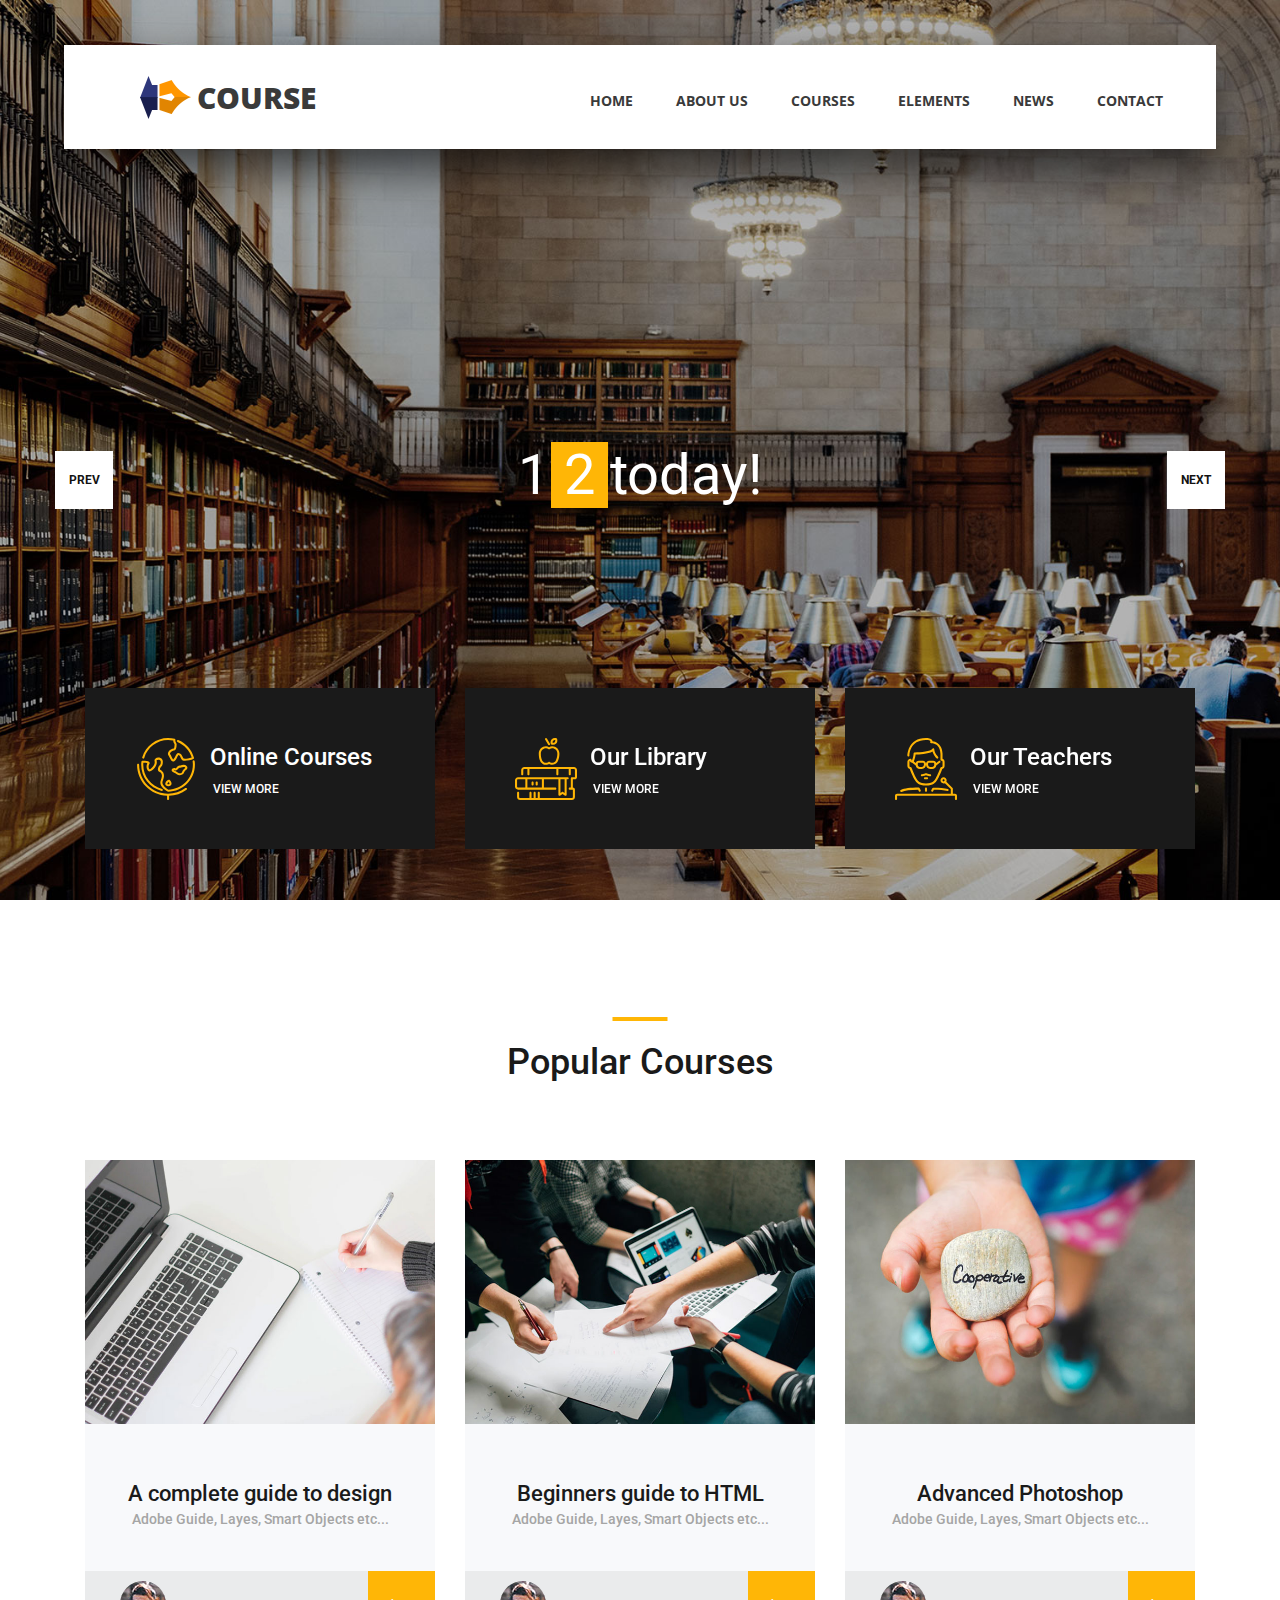
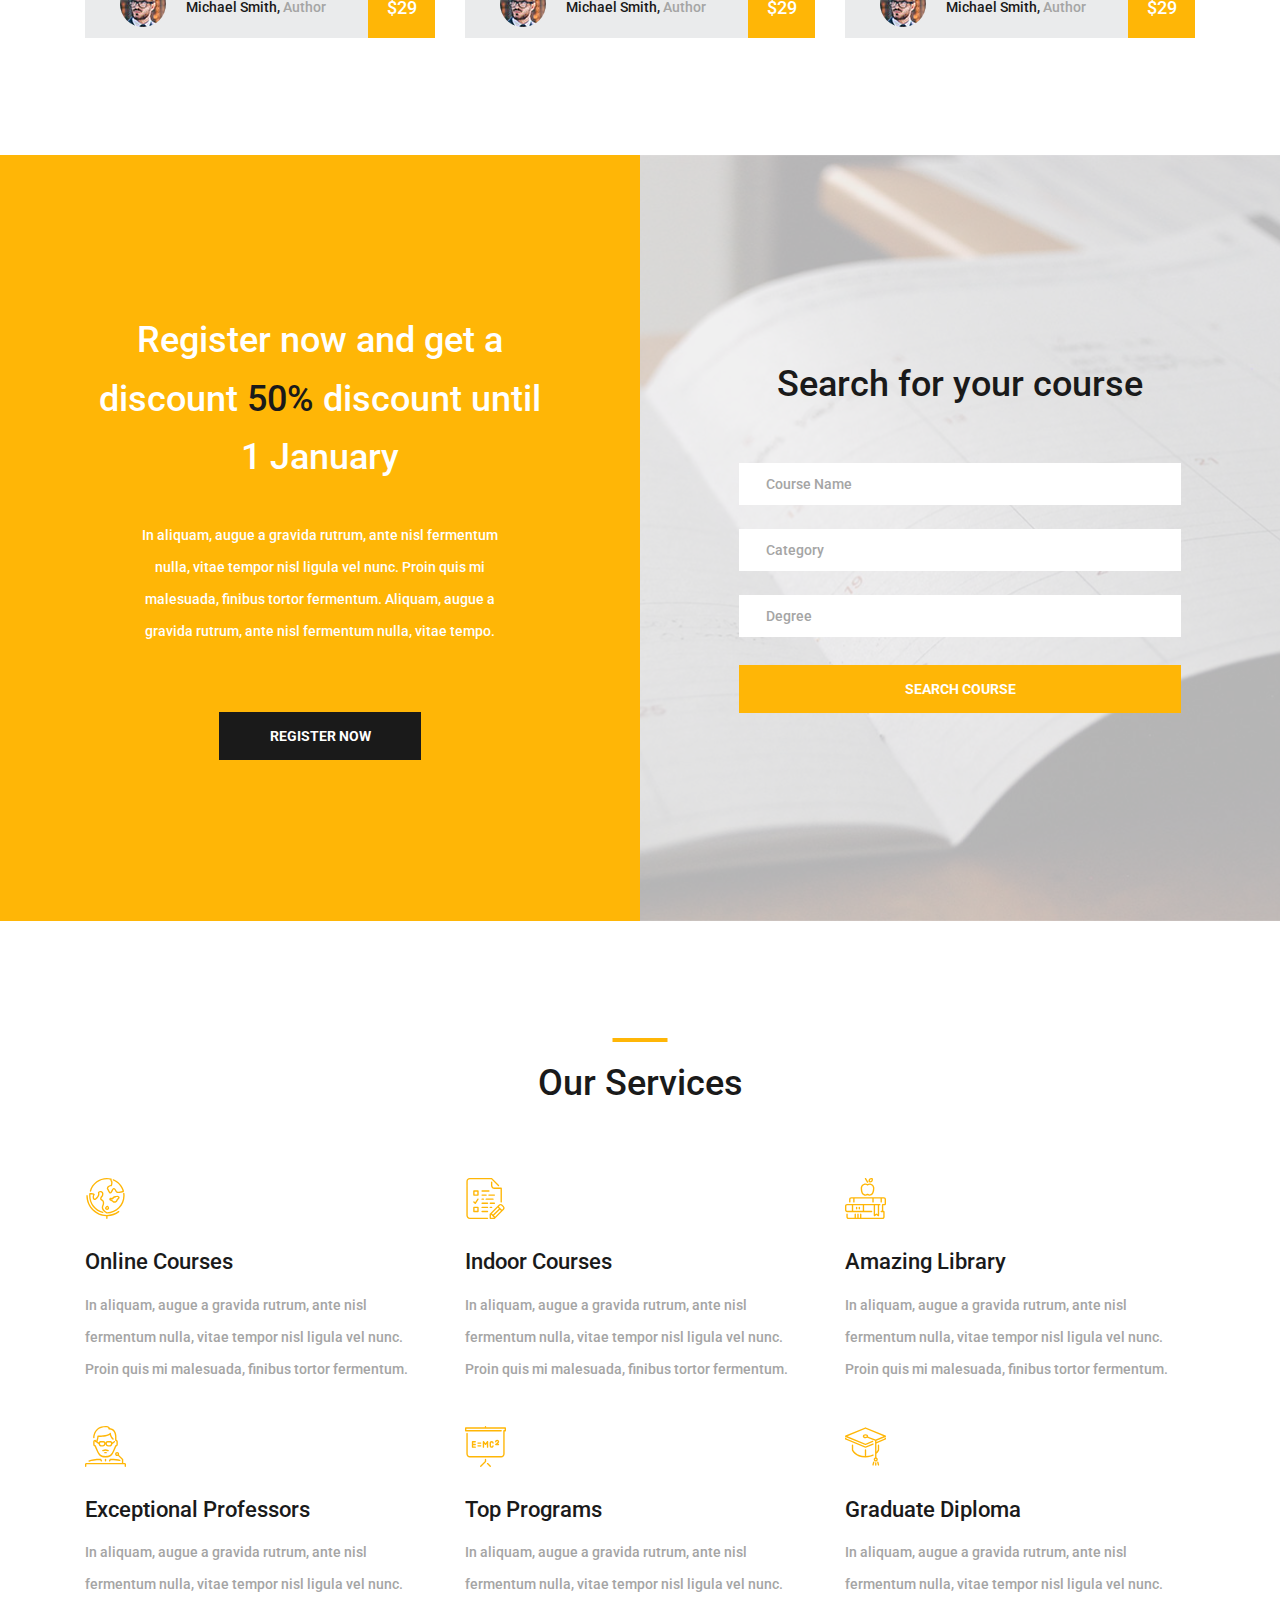
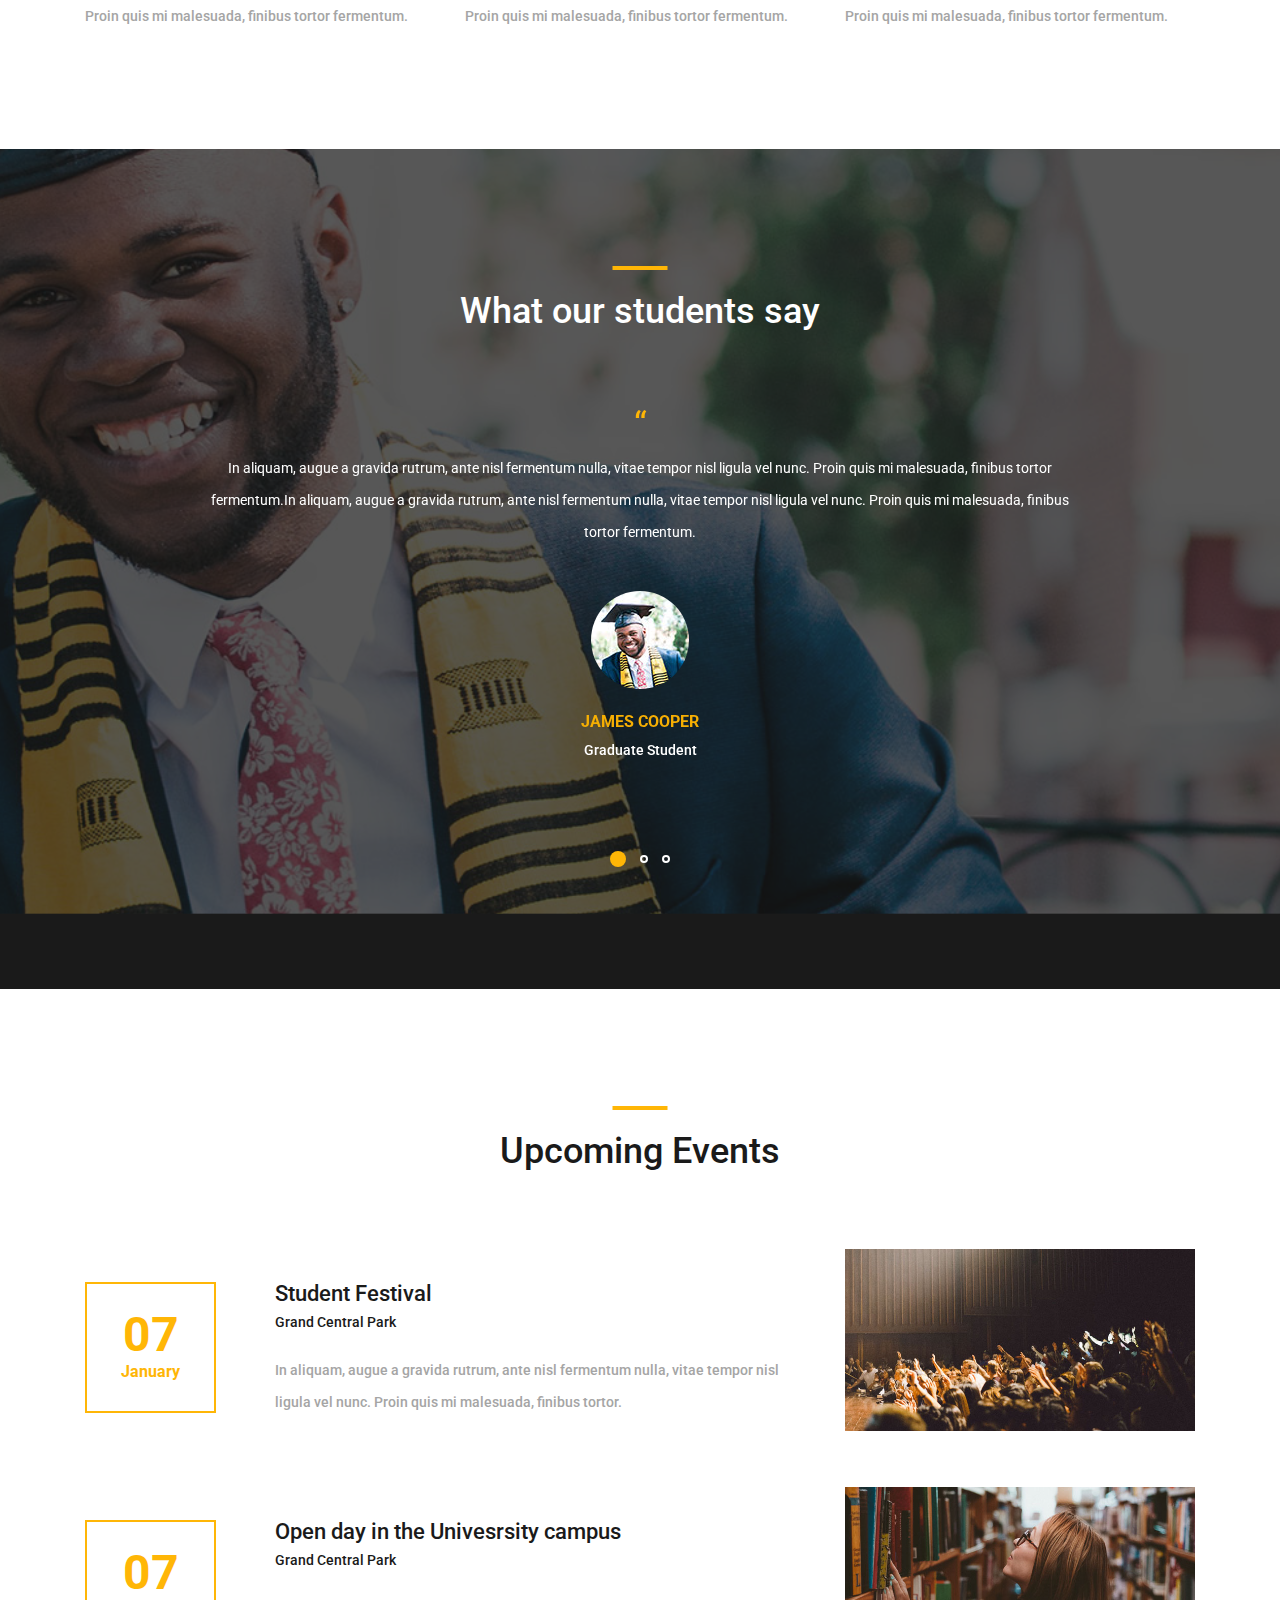
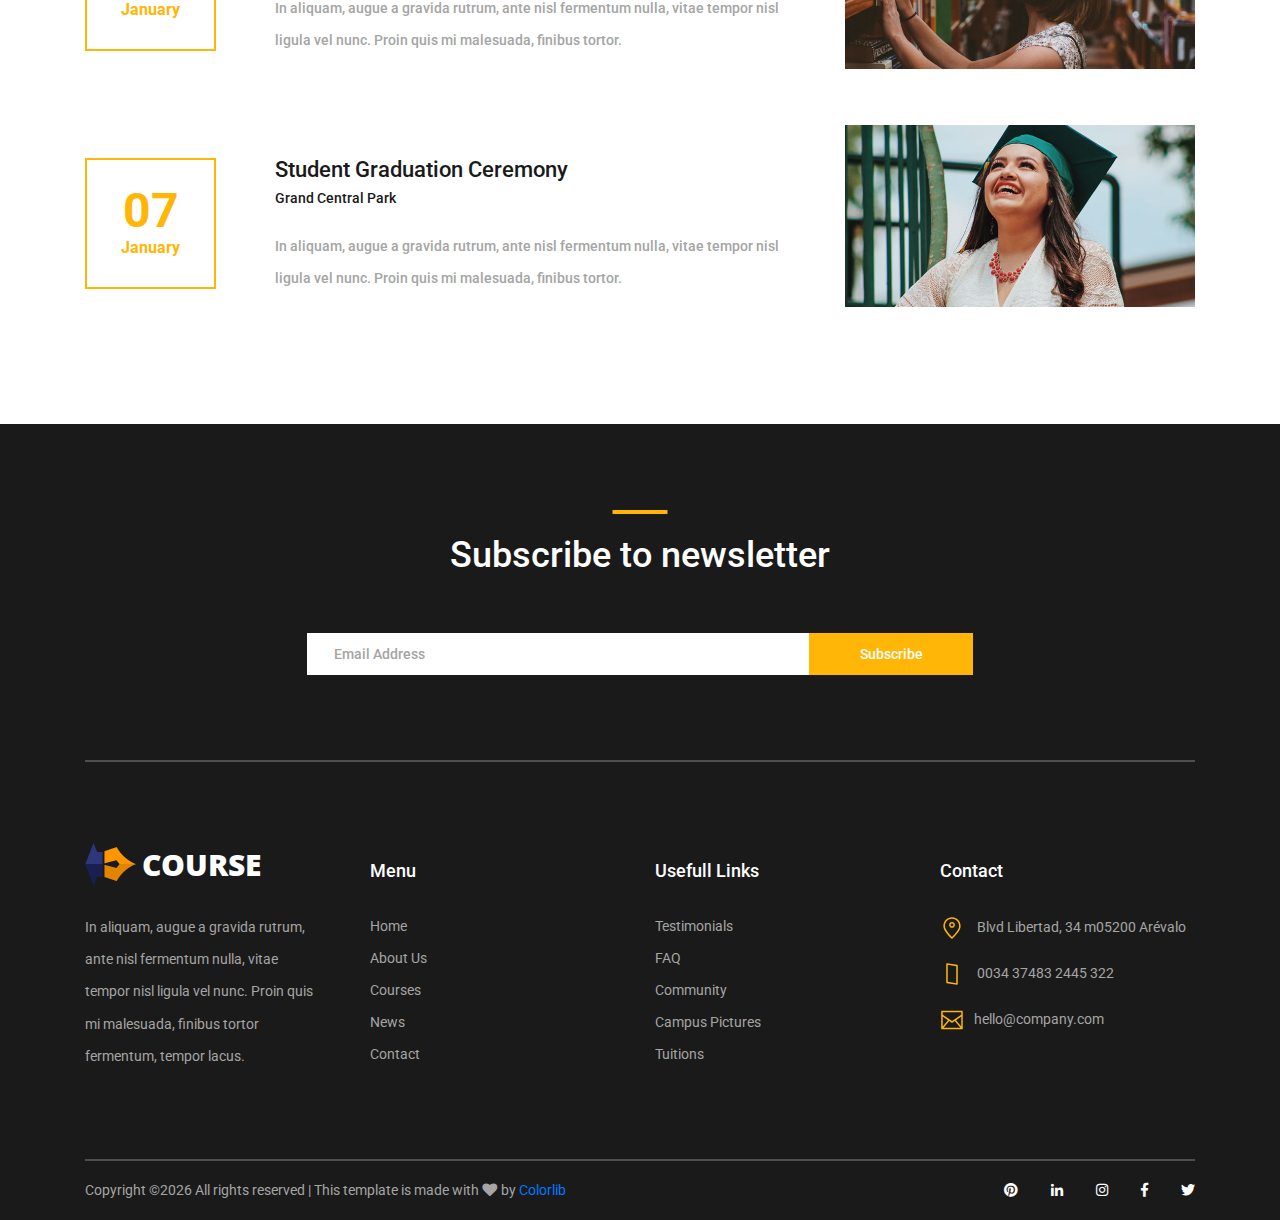
<file: Web/index.html>
<!DOCTYPE html>
<html lang="en">
<head>
<title>Course</title>
<meta charset="utf-8">
<meta http-equiv="X-UA-Compatible" content="IE=edge">
<meta name="description" content="Course Project">
<meta name="viewport" content="width=device-width, initial-scale=1">
<link rel="stylesheet" type="text/css" href="styles/bootstrap4/bootstrap.min.css">
<link href="plugins/fontawesome-free-5.0.1/css/fontawesome-all.css" rel="stylesheet" type="text/css">
<link rel="stylesheet" type="text/css" href="plugins/OwlCarousel2-2.2.1/owl.carousel.css">
<link rel="stylesheet" type="text/css" href="plugins/OwlCarousel2-2.2.1/owl.theme.default.css">
<link rel="stylesheet" type="text/css" href="plugins/OwlCarousel2-2.2.1/animate.css">
<link rel="stylesheet" type="text/css" href="styles/main_styles.css">
<link rel="stylesheet" type="text/css" href="styles/responsive.css">
</head>
<body>

<div class="super_container">

	<!-- Header -->

	<header class="header d-flex flex-row">
		<div class="header_content d-flex flex-row align-items-center">
			<!-- Logo -->
			<div class="logo_container">
				<div class="logo">
					<img src="images/logo.png" alt="">
					<span>course</span>
				</div>
			</div>

			<!-- Main Navigation -->
			<nav class="main_nav_container">
				<div class="main_nav">
					<ul class="main_nav_list">
						<li class="main_nav_item"><a href="#">home</a></li>
						<li class="main_nav_item"><a href="#">about us</a></li>
						<li class="main_nav_item"><a href="courses.html">courses</a></li>
						<li class="main_nav_item"><a href="elements.html">elements</a></li>
						<li class="main_nav_item"><a href="news.html">news</a></li>
						<li class="main_nav_item"><a href="contact.html">contact</a></li>
					</ul>
				</div>
			</nav>
		</div>
		<div class="header_side d-flex flex-row justify-content-center align-items-center">
			<img src="images/phone-call.svg" alt="">
			<span>+43 4566 7788 2457</span>
		</div>

		<!-- Hamburger -->
		<div class="hamburger_container">
			<i class="fas fa-bars trans_200"></i>
		</div>

	</header>
	
	<!-- Menu -->
	<div class="menu_container menu_mm">

		<!-- Menu Close Button -->
		<div class="menu_close_container">
			<div class="menu_close"></div>
		</div>

		<!-- Menu Items -->
		<div class="menu_inner menu_mm">
			<div class="menu menu_mm">
				<ul class="menu_list menu_mm">
					<li class="menu_item menu_mm"><a href="#">Home</a></li>
					<li class="menu_item menu_mm"><a href="#">About us</a></li>
					<li class="menu_item menu_mm"><a href="courses.html">Courses</a></li>
					<li class="menu_item menu_mm"><a href="elements.html">Elements</a></li>
					<li class="menu_item menu_mm"><a href="news.html">News</a></li>
					<li class="menu_item menu_mm"><a href="contact.html">Contact</a></li>
				</ul>

				<!-- Menu Social -->
				
				<div class="menu_social_container menu_mm">
					<ul class="menu_social menu_mm">
						<li class="menu_social_item menu_mm"><a href="#"><i class="fab fa-pinterest"></i></a></li>
						<li class="menu_social_item menu_mm"><a href="#"><i class="fab fa-linkedin-in"></i></a></li>
						<li class="menu_social_item menu_mm"><a href="#"><i class="fab fa-instagram"></i></a></li>
						<li class="menu_social_item menu_mm"><a href="#"><i class="fab fa-facebook-f"></i></a></li>
						<li class="menu_social_item menu_mm"><a href="#"><i class="fab fa-twitter"></i></a></li>
					</ul>
				</div>

				<div class="menu_copyright menu_mm">Colorlib All rights reserved</div>
			</div>

		</div>

	</div>
	
	<!-- Home -->

	<div class="home">

		<!-- Hero Slider -->
		<div class="hero_slider_container">
			<div class="hero_slider owl-carousel">
				
				<!-- Hero Slide -->
				<div class="hero_slide">
					<div class="hero_slide_background" style="background-image:url(images/slider_background.jpg)"></div>
					<div class="hero_slide_container d-flex flex-column align-items-center justify-content-center">
						<div class="hero_slide_content text-center">
							<h1 data-animation-in="fadeInUp" data-animation-out="animate-out fadeOut">1 <span>2</span> today!</h1>
						</div>
					</div>
				</div>
				
				<!-- Hero Slide -->
				<div class="hero_slide">
					<div class="hero_slide_background" style="background-image:url(images/slider_background.jpg)"></div>
					<div class="hero_slide_container d-flex flex-column align-items-center justify-content-center">
						<div class="hero_slide_content text-center">
							<h1 data-animation-in="fadeInUp" data-animation-out="animate-out fadeOut">hilari <span>web</span> today!</h1>
						</div>
					</div>
				</div>
				
				<!-- Hero Slide -->
				<div class="hero_slide">
					<div class="hero_slide_background" style="background-image:url(images/slider_background.jpg)"></div>
					<div class="hero_slide_container d-flex flex-column align-items-center justify-content-center">
						<div class="hero_slide_content text-center">
							<h1 data-animation-in="fadeInUp" data-animation-out="animate-out fadeOut">Get your <span>Education</span> today!</h1>
						</div>
					</div>
				</div>

			</div>

			<div class="hero_slider_left hero_slider_nav trans_200"><span class="trans_200">prev</span></div>
			<div class="hero_slider_right hero_slider_nav trans_200"><span class="trans_200">next</span></div>
		</div>

	</div>

	<div class="hero_boxes">
		<div class="hero_boxes_inner">
			<div class="container">
				<div class="row">

					<div class="col-lg-4 hero_box_col">
						<div class="hero_box d-flex flex-row align-items-center justify-content-start">
							<img src="images/earth-globe.svg" class="svg" alt="">
							<div class="hero_box_content">
								<h2 class="hero_box_title">Online Courses</h2>
								<a href="courses.html" class="hero_box_link">view more</a>
							</div>
						</div>
					</div>

					<div class="col-lg-4 hero_box_col">
						<div class="hero_box d-flex flex-row align-items-center justify-content-start">
							<img src="images/books.svg" class="svg" alt="">
							<div class="hero_box_content">
								<h2 class="hero_box_title">Our Library</h2>
								<a href="courses.html" class="hero_box_link">view more</a>
							</div>
						</div>
					</div>

					<div class="col-lg-4 hero_box_col">
						<div class="hero_box d-flex flex-row align-items-center justify-content-start">
							<img src="images/professor.svg" class="svg" alt="">
							<div class="hero_box_content">
								<h2 class="hero_box_title">Our Teachers</h2>
								<a href="teachers.html" class="hero_box_link">view more</a>
							</div>
						</div>
					</div>

				</div>
			</div>
		</div>
	</div>

	<!-- Popular -->

	<div class="popular page_section">
		<div class="container">
			<div class="row">
				<div class="col">
					<div class="section_title text-center">
						<h1>Popular Courses</h1>
					</div>
				</div>
			</div>

			<div class="row course_boxes">
				
				<!-- Popular Course Item -->
				<div class="col-lg-4 course_box">
					<div class="card">
						<img class="card-img-top" src="images/course_1.jpg" alt="https://unsplash.com/@kellybrito">
						<div class="card-body text-center">
							<div class="card-title"><a href="courses.html">A complete guide to design</a></div>
							<div class="card-text">Adobe Guide, Layes, Smart Objects etc...</div>
						</div>
						<div class="price_box d-flex flex-row align-items-center">
							<div class="course_author_image">
								<img src="images/author.jpg" alt="https://unsplash.com/@mehdizadeh">
							</div>
							<div class="course_author_name">Michael Smith, <span>Author</span></div>
							<div class="course_price d-flex flex-column align-items-center justify-content-center"><span>$29</span></div>
						</div>
					</div>
				</div>

				<!-- Popular Course Item -->
				<div class="col-lg-4 course_box">
					<div class="card">
						<img class="card-img-top" src="images/course_2.jpg" alt="https://unsplash.com/@cikstefan">
						<div class="card-body text-center">
							<div class="card-title"><a href="courses.html">Beginners guide to HTML</a></div>
							<div class="card-text">Adobe Guide, Layes, Smart Objects etc...</div>
						</div>
						<div class="price_box d-flex flex-row align-items-center">
							<div class="course_author_image">
								<img src="images/author.jpg" alt="https://unsplash.com/@mehdizadeh">
							</div>
							<div class="course_author_name">Michael Smith, <span>Author</span></div>
							<div class="course_price d-flex flex-column align-items-center justify-content-center"><span>$29</span></div>
						</div>
					</div>
				</div>

				<!-- Popular Course Item -->
				<div class="col-lg-4 course_box">
					<div class="card">
						<img class="card-img-top" src="images/course_3.jpg" alt="https://unsplash.com/@dsmacinnes">
						<div class="card-body text-center">
							<div class="card-title"><a href="courses.html">Advanced Photoshop</a></div>
							<div class="card-text">Adobe Guide, Layes, Smart Objects etc...</div>
						</div>
						<div class="price_box d-flex flex-row align-items-center">
							<div class="course_author_image">
								<img src="images/author.jpg" alt="https://unsplash.com/@mehdizadeh">
							</div>
							<div class="course_author_name">Michael Smith, <span>Author</span></div>
							<div class="course_price d-flex flex-column align-items-center justify-content-center"><span>$29</span></div>
						</div>
					</div>
				</div>
			</div>
		</div>		
	</div>

	<!-- Register -->

	<div class="register">

		<div class="container-fluid">
			
			<div class="row row-eq-height">
				<div class="col-lg-6 nopadding">
					
					<!-- Register -->

					<div class="register_section d-flex flex-column align-items-center justify-content-center">
						<div class="register_content text-center">
							<h1 class="register_title">Register now and get a discount <span>50%</span> discount until 1 January</h1>
							<p class="register_text">In aliquam, augue a gravida rutrum, ante nisl fermentum nulla, vitae tempor nisl ligula vel nunc. Proin quis mi malesuada, finibus tortor fermentum. Aliquam, augue a gravida rutrum, ante nisl fermentum nulla, vitae tempo.</p>
							<div class="button button_1 register_button mx-auto trans_200"><a href="#">register now</a></div>
						</div>
					</div>

				</div>

				<div class="col-lg-6 nopadding">
					
					<!-- Search -->

					<div class="search_section d-flex flex-column align-items-center justify-content-center">
						<div class="search_background" style="background-image:url(images/search_background.jpg);"></div>
						<div class="search_content text-center">
							<h1 class="search_title">Search for your course</h1>
							<form id="search_form" class="search_form" action="post">
								<input id="search_form_name" class="input_field search_form_name" type="text" placeholder="Course Name" required="required" data-error="Course name is required.">
								<input id="search_form_category" class="input_field search_form_category" type="text" placeholder="Category">
								<input id="search_form_degree" class="input_field search_form_degree" type="text" placeholder="Degree">
								<button id="search_submit_button" type="submit" class="search_submit_button trans_200" value="Submit">search course</button>
							</form>
						</div> 
					</div>

				</div>
			</div>
		</div>
	</div>

	<!-- Services -->

	<div class="services page_section">
		
		<div class="container">
			<div class="row">
				<div class="col">
					<div class="section_title text-center">
						<h1>Our Services</h1>
					</div>
				</div>
			</div>

			<div class="row services_row">

				<div class="col-lg-4 service_item text-left d-flex flex-column align-items-start justify-content-start">
					<div class="icon_container d-flex flex-column justify-content-end">
						<img src="images/earth-globe.svg" alt="">
					</div>
					<h3>Online Courses</h3>
					<p>In aliquam, augue a gravida rutrum, ante nisl fermentum nulla, vitae tempor nisl ligula vel nunc. Proin quis mi malesuada, finibus tortor fermentum.</p>
				</div>

				<div class="col-lg-4 service_item text-left d-flex flex-column align-items-start justify-content-start">
					<div class="icon_container d-flex flex-column justify-content-end">
						<img src="images/exam.svg" alt="">
					</div>
					<h3>Indoor Courses</h3>
					<p>In aliquam, augue a gravida rutrum, ante nisl fermentum nulla, vitae tempor nisl ligula vel nunc. Proin quis mi malesuada, finibus tortor fermentum.</p>
				</div>

				<div class="col-lg-4 service_item text-left d-flex flex-column align-items-start justify-content-start">
					<div class="icon_container d-flex flex-column justify-content-end">
						<img src="images/books.svg" alt="">
					</div>
					<h3>Amazing Library</h3>
					<p>In aliquam, augue a gravida rutrum, ante nisl fermentum nulla, vitae tempor nisl ligula vel nunc. Proin quis mi malesuada, finibus tortor fermentum.</p>
				</div>

				<div class="col-lg-4 service_item text-left d-flex flex-column align-items-start justify-content-start">
					<div class="icon_container d-flex flex-column justify-content-end">
						<img src="images/professor.svg" alt="">
					</div>
					<h3>Exceptional Professors</h3>
					<p>In aliquam, augue a gravida rutrum, ante nisl fermentum nulla, vitae tempor nisl ligula vel nunc. Proin quis mi malesuada, finibus tortor fermentum.</p>
				</div>

				<div class="col-lg-4 service_item text-left d-flex flex-column align-items-start justify-content-start">
					<div class="icon_container d-flex flex-column justify-content-end">
						<img src="images/blackboard.svg" alt="">
					</div>
					<h3>Top Programs</h3>
					<p>In aliquam, augue a gravida rutrum, ante nisl fermentum nulla, vitae tempor nisl ligula vel nunc. Proin quis mi malesuada, finibus tortor fermentum.</p>
				</div>

				<div class="col-lg-4 service_item text-left d-flex flex-column align-items-start justify-content-start">
					<div class="icon_container d-flex flex-column justify-content-end">
						<img src="images/mortarboard.svg" alt="">
					</div>
					<h3>Graduate Diploma</h3>
					<p>In aliquam, augue a gravida rutrum, ante nisl fermentum nulla, vitae tempor nisl ligula vel nunc. Proin quis mi malesuada, finibus tortor fermentum.</p>
				</div>

			</div>
		</div>
	</div>

	<!-- Testimonials -->

	<div class="testimonials page_section">
		<!-- <div class="testimonials_background" style="background-image:url(images/testimonials_background.jpg)"></div> -->
		<div class="testimonials_background_container prlx_parent">
			<div class="testimonials_background prlx" style="background-image:url(images/testimonials_background.jpg)"></div>
		</div>
		<div class="container">

			<div class="row">
				<div class="col">
					<div class="section_title text-center">
						<h1>What our students say</h1>
					</div>
				</div>
			</div>

			<div class="row">
				<div class="col-lg-10 offset-lg-1">
					
					<div class="testimonials_slider_container">

						<!-- Testimonials Slider -->
						<div class="owl-carousel owl-theme testimonials_slider">
							
							<!-- Testimonials Item -->
							<div class="owl-item">
								<div class="testimonials_item text-center">
									<div class="quote">“</div>
									<p class="testimonials_text">In aliquam, augue a gravida rutrum, ante nisl fermentum nulla, vitae tempor nisl ligula vel nunc. Proin quis mi malesuada, finibus tortor fermentum.In aliquam, augue a gravida rutrum, ante nisl fermentum nulla, vitae tempor nisl ligula vel nunc. Proin quis mi malesuada, finibus tortor fermentum.</p>
									<div class="testimonial_user">
										<div class="testimonial_image mx-auto">
											<img src="images/testimonials_user.jpg" alt="">
										</div>
										<div class="testimonial_name">james cooper</div>
										<div class="testimonial_title">Graduate Student</div>
									</div>
								</div>
							</div>

							<!-- Testimonials Item -->
							<div class="owl-item">
								<div class="testimonials_item text-center">
									<div class="quote">“</div>
									<p class="testimonials_text">In aliquam, augue a gravida rutrum, ante nisl fermentum nulla, vitae tempor nisl ligula vel nunc. Proin quis mi malesuada, finibus tortor fermentum.In aliquam, augue a gravida rutrum, ante nisl fermentum nulla, vitae tempor nisl ligula vel nunc. Proin quis mi malesuada, finibus tortor fermentum.</p>
									<div class="testimonial_user">
										<div class="testimonial_image mx-auto">
											<img src="images/testimonials_user.jpg" alt="">
										</div>
										<div class="testimonial_name">james cooper</div>
										<div class="testimonial_title">Graduate Student</div>
									</div>
								</div>
							</div>

							<!-- Testimonials Item -->
							<div class="owl-item">
								<div class="testimonials_item text-center">
									<div class="quote">“</div>
									<p class="testimonials_text">In aliquam, augue a gravida rutrum, ante nisl fermentum nulla, vitae tempor nisl ligula vel nunc. Proin quis mi malesuada, finibus tortor fermentum.In aliquam, augue a gravida rutrum, ante nisl fermentum nulla, vitae tempor nisl ligula vel nunc. Proin quis mi malesuada, finibus tortor fermentum.</p>
									<div class="testimonial_user">
										<div class="testimonial_image mx-auto">
											<img src="images/testimonials_user.jpg" alt="">
										</div>
										<div class="testimonial_name">james cooper</div>
										<div class="testimonial_title">Graduate Student</div>
									</div>
								</div>
							</div>

						</div>

					</div>
				</div>
			</div>

		</div>
	</div>

	<!-- Events -->

	<div class="events page_section">
		<div class="container">
			
			<div class="row">
				<div class="col">
					<div class="section_title text-center">
						<h1>Upcoming Events</h1>
					</div>
				</div>
			</div>
			
			<div class="event_items">

				<!-- Event Item -->
				<div class="row event_item">
					<div class="col">
						<div class="row d-flex flex-row align-items-end">

							<div class="col-lg-2 order-lg-1 order-2">
								<div class="event_date d-flex flex-column align-items-center justify-content-center">
									<div class="event_day">07</div>
									<div class="event_month">January</div>
								</div>
							</div>

							<div class="col-lg-6 order-lg-2 order-3">
								<div class="event_content">
									<div class="event_name"><a class="trans_200" href="#">Student Festival</a></div>
									<div class="event_location">Grand Central Park</div>
									<p>In aliquam, augue a gravida rutrum, ante nisl fermentum nulla, vitae tempor nisl ligula vel nunc. Proin quis mi malesuada, finibus tortor.</p>
								</div>
							</div>

							<div class="col-lg-4 order-lg-3 order-1">
								<div class="event_image">
									<img src="images/event_1.jpg" alt="https://unsplash.com/@theunsteady5">
								</div>
							</div>

						</div>	
					</div>
				</div>

				<!-- Event Item -->
				<div class="row event_item">
					<div class="col">
						<div class="row d-flex flex-row align-items-end">

							<div class="col-lg-2 order-lg-1 order-2">
								<div class="event_date d-flex flex-column align-items-center justify-content-center">
									<div class="event_day">07</div>
									<div class="event_month">January</div>
								</div>
							</div>

							<div class="col-lg-6 order-lg-2 order-3">
								<div class="event_content">
									<div class="event_name"><a class="trans_200" href="#">Open day in the Univesrsity campus</a></div>
									<div class="event_location">Grand Central Park</div>
									<p>In aliquam, augue a gravida rutrum, ante nisl fermentum nulla, vitae tempor nisl ligula vel nunc. Proin quis mi malesuada, finibus tortor.</p>
								</div>
							</div>

							<div class="col-lg-4 order-lg-3 order-1">
								<div class="event_image">
									<img src="images/event_2.jpg" alt="https://unsplash.com/@claybanks1989">
								</div>
							</div>

						</div>	
					</div>
				</div>

				<!-- Event Item -->
				<div class="row event_item">
					<div class="col">
						<div class="row d-flex flex-row align-items-end">

							<div class="col-lg-2 order-lg-1 order-2">
								<div class="event_date d-flex flex-column align-items-center justify-content-center">
									<div class="event_day">07</div>
									<div class="event_month">January</div>
								</div>
							</div>

							<div class="col-lg-6 order-lg-2 order-3">
								<div class="event_content">
									<div class="event_name"><a class="trans_200" href="#">Student Graduation Ceremony</a></div>
									<div class="event_location">Grand Central Park</div>
									<p>In aliquam, augue a gravida rutrum, ante nisl fermentum nulla, vitae tempor nisl ligula vel nunc. Proin quis mi malesuada, finibus tortor.</p>
								</div>
							</div>

							<div class="col-lg-4 order-lg-3 order-1">
								<div class="event_image">
									<img src="images/event_3.jpg" alt="https://unsplash.com/@juanmramosjr">
								</div>
							</div>

						</div>	
					</div>
				</div>

			</div>
				
		</div>
	</div>

	<!-- Footer -->

	<footer class="footer">
		<div class="container">
			
			<!-- Newsletter -->

			<div class="newsletter">
				<div class="row">
					<div class="col">
						<div class="section_title text-center">
							<h1>Subscribe to newsletter</h1>
						</div>
					</div>
				</div>

				<div class="row">
					<div class="col text-center">
						<div class="newsletter_form_container mx-auto">
							<form action="post">
								<div class="newsletter_form d-flex flex-md-row flex-column flex-xs-column align-items-center justify-content-center">
									<input id="newsletter_email" class="newsletter_email" type="email" placeholder="Email Address" required="required" data-error="Valid email is required.">
									<button id="newsletter_submit" type="submit" class="newsletter_submit_btn trans_300" value="Submit">Subscribe</button>
								</div>
							</form>
						</div>
					</div>
				</div>

			</div>

			<!-- Footer Content -->

			<div class="footer_content">
				<div class="row">

					<!-- Footer Column - About -->
					<div class="col-lg-3 footer_col">

						<!-- Logo -->
						<div class="logo_container">
							<div class="logo">
								<img src="images/logo.png" alt="">
								<span>course</span>
							</div>
						</div>

						<p class="footer_about_text">In aliquam, augue a gravida rutrum, ante nisl fermentum nulla, vitae tempor nisl ligula vel nunc. Proin quis mi malesuada, finibus tortor fermentum, tempor lacus.</p>

					</div>

					<!-- Footer Column - Menu -->

					<div class="col-lg-3 footer_col">
						<div class="footer_column_title">Menu</div>
						<div class="footer_column_content">
							<ul>
								<li class="footer_list_item"><a href="#">Home</a></li>
								<li class="footer_list_item"><a href="#">About Us</a></li>
								<li class="footer_list_item"><a href="courses.html">Courses</a></li>
								<li class="footer_list_item"><a href="news.html">News</a></li>
								<li class="footer_list_item"><a href="contact.html">Contact</a></li>
							</ul>
						</div>
					</div>

					<!-- Footer Column - Usefull Links -->

					<div class="col-lg-3 footer_col">
						<div class="footer_column_title">Usefull Links</div>
						<div class="footer_column_content">
							<ul>
								<li class="footer_list_item"><a href="#">Testimonials</a></li>
								<li class="footer_list_item"><a href="#">FAQ</a></li>
								<li class="footer_list_item"><a href="#">Community</a></li>
								<li class="footer_list_item"><a href="#">Campus Pictures</a></li>
								<li class="footer_list_item"><a href="#">Tuitions</a></li>
							</ul>
						</div>
					</div>

					<!-- Footer Column - Contact -->

					<div class="col-lg-3 footer_col">
						<div class="footer_column_title">Contact</div>
						<div class="footer_column_content">
							<ul>
								<li class="footer_contact_item">
									<div class="footer_contact_icon">
										<img src="images/placeholder.svg" alt="https://www.flaticon.com/authors/lucy-g">
									</div>
									Blvd Libertad, 34 m05200 Arévalo
								</li>
								<li class="footer_contact_item">
									<div class="footer_contact_icon">
										<img src="images/smartphone.svg" alt="https://www.flaticon.com/authors/lucy-g">
									</div>
									0034 37483 2445 322
								</li>
								<li class="footer_contact_item">
									<div class="footer_contact_icon">
										<img src="images/envelope.svg" alt="https://www.flaticon.com/authors/lucy-g">
									</div>hello@company.com
								</li>
							</ul>
						</div>
					</div>

				</div>
			</div>

			<!-- Footer Copyright -->

			<div class="footer_bar d-flex flex-column flex-sm-row align-items-center">
				<div class="footer_copyright">
					<span><!-- Link back to Colorlib can't be removed. Template is licensed under CC BY 3.0. -->
Copyright &copy;<script>document.write(new Date().getFullYear());</script> All rights reserved | This template is made with <i class="fa fa-heart" aria-hidden="true"></i> by <a href="https://colorlib.com" target="_blank">Colorlib</a>
<!-- Link back to Colorlib can't be removed. Template is licensed under CC BY 3.0. --></span>
				</div>
				<div class="footer_social ml-sm-auto">
					<ul class="menu_social">
						<li class="menu_social_item"><a href="#"><i class="fab fa-pinterest"></i></a></li>
						<li class="menu_social_item"><a href="#"><i class="fab fa-linkedin-in"></i></a></li>
						<li class="menu_social_item"><a href="#"><i class="fab fa-instagram"></i></a></li>
						<li class="menu_social_item"><a href="#"><i class="fab fa-facebook-f"></i></a></li>
						<li class="menu_social_item"><a href="#"><i class="fab fa-twitter"></i></a></li>
					</ul>
				</div>
			</div>

		</div>
	</footer>

</div>

<script src="js/jquery-3.2.1.min.js"></script>
<script src="styles/bootstrap4/popper.js"></script>
<script src="styles/bootstrap4/bootstrap.min.js"></script>
<script src="plugins/greensock/TweenMax.min.js"></script>
<script src="plugins/greensock/TimelineMax.min.js"></script>
<script src="plugins/scrollmagic/ScrollMagic.min.js"></script>
<script src="plugins/greensock/animation.gsap.min.js"></script>
<script src="plugins/greensock/ScrollToPlugin.min.js"></script>
<script src="plugins/OwlCarousel2-2.2.1/owl.carousel.js"></script>
<script src="plugins/scrollTo/jquery.scrollTo.min.js"></script>
<script src="plugins/easing/easing.js"></script>
<script src="js/custom.js"></script>

</body>
</html>
</file>
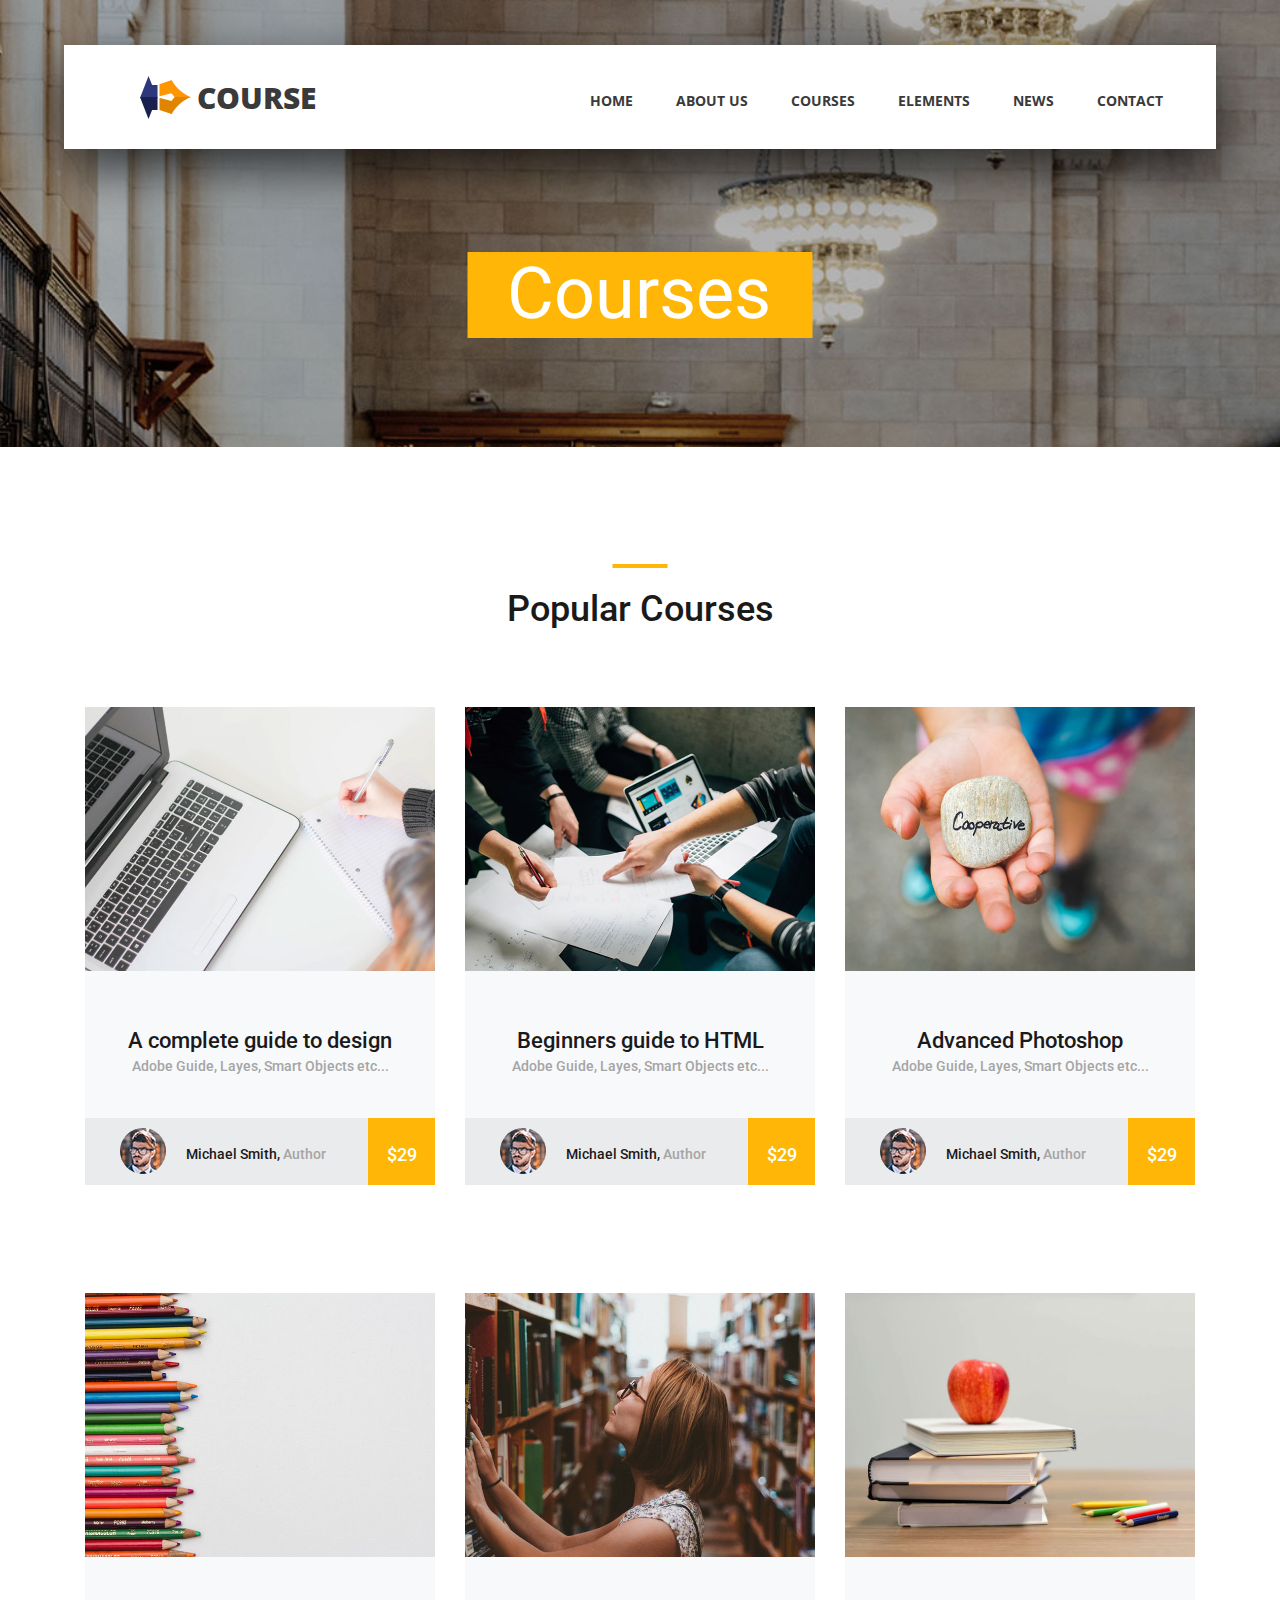
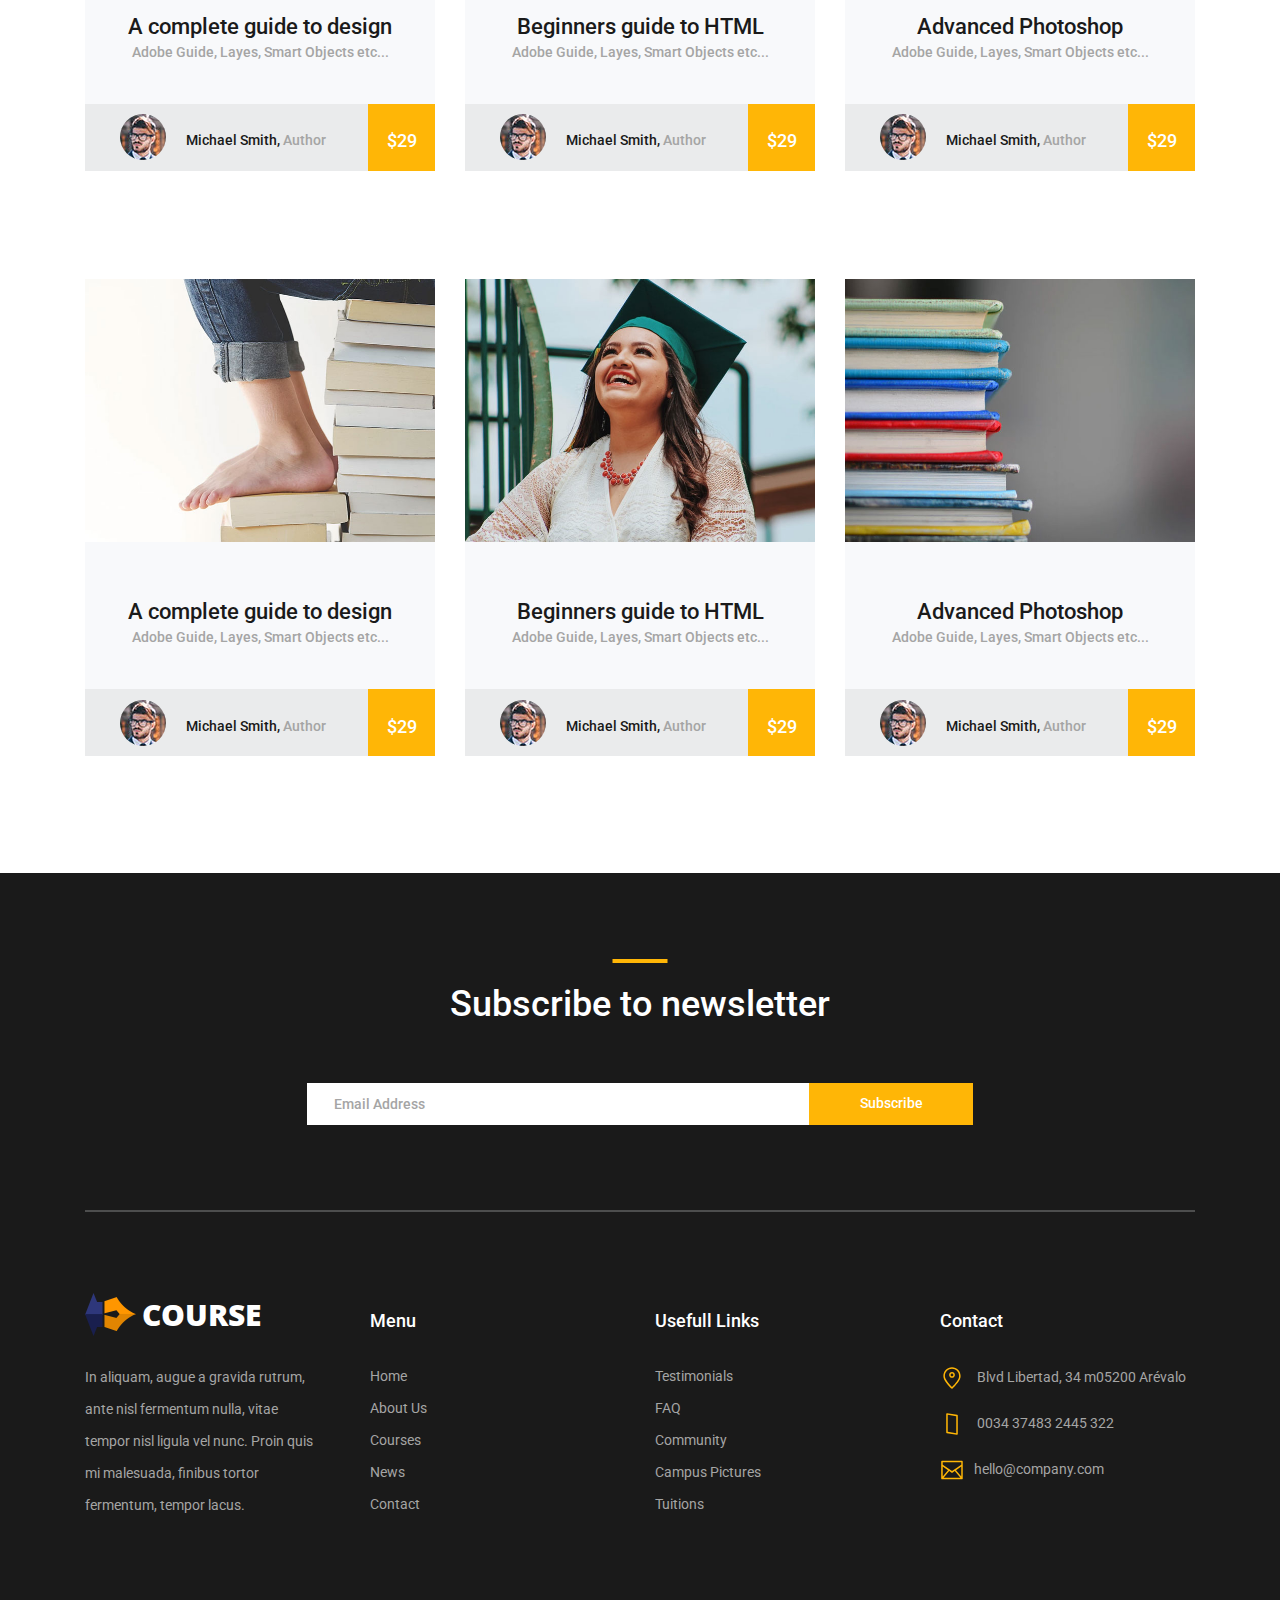
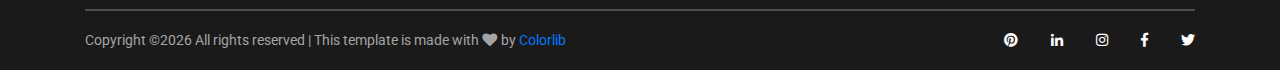
<file: courses.html>
<!DOCTYPE html>
<html lang="en">
<head>
<title>Course - Courses</title>
<meta charset="utf-8">
<meta http-equiv="X-UA-Compatible" content="IE=edge">
<meta name="description" content="Course Project">
<meta name="viewport" content="width=device-width, initial-scale=1">
<link rel="stylesheet" type="text/css" href="styles/bootstrap4/bootstrap.min.css">
<link href="plugins/fontawesome-free-5.0.1/css/fontawesome-all.css" rel="stylesheet" type="text/css">
<link rel="stylesheet" type="text/css" href="styles/courses_styles.css">
<link rel="stylesheet" type="text/css" href="styles/courses_responsive.css">
</head>
<body>

<div class="super_container">

	<!-- Header -->

	<header class="header d-flex flex-row">
		<div class="header_content d-flex flex-row align-items-center">
			<!-- Logo -->
			<div class="logo_container">
				<div class="logo">
					<img src="images/logo.png" alt="">
					<span>course</span>
				</div>
			</div>

			<!-- Main Navigation -->
			<nav class="main_nav_container">
				<div class="main_nav">
					<ul class="main_nav_list">
						<li class="main_nav_item"><a href="index.html">home</a></li>
						<li class="main_nav_item"><a href="#">about us</a></li>
						<li class="main_nav_item"><a href="#">courses</a></li>
						<li class="main_nav_item"><a href="elements.html">elements</a></li>
						<li class="main_nav_item"><a href="news.html">news</a></li>
						<li class="main_nav_item"><a href="contact.html">contact</a></li>
					</ul>
				</div>
			</nav>
		</div>
		<div class="header_side d-flex flex-row justify-content-center align-items-center">
			<img src="images/phone-call.svg" alt="">
			<span>+43 4566 7788 2457</span>
		</div>

		<!-- Hamburger -->
		<div class="hamburger_container">
			<i class="fas fa-bars trans_200"></i>
		</div>

	</header>
	
	<!-- Menu -->
	<div class="menu_container menu_mm">

		<!-- Menu Close Button -->
		<div class="menu_close_container">
			<div class="menu_close"></div>
		</div>

		<!-- Menu Items -->
		<div class="menu_inner menu_mm">
			<div class="menu menu_mm">
				<ul class="menu_list menu_mm">
					<li class="menu_item menu_mm"><a href="index.html">Home</a></li>
					<li class="menu_item menu_mm"><a href="#">About us</a></li>
					<li class="menu_item menu_mm"><a href="#">Courses</a></li>
					<li class="menu_item menu_mm"><a href="elements.html">Elements</a></li>
					<li class="menu_item menu_mm"><a href="news.html">News</a></li>
					<li class="menu_item menu_mm"><a href="contact.html">Contact</a></li>
				</ul>

				<!-- Menu Social -->
				
				<div class="menu_social_container menu_mm">
					<ul class="menu_social menu_mm">
						<li class="menu_social_item menu_mm"><a href="#"><i class="fab fa-pinterest"></i></a></li>
						<li class="menu_social_item menu_mm"><a href="#"><i class="fab fa-linkedin-in"></i></a></li>
						<li class="menu_social_item menu_mm"><a href="#"><i class="fab fa-instagram"></i></a></li>
						<li class="menu_social_item menu_mm"><a href="#"><i class="fab fa-facebook-f"></i></a></li>
						<li class="menu_social_item menu_mm"><a href="#"><i class="fab fa-twitter"></i></a></li>
					</ul>
				</div>

				<div class="menu_copyright menu_mm">Colorlib All rights reserved</div>
			</div>

		</div>

	</div>
	
	<!-- Home -->

	<div class="home">
		<div class="home_background_container prlx_parent">
			<div class="home_background prlx" style="background-image:url(images/courses_background.jpg)"></div>
		</div>
		<div class="home_content">
			<h1>Courses</h1>
		</div>
	</div>

	<!-- Popular -->

	<div class="popular page_section">
		<div class="container">
			<div class="row">
				<div class="col">
					<div class="section_title text-center">
						<h1>Popular Courses</h1>
					</div>
				</div>
			</div>

			<div class="row course_boxes">
				
				<!-- Popular Course Item -->
				<div class="col-lg-4 course_box">
					<div class="card">
						<img class="card-img-top" src="images/course_1.jpg" alt="https://unsplash.com/@kellybrito">
						<div class="card-body text-center">
							<div class="card-title"><a href="courses.html">A complete guide to design</a></div>
							<div class="card-text">Adobe Guide, Layes, Smart Objects etc...</div>
						</div>
						<div class="price_box d-flex flex-row align-items-center">
							<div class="course_author_image">
								<img src="images/author.jpg" alt="https://unsplash.com/@mehdizadeh">
							</div>
							<div class="course_author_name">Michael Smith, <span>Author</span></div>
							<div class="course_price d-flex flex-column align-items-center justify-content-center"><span>$29</span></div>
						</div>
					</div>
				</div>

				<!-- Popular Course Item -->
				<div class="col-lg-4 course_box">
					<div class="card">
						<img class="card-img-top" src="images/course_2.jpg" alt="https://unsplash.com/@cikstefan">
						<div class="card-body text-center">
							<div class="card-title"><a href="courses.html">Beginners guide to HTML</a></div>
							<div class="card-text">Adobe Guide, Layes, Smart Objects etc...</div>
						</div>
						<div class="price_box d-flex flex-row align-items-center">
							<div class="course_author_image">
								<img src="images/author.jpg" alt="https://unsplash.com/@mehdizadeh">
							</div>
							<div class="course_author_name">Michael Smith, <span>Author</span></div>
							<div class="course_price d-flex flex-column align-items-center justify-content-center"><span>$29</span></div>
						</div>
					</div>
				</div>

				<!-- Popular Course Item -->
				<div class="col-lg-4 course_box">
					<div class="card">
						<img class="card-img-top" src="images/course_3.jpg" alt="https://unsplash.com/@dsmacinnes">
						<div class="card-body text-center">
							<div class="card-title"><a href="courses.html">Advanced Photoshop</a></div>
							<div class="card-text">Adobe Guide, Layes, Smart Objects etc...</div>
						</div>
						<div class="price_box d-flex flex-row align-items-center">
							<div class="course_author_image">
								<img src="images/author.jpg" alt="https://unsplash.com/@mehdizadeh">
							</div>
							<div class="course_author_name">Michael Smith, <span>Author</span></div>
							<div class="course_price d-flex flex-column align-items-center justify-content-center"><span>$29</span></div>
						</div>
					</div>
				</div>

				<!-- Popular Course Item -->
				<div class="col-lg-4 course_box">
					<div class="card">
						<img class="card-img-top" src="images/course_4.jpg" alt="https://unsplash.com/@kellitungay">
						<div class="card-body text-center">
							<div class="card-title"><a href="courses.html">A complete guide to design</a></div>
							<div class="card-text">Adobe Guide, Layes, Smart Objects etc...</div>
						</div>
						<div class="price_box d-flex flex-row align-items-center">
							<div class="course_author_image">
								<img src="images/author.jpg" alt="https://unsplash.com/@mehdizadeh">
							</div>
							<div class="course_author_name">Michael Smith, <span>Author</span></div>
							<div class="course_price d-flex flex-column align-items-center justify-content-center"><span>$29</span></div>
						</div>
					</div>
				</div>

				<!-- Popular Course Item -->
				<div class="col-lg-4 course_box">
					<div class="card">
						<img class="card-img-top" src="images/course_5.jpg" alt="https://unsplash.com/@claybanks1989">
						<div class="card-body text-center">
							<div class="card-title"><a href="courses.html">Beginners guide to HTML</a></div>
							<div class="card-text">Adobe Guide, Layes, Smart Objects etc...</div>
						</div>
						<div class="price_box d-flex flex-row align-items-center">
							<div class="course_author_image">
								<img src="images/author.jpg" alt="https://unsplash.com/@mehdizadeh">
							</div>
							<div class="course_author_name">Michael Smith, <span>Author</span></div>
							<div class="course_price d-flex flex-column align-items-center justify-content-center"><span>$29</span></div>
						</div>
					</div>
				</div>

				<!-- Popular Course Item -->
				<div class="col-lg-4 course_box">
					<div class="card">
						<img class="card-img-top" src="images/course_6.jpg" alt="https://unsplash.com/@element5digital">
						<div class="card-body text-center">
							<div class="card-title"><a href="courses.html">Advanced Photoshop</a></div>
							<div class="card-text">Adobe Guide, Layes, Smart Objects etc...</div>
						</div>
						<div class="price_box d-flex flex-row align-items-center">
							<div class="course_author_image">
								<img src="images/author.jpg" alt="https://unsplash.com/@mehdizadeh">
							</div>
							<div class="course_author_name">Michael Smith, <span>Author</span></div>
							<div class="course_price d-flex flex-column align-items-center justify-content-center"><span>$29</span></div>
						</div>
					</div>
				</div>

				<!-- Popular Course Item -->
				<div class="col-lg-4 course_box">
					<div class="card">
						<img class="card-img-top" src="images/course_7.jpg" alt="https://unsplash.com/@gaellemm">
						<div class="card-body text-center">
							<div class="card-title"><a href="courses.html">A complete guide to design</a></div>
							<div class="card-text">Adobe Guide, Layes, Smart Objects etc...</div>
						</div>
						<div class="price_box d-flex flex-row align-items-center">
							<div class="course_author_image">
								<img src="images/author.jpg" alt="https://unsplash.com/@mehdizadeh">
							</div>
							<div class="course_author_name">Michael Smith, <span>Author</span></div>
							<div class="course_price d-flex flex-column align-items-center justify-content-center"><span>$29</span></div>
						</div>
					</div>
				</div>

				<!-- Popular Course Item -->
				<div class="col-lg-4 course_box">
					<div class="card">
						<img class="card-img-top" src="images/course_8.jpg" alt="https://unsplash.com/@juanmramosjr">
						<div class="card-body text-center">
							<div class="card-title"><a href="courses.html">Beginners guide to HTML</a></div>
							<div class="card-text">Adobe Guide, Layes, Smart Objects etc...</div>
						</div>
						<div class="price_box d-flex flex-row align-items-center">
							<div class="course_author_image">
								<img src="images/author.jpg" alt="https://unsplash.com/@mehdizadeh">
							</div>
							<div class="course_author_name">Michael Smith, <span>Author</span></div>
							<div class="course_price d-flex flex-column align-items-center justify-content-center"><span>$29</span></div>
						</div>
					</div>
				</div>

				<!-- Popular Course Item -->
				<div class="col-lg-4 course_box">
					<div class="card">
						<img class="card-img-top" src="images/course_9.jpg" alt="https://unsplash.com/@kimberlyfarmer">
						<div class="card-body text-center">
							<div class="card-title"><a href="courses.html">Advanced Photoshop</a></div>
							<div class="card-text">Adobe Guide, Layes, Smart Objects etc...</div>
						</div>
						<div class="price_box d-flex flex-row align-items-center">
							<div class="course_author_image">
								<img src="images/author.jpg" alt="https://unsplash.com/@mehdizadeh">
							</div>
							<div class="course_author_name">Michael Smith, <span>Author</span></div>
							<div class="course_price d-flex flex-column align-items-center justify-content-center"><span>$29</span></div>
						</div>
					</div>
				</div>

			</div>
		</div>		
	</div>

	<!-- Footer -->

	<footer class="footer">
		<div class="container">
			
			<!-- Newsletter -->

			<div class="newsletter">
				<div class="row">
					<div class="col">
						<div class="section_title text-center">
							<h1>Subscribe to newsletter</h1>
						</div>
					</div>
				</div>

				<div class="row">
					<div class="col text-center">
						<div class="newsletter_form_container mx-auto">
							<form action="post">
								<div class="newsletter_form d-flex flex-md-row flex-column flex-xs-column align-items-center justify-content-center">
									<input id="newsletter_email" class="newsletter_email" type="email" placeholder="Email Address" required="required" data-error="Valid email is required.">
									<button id="newsletter_submit" type="submit" class="newsletter_submit_btn trans_300" value="Submit">Subscribe</button>
								</div>
							</form>
						</div>
					</div>
				</div>

			</div>

			<!-- Footer Content -->

			<div class="footer_content">
				<div class="row">

					<!-- Footer Column - About -->
					<div class="col-lg-3 footer_col">

						<!-- Logo -->
						<div class="logo_container">
							<div class="logo">
								<img src="images/logo.png" alt="">
								<span>course</span>
							</div>
						</div>

						<p class="footer_about_text">In aliquam, augue a gravida rutrum, ante nisl fermentum nulla, vitae tempor nisl ligula vel nunc. Proin quis mi malesuada, finibus tortor fermentum, tempor lacus.</p>

					</div>

					<!-- Footer Column - Menu -->

					<div class="col-lg-3 footer_col">
						<div class="footer_column_title">Menu</div>
						<div class="footer_column_content">
							<ul>
								<li class="footer_list_item"><a href="index.html">Home</a></li>
								<li class="footer_list_item"><a href="#">About Us</a></li>
								<li class="footer_list_item"><a href="#">Courses</a></li>
								<li class="footer_list_item"><a href="news.html">News</a></li>
								<li class="footer_list_item"><a href="contact.html">Contact</a></li>
							</ul>
						</div>
					</div>

					<!-- Footer Column - Usefull Links -->

					<div class="col-lg-3 footer_col">
						<div class="footer_column_title">Usefull Links</div>
						<div class="footer_column_content">
							<ul>
								<li class="footer_list_item"><a href="#">Testimonials</a></li>
								<li class="footer_list_item"><a href="#">FAQ</a></li>
								<li class="footer_list_item"><a href="#">Community</a></li>
								<li class="footer_list_item"><a href="#">Campus Pictures</a></li>
								<li class="footer_list_item"><a href="#">Tuitions</a></li>
							</ul>
						</div>
					</div>

					<!-- Footer Column - Contact -->

					<div class="col-lg-3 footer_col">
						<div class="footer_column_title">Contact</div>
						<div class="footer_column_content">
							<ul>
								<li class="footer_contact_item">
									<div class="footer_contact_icon">
										<img src="images/placeholder.svg" alt="https://www.flaticon.com/authors/lucy-g">
									</div>
									Blvd Libertad, 34 m05200 Arévalo
								</li>
								<li class="footer_contact_item">
									<div class="footer_contact_icon">
										<img src="images/smartphone.svg" alt="https://www.flaticon.com/authors/lucy-g">
									</div>
									0034 37483 2445 322
								</li>
								<li class="footer_contact_item">
									<div class="footer_contact_icon">
										<img src="images/envelope.svg" alt="https://www.flaticon.com/authors/lucy-g">
									</div>hello@company.com
								</li>
							</ul>
						</div>
					</div>

				</div>
			</div>

			<!-- Footer Copyright -->

			<div class="footer_bar d-flex flex-column flex-sm-row align-items-center">
				<div class="footer_copyright">
					<span><!-- Link back to Colorlib can't be removed. Template is licensed under CC BY 3.0. -->
Copyright &copy;<script>document.write(new Date().getFullYear());</script> All rights reserved | This template is made with <i class="fa fa-heart" aria-hidden="true"></i> by <a href="https://colorlib.com" target="_blank">Colorlib</a>
<!-- Link back to Colorlib can't be removed. Template is licensed under CC BY 3.0. --></span>
				</div>
				<div class="footer_social ml-sm-auto">
					<ul class="menu_social">
						<li class="menu_social_item"><a href="#"><i class="fab fa-pinterest"></i></a></li>
						<li class="menu_social_item"><a href="#"><i class="fab fa-linkedin-in"></i></a></li>
						<li class="menu_social_item"><a href="#"><i class="fab fa-instagram"></i></a></li>
						<li class="menu_social_item"><a href="#"><i class="fab fa-facebook-f"></i></a></li>
						<li class="menu_social_item"><a href="#"><i class="fab fa-twitter"></i></a></li>
					</ul>
				</div>
			</div>

		</div>
	</footer>

</div>

<script src="js/jquery-3.2.1.min.js"></script>
<script src="styles/bootstrap4/popper.js"></script>
<script src="styles/bootstrap4/bootstrap.min.js"></script>
<script src="plugins/greensock/TweenMax.min.js"></script>
<script src="plugins/greensock/TimelineMax.min.js"></script>
<script src="plugins/scrollmagic/ScrollMagic.min.js"></script>
<script src="plugins/greensock/animation.gsap.min.js"></script>
<script src="plugins/greensock/ScrollToPlugin.min.js"></script>
<script src="plugins/scrollTo/jquery.scrollTo.min.js"></script>
<script src="plugins/easing/easing.js"></script>
<script src="js/courses_custom.js"></script>

</body>
</html>
</file>
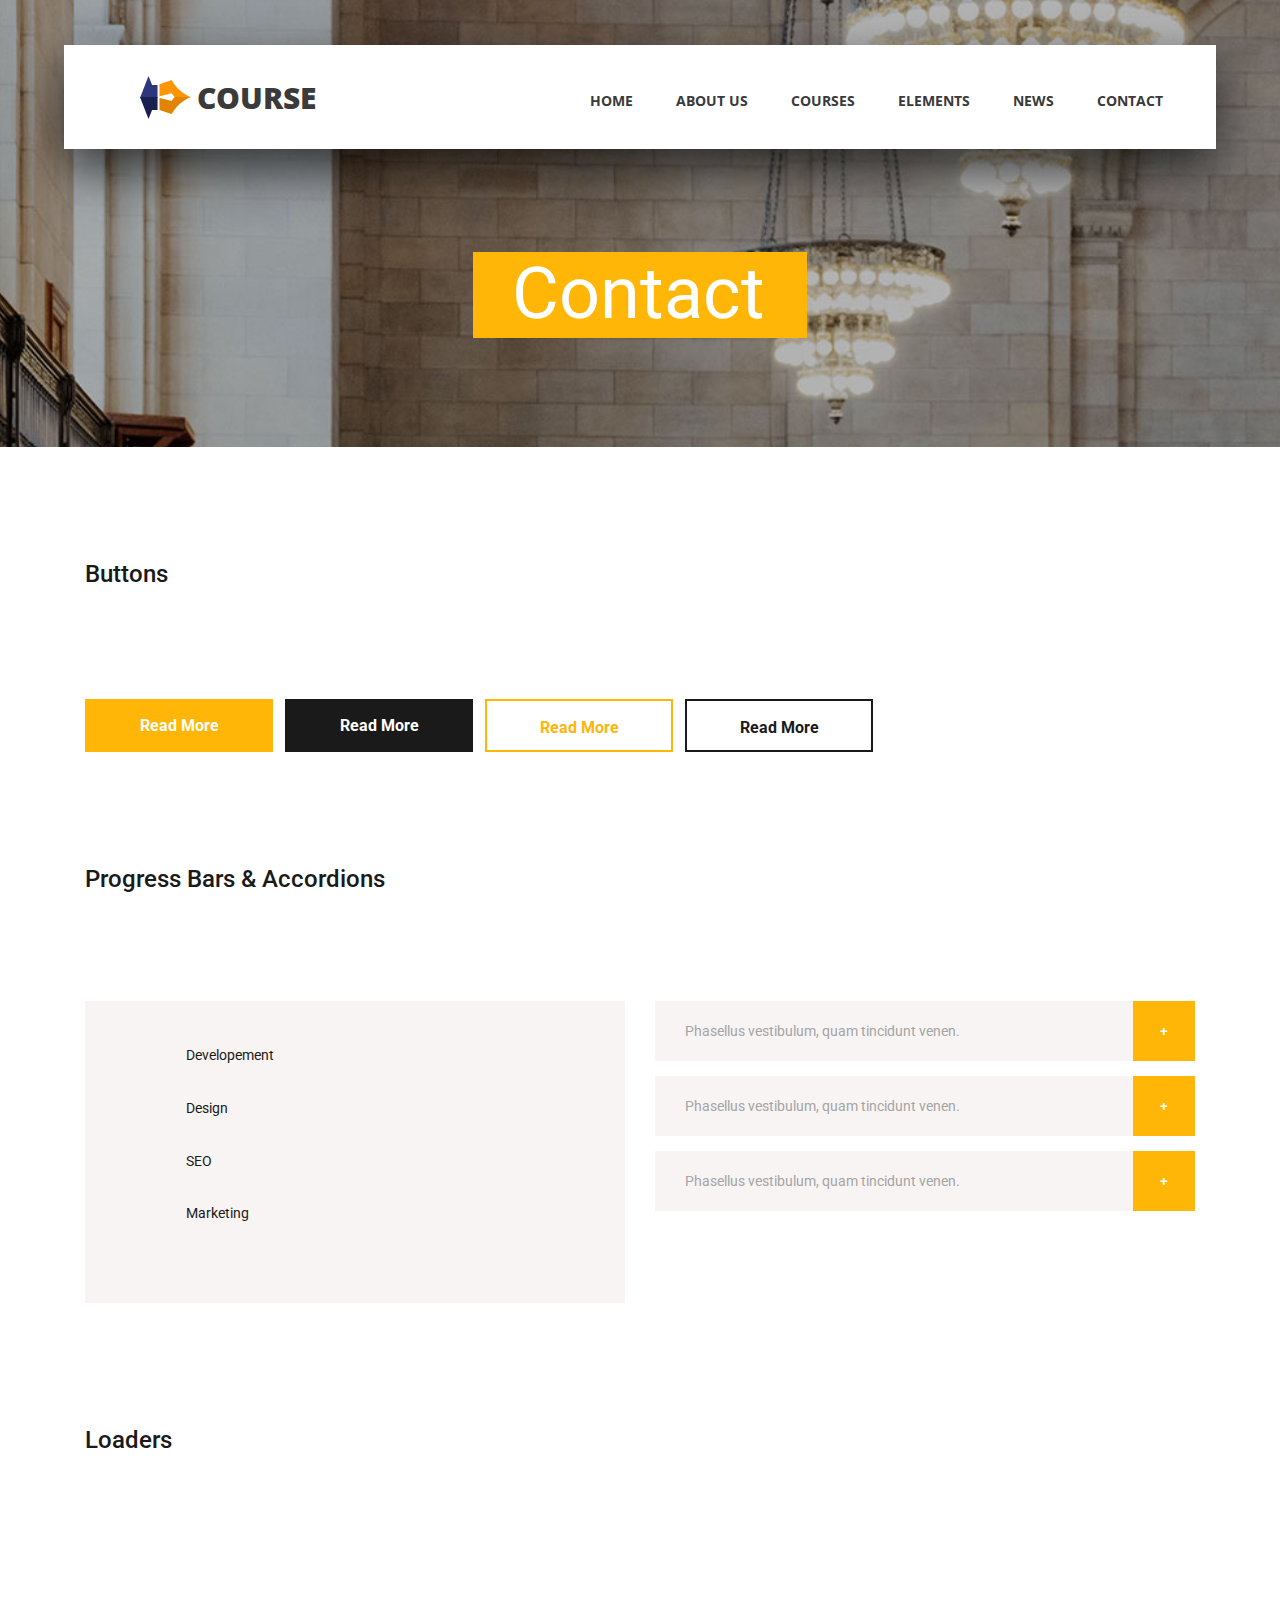
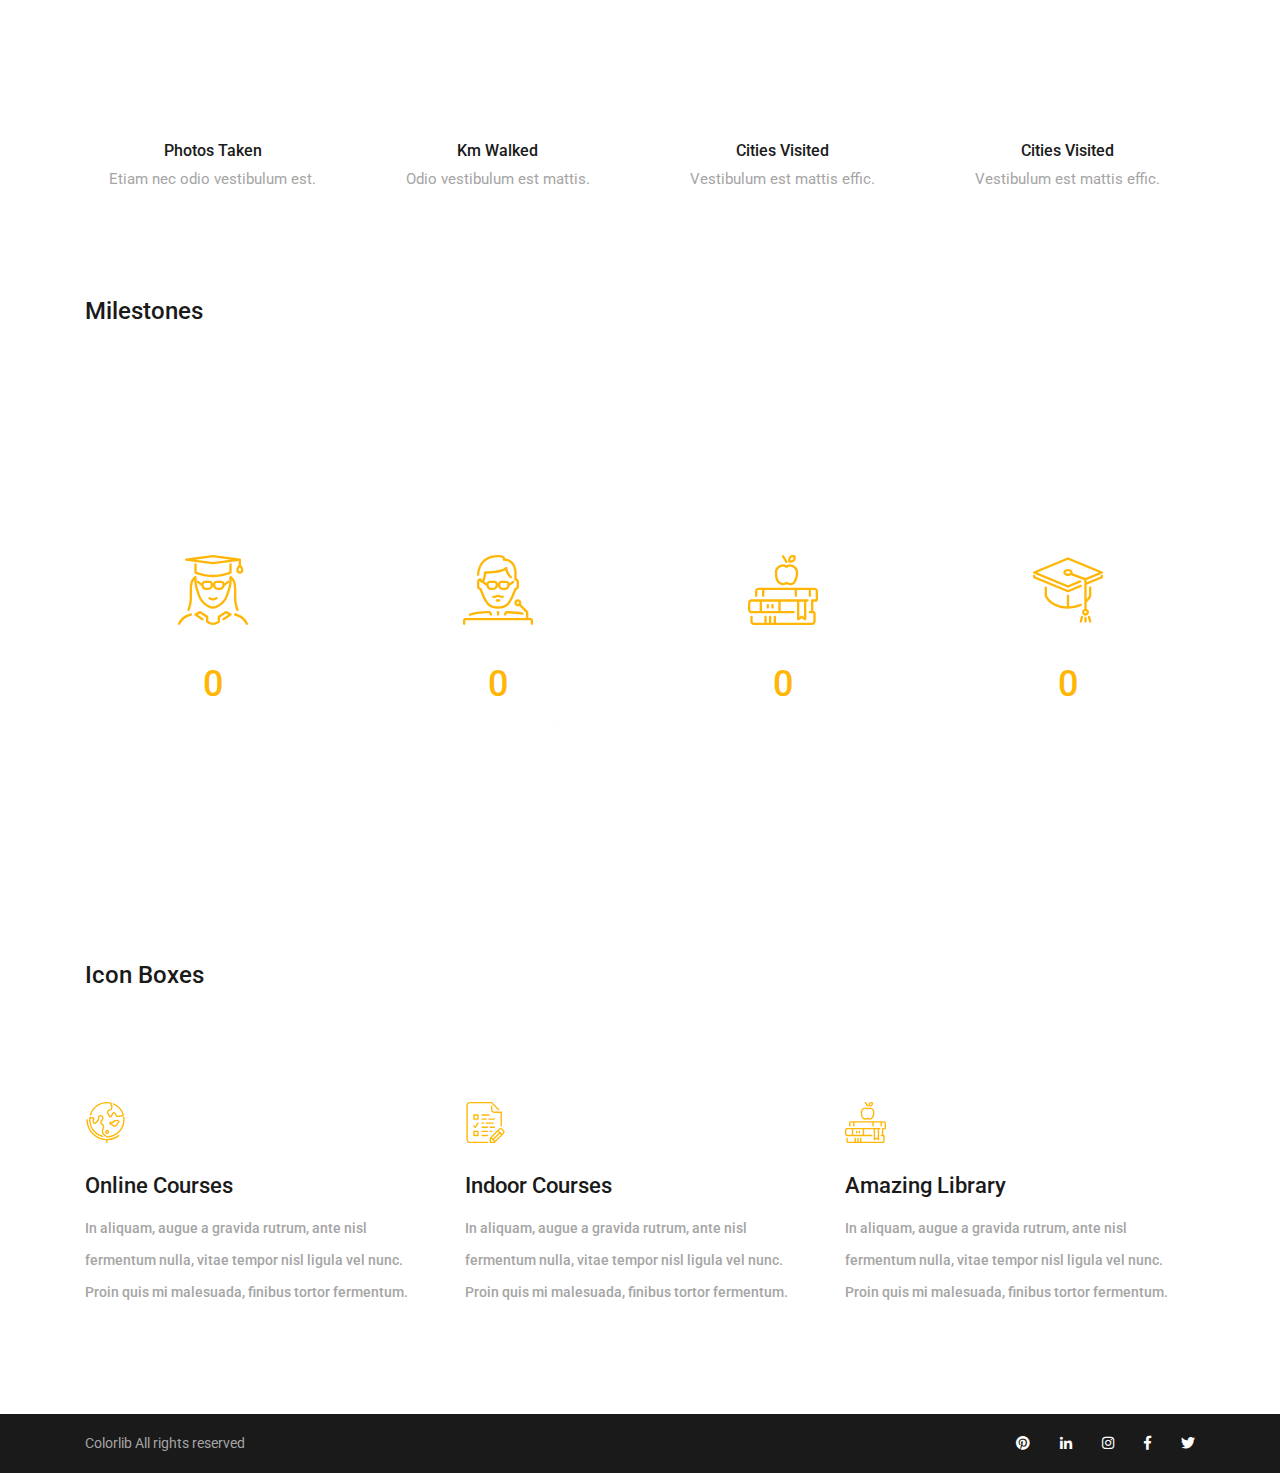
<file: elements.html>
<!DOCTYPE html>
<html lang="en">
<head>
<title>Course - Elements</title>
<meta charset="utf-8">
<meta http-equiv="X-UA-Compatible" content="IE=edge">
<meta name="description" content="Course Project">
<meta name="viewport" content="width=device-width, initial-scale=1">
<link rel="stylesheet" type="text/css" href="styles/bootstrap4/bootstrap.min.css">
<link href="plugins/fontawesome-free-5.0.1/css/fontawesome-all.css" rel="stylesheet" type="text/css">
<link rel="stylesheet" type="text/css" href="styles/elements_styles.css">
<link rel="stylesheet" type="text/css" href="styles/elements_responsive.css">
</head>
<body>

<div class="super_container">

	<!-- Header -->

	<header class="header d-flex flex-row">
		<div class="header_content d-flex flex-row align-items-center">
			<!-- Logo -->
			<div class="logo_container">
				<div class="logo">
					<img src="images/logo.png" alt="">
					<span>course</span>
				</div>
			</div>

			<!-- Main Navigation -->
			<nav class="main_nav_container">
				<div class="main_nav">
					<ul class="main_nav_list">
						<li class="main_nav_item"><a href="index.html">home</a></li>
						<li class="main_nav_item"><a href="#">about us</a></li>
						<li class="main_nav_item"><a href="courses.html">courses</a></li>
						<li class="main_nav_item"><a href="#">elements</a></li>
						<li class="main_nav_item"><a href="news.html">news</a></li>
						<li class="main_nav_item"><a href="contact.html">contact</a></li>
					</ul>
				</div>
			</nav>
		</div>
		<div class="header_side d-flex flex-row justify-content-center align-items-center">
			<img src="images/phone-call.svg" alt="">
			<span>+43 4566 7788 2457</span>
		</div>

		<!-- Hamburger -->
		<div class="hamburger_container">
			<i class="fas fa-bars trans_200"></i>
		</div>

	</header>
	
	<!-- Menu -->
	<div class="menu_container menu_mm">

		<!-- Menu Close Button -->
		<div class="menu_close_container">
			<div class="menu_close"></div>
		</div>

		<!-- Menu Items -->
		<div class="menu_inner menu_mm">
			<div class="menu menu_mm">
				<ul class="menu_list menu_mm">
					<li class="menu_item menu_mm"><a href="index.html">Home</a></li>
					<li class="menu_item menu_mm"><a href="#">About us</a></li>
					<li class="menu_item menu_mm"><a href="courses.html">Courses</a></li>
					<li class="menu_item menu_mm"><a href="#">Elements</a></li>
					<li class="menu_item menu_mm"><a href="news.html">News</a></li>
					<li class="menu_item menu_mm"><a href="contact.html">Contact</a></li>
				</ul>

				<!-- Menu Social -->
				
				<div class="menu_social_container menu_mm">
					<ul class="menu_social menu_mm">
						<li class="menu_social_item menu_mm"><a href="#"><i class="fab fa-pinterest"></i></a></li>
						<li class="menu_social_item menu_mm"><a href="#"><i class="fab fa-linkedin-in"></i></a></li>
						<li class="menu_social_item menu_mm"><a href="#"><i class="fab fa-instagram"></i></a></li>
						<li class="menu_social_item menu_mm"><a href="#"><i class="fab fa-facebook-f"></i></a></li>
						<li class="menu_social_item menu_mm"><a href="#"><i class="fab fa-twitter"></i></a></li>
					</ul>
				</div>

				<div class="menu_copyright menu_mm"><!-- Link back to Colorlib can't be removed. Template is licensed under CC BY 3.0. -->
Copyright &copy;<script>document.write(new Date().getFullYear());</script> All rights reserved | This template is made with <i class="fa fa-heart" aria-hidden="true"></i> by <a href="https://colorlib.com" target="_blank">Colorlib</a>
<!-- Link back to Colorlib can't be removed. Template is licensed under CC BY 3.0. --></div>
			</div>

		</div>

	</div>
	
	<!-- Home -->

	<div class="home">
		<div class="home_background_container prlx_parent">
			<div class="home_background prlx" style="background-image:url(images/contact_background.jpg)"></div>
		</div>
		<div class="home_content">
			<h1>Contact</h1>
		</div>
	</div>

	<!-- Elements -->

	<div class="elements">

		<!-- Buttons -->
		<div class="buttons">
			<div class="container">
				<div class="row">
					<div class="col">
						<div class="elements_title">Buttons</div>
						<div class="buttons_container">
							<div class="button button_color_1 text-center trans_200"><a href="#">Read More</a></div>
							<div class="button button_color_2 text-center trans_200"><a href="#">Read More</a></div>
							<div class="button button_line_1 text-center trans_200"><a href="#">Read More</a></div>
							<div class="button button_line_2 text-center trans_200"><a href="#">Read More</a></div>
						</div>
					</div>
				</div>
			</div>	
		</div>

		<!-- Progress Bars and Accordions -->

		<div class="pbars_accordions">
			<div class="container">
				<div class="row">
					<div class="col-lg-12">
						<div class="elements_title">Progress Bars & Accordions</div>
					</div>
				</div>

				<div class="row pbars_accordions_container">
					<!-- Progress Bars & Accordions -->

					<div class="col-lg-6">
						
						<!-- Progress Bars -->
						<div class="elements_progress_bars">

							<div class="pbar_container">
								<ul class="progress_bar_container col_12 clearfix">
									<li class="pb_item">
										<h4>Developement</h4>
										<div id="skill_1_pbar" class="skill_bars" data-perc="0.85"></div>
									</li>
									<li class="pb_item">
										<h4>Design</h4>
										<div id="skill_2_pbar" class="skill_bars" data-perc="1"></div>
									</li>
									<li class="pb_item">
										<h4>SEO</h4>
										<div id="skill_3_pbar" class="skill_bars" data-perc="0.75"></div>
									</li>
									<li class="pb_item">
										<h4>Marketing</h4>
										<div id="skill_4_pbar" class="skill_bars" data-perc="0.95"></div>
									</li>
								</ul>
							</div>

						</div>
					</div>

					<div class="col-lg-6">

						<!-- Accordions -->
						<div class="elements_accordions">

							<div class="accordion_container">
								<div class="accordion d-flex flex-row align-items-center"> Phasellus vestibulum, quam tincidunt venen.</div>
								<div class="accordion_panel">
									<p>Lorem ipsum dolor sit amet, consectetur adipiscing elit. Phasellus vestibulum, quam tincidunt venenatis ultrices, est libero mattis ante, ac consectetur diam neque eget quam.</p>
								</div>
							</div>

							<div class="accordion_container">
								<div class="accordion d-flex flex-row align-items-center"> Phasellus vestibulum, quam tincidunt venen.</div>
								<div class="accordion_panel">
									<p>Lorem ipsum dolor sit amet, consectetur adipiscing elit. Phasellus vestibulum, quam tincidunt venenatis ultrices, est libero mattis ante, ac consectetur diam neque eget quam.</p>
								</div>
							</div>

							<div class="accordion_container">
								<div class="accordion d-flex flex-row align-items-center"> Phasellus vestibulum, quam tincidunt venen.</div>
								<div class="accordion_panel">
									<p>Lorem ipsum dolor sit amet, consectetur adipiscing elit. Phasellus vestibulum, quam tincidunt venenatis ultrices, est libero mattis ante, ac consectetur diam neque eget quam.</p>
								</div>
							</div>

						</div>
					</div>

				</div>
			</div>
		</div>
		
		<!-- Loaders -->

		<div class="loaders">
			<div class="container">
				<div class="row">
					<div class="col">
						<div class="elements_title">Loaders</div>
					</div>
				</div>

				<div class="row elements_loaders_container">
					<div class="col-lg-3 loader_col">
						<!-- Loader -->
						<div class="loader" data-perc="0.75"></div>
						<div class="loader_text text-center">Photos Taken</div>
						<div class="loader_sub text-center">Etiam nec odio vestibulum est.</div>
					</div>
					<div class="col-lg-3 loader_col">
						<!-- Loader -->
						<div class="loader" data-perc="0.83"></div>
						<div class="loader_text text-center">Km Walked</div>
						<div class="loader_sub text-center">Odio vestibulum est mattis.</div>
						<span></span>
					</div>
					<div class="col-lg-3 loader_col">
						<!-- Loader -->
						<div class="loader" data-perc="0.25"></div>
						<div class="loader_text text-center">Cities Visited</div>
						<div class="loader_sub text-center">Vestibulum est mattis effic.</div>
					</div>
					<div class="col-lg-3 loader_col">
						<!-- Loader -->
						<div class="loader" data-perc="0.95"></div>
						<div class="loader_text text-center">Cities Visited</div>
						<div class="loader_sub text-center">Vestibulum est mattis effic.</div>
					</div>
				</div>

			</div>
		</div>
		
		<!-- Milestones -->
		
		<div class="milestones">
			<div class="container">
				<div class="row">
					<div class="col">
						<div class="elements_title">Milestones</div>
					</div>
				</div>
			</div>

			<div class="milestones_container">
				<div class="milestones_background" style="background-image:url(images/milestones_background.jpg)"></div>
				
				<div class="container">
					<div class="row">
						
						<!-- Milestone -->
						<div class="col-lg-3 milestone_col">
							<div class="milestone text-center">
								<div class="milestone_icon"><img src="images/milestone_1.svg" alt="https://www.flaticon.com/authors/zlatko-najdenovski"></div>
								<div class="milestone_counter" data-end-value="750">0</div>
								<div class="milestone_text">Current Students</div>
							</div>
						</div>

						<!-- Milestone -->
						<div class="col-lg-3 milestone_col">
							<div class="milestone text-center">
								<div class="milestone_icon"><img src="images/milestone_2.svg" alt="https://www.flaticon.com/authors/zlatko-najdenovski"></div>
								<div class="milestone_counter" data-end-value="120">0</div>
								<div class="milestone_text">Certified Teachers</div>
							</div>
						</div>

						<!-- Milestone -->
						<div class="col-lg-3 milestone_col">
							<div class="milestone text-center">
								<div class="milestone_icon"><img src="images/milestone_3.svg" alt="https://www.flaticon.com/authors/zlatko-najdenovski"></div>
								<div class="milestone_counter" data-end-value="39">0</div>
								<div class="milestone_text">Approved Courses</div>
							</div>
						</div>

						<!-- Milestone -->
						<div class="col-lg-3 milestone_col">
							<div class="milestone text-center">
								<div class="milestone_icon"><img src="images/milestone_4.svg" alt="https://www.flaticon.com/authors/zlatko-najdenovski"></div>
								<div class="milestone_counter" data-end-value="3500" data-sign-before="+">0</div>
								<div class="milestone_text">Graduate Students</div>
							</div>
						</div>

					</div>
				</div>
			</div>

		</div>

		<!-- Icon Boxes -->

		<div class="icon_boxes">
			<div class="container">
				<div class="row">
					<div class="col">
						<div class="elements_title">Icon Boxes</div>
					</div>
				</div>

				<div class="row icon_boxes_container">

					<div class="col-lg-4 icon_box text-left d-flex flex-column align-items-start justify-content-start">
						<div class="icon_container d-flex flex-column justify-content-end">
							<img src="images/earth-globe.svg" alt="">
						</div>
						<h3>Online Courses</h3>
						<p>In aliquam, augue a gravida rutrum, ante nisl fermentum nulla, vitae tempor nisl ligula vel nunc. Proin quis mi malesuada, finibus tortor fermentum.</p>
					</div>

					<div class="col-lg-4 icon_box text-left d-flex flex-column align-items-start justify-content-start">
						<div class="icon_container d-flex flex-column justify-content-end">
							<img src="images/exam.svg" alt="">
						</div>
						<h3>Indoor Courses</h3>
						<p>In aliquam, augue a gravida rutrum, ante nisl fermentum nulla, vitae tempor nisl ligula vel nunc. Proin quis mi malesuada, finibus tortor fermentum.</p>
					</div>

					<div class="col-lg-4 icon_box text-left d-flex flex-column align-items-start justify-content-start">
						<div class="icon_container d-flex flex-column justify-content-end">
							<img src="images/books.svg" alt="">
						</div>
						<h3>Amazing Library</h3>
						<p>In aliquam, augue a gravida rutrum, ante nisl fermentum nulla, vitae tempor nisl ligula vel nunc. Proin quis mi malesuada, finibus tortor fermentum.</p>
					</div>

				</div>

			</div>
		</div>

	</div>

	<!-- Footer -->

	<footer class="footer">
		<div class="container">
			
			<!-- Footer Copyright -->

			<div class="footer_bar d-flex flex-column flex-sm-row align-items-center">
				<div class="footer_copyright">
					<span>Colorlib All rights reserved</span>
				</div>
				<div class="footer_social ml-sm-auto">
					<ul class="menu_social">
						<li class="menu_social_item"><a href="#"><i class="fab fa-pinterest"></i></a></li>
						<li class="menu_social_item"><a href="#"><i class="fab fa-linkedin-in"></i></a></li>
						<li class="menu_social_item"><a href="#"><i class="fab fa-instagram"></i></a></li>
						<li class="menu_social_item"><a href="#"><i class="fab fa-facebook-f"></i></a></li>
						<li class="menu_social_item"><a href="#"><i class="fab fa-twitter"></i></a></li>
					</ul>
				</div>
			</div>

		</div>
	</footer>

</div>

<script src="js/jquery-3.2.1.min.js"></script>
<script src="styles/bootstrap4/popper.js"></script>
<script src="styles/bootstrap4/bootstrap.min.js"></script>
<script src="plugins/greensock/TweenMax.min.js"></script>
<script src="plugins/greensock/TimelineMax.min.js"></script>
<script src="plugins/scrollmagic/ScrollMagic.min.js"></script>
<script src="plugins/greensock/animation.gsap.min.js"></script>
<script src="plugins/greensock/ScrollToPlugin.min.js"></script>
<script src="plugins/progressbar/progressbar.min.js"></script>
<script src="plugins/scrollTo/jquery.scrollTo.min.js"></script>
<script src="plugins/easing/easing.js"></script>
<script src="js/elements_custom.js"></script>

</body>
</html>
</file>
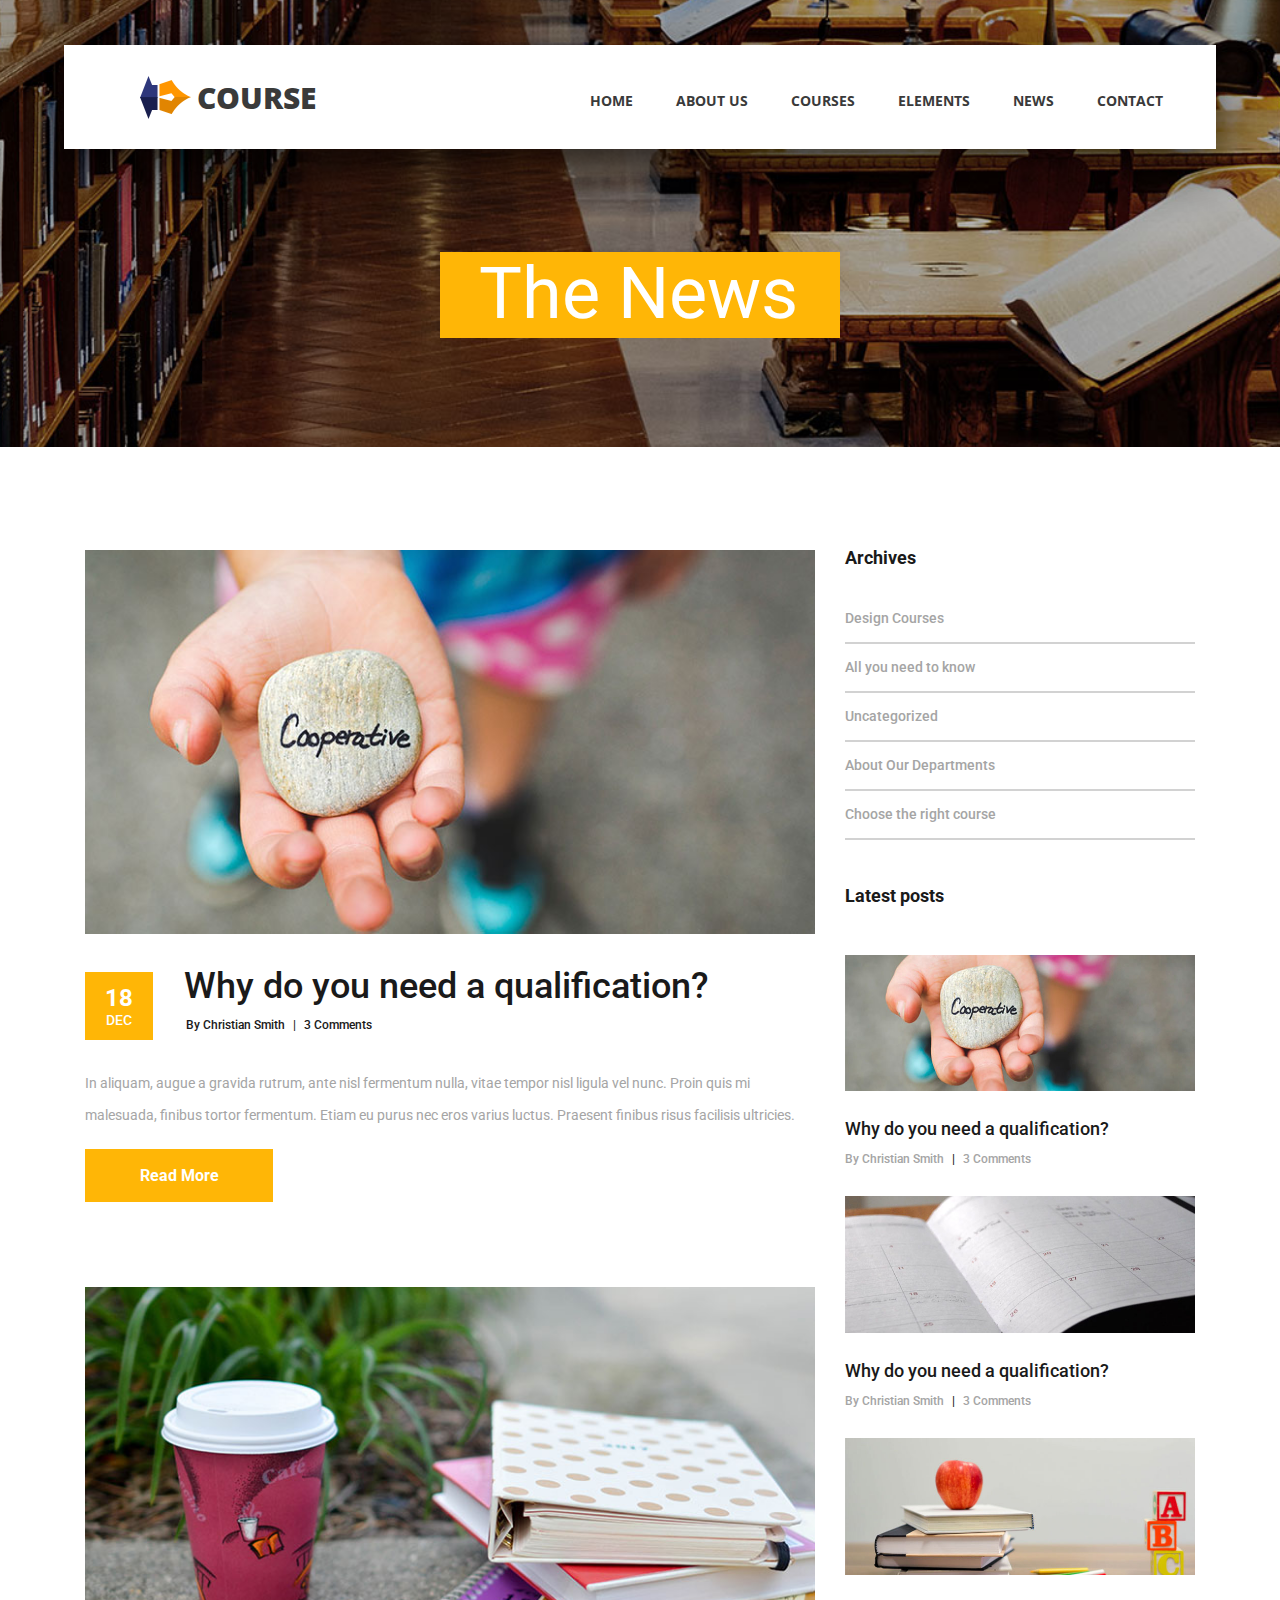
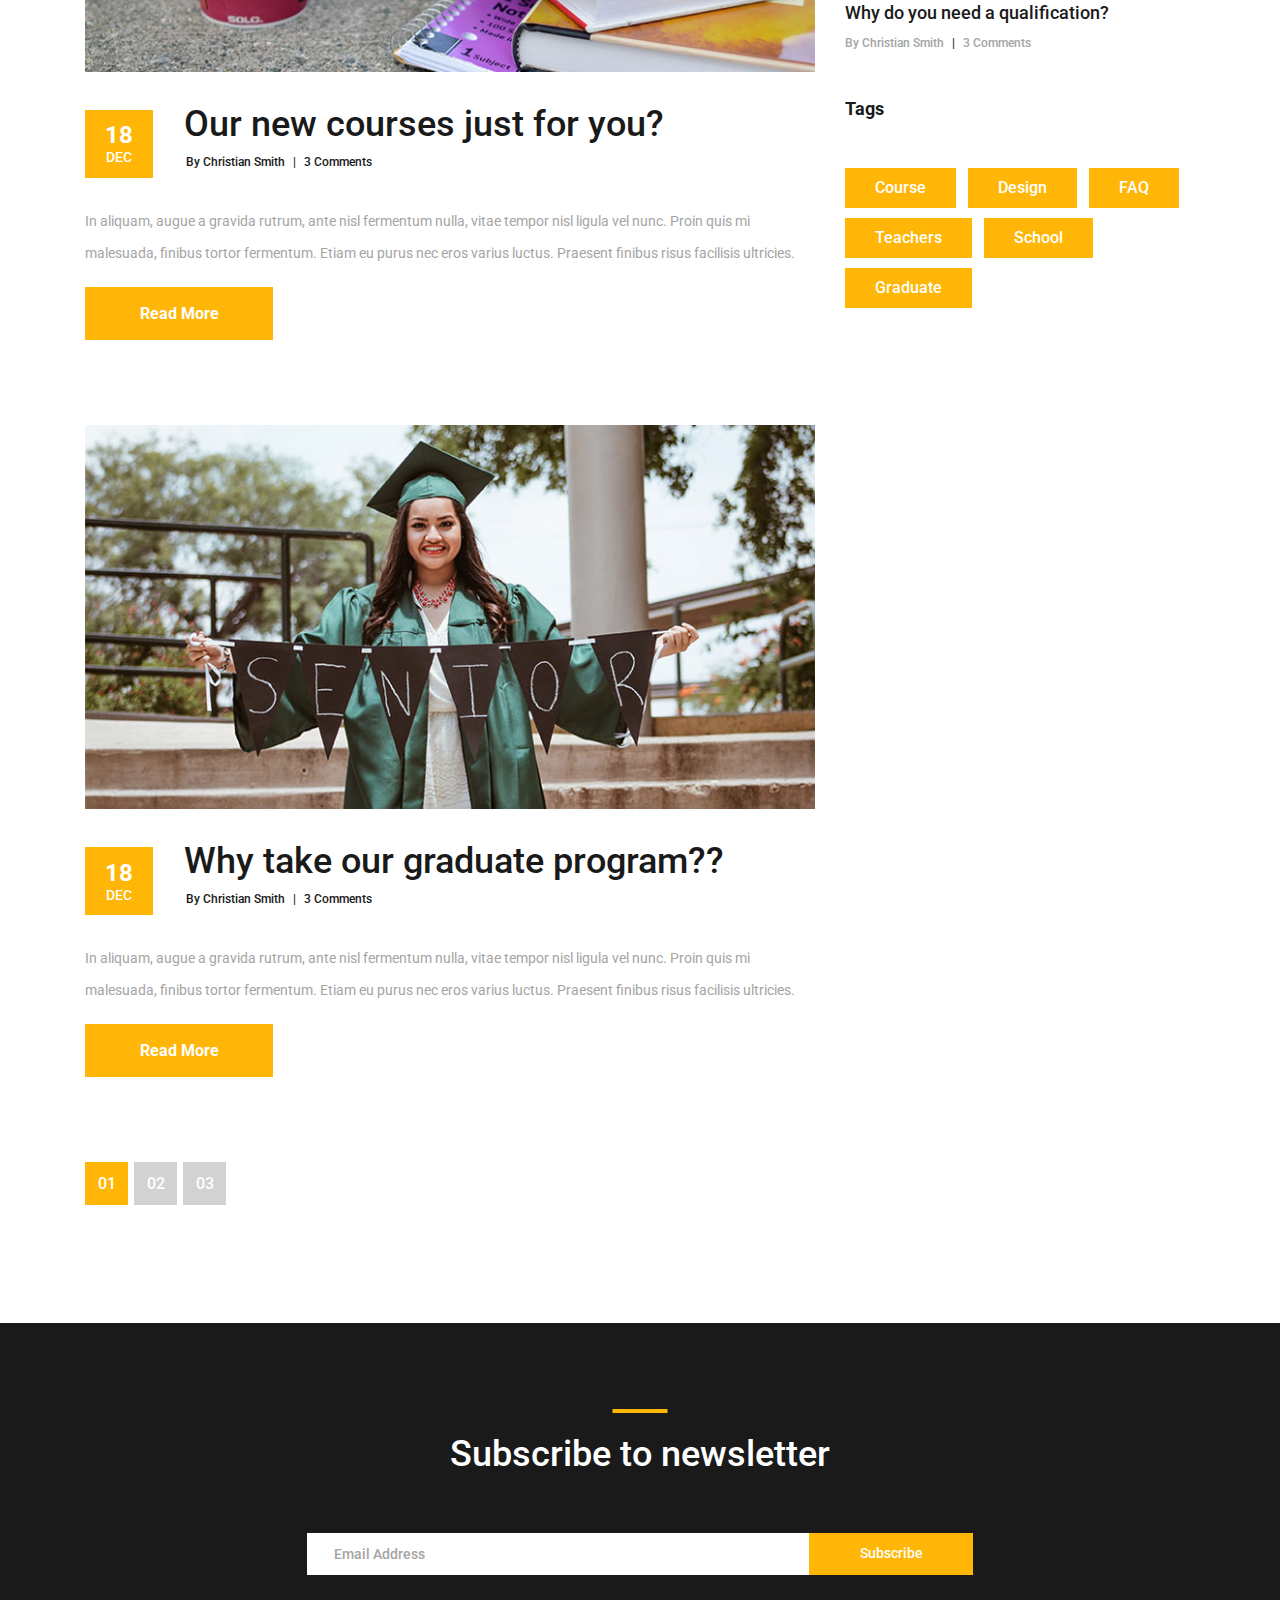
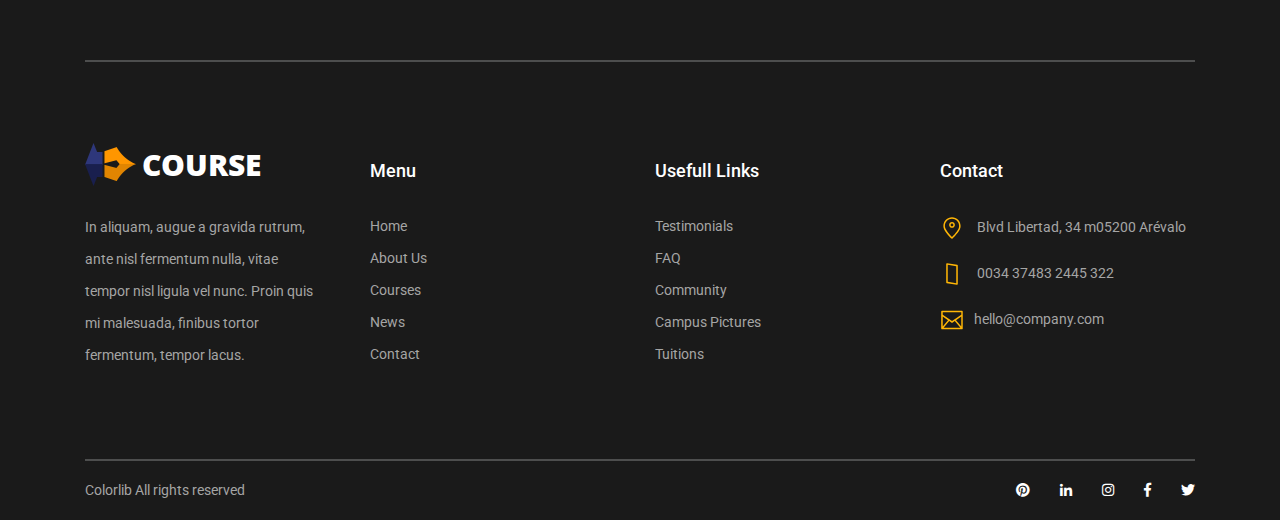
<file: news.html>
<!DOCTYPE html>
<html lang="en">
<head>
<title>Course - News</title>
<meta charset="utf-8">
<meta http-equiv="X-UA-Compatible" content="IE=edge">
<meta name="description" content="Course Project">
<meta name="viewport" content="width=device-width, initial-scale=1">
<link rel="stylesheet" type="text/css" href="styles/bootstrap4/bootstrap.min.css">
<link href="plugins/fontawesome-free-5.0.1/css/fontawesome-all.css" rel="stylesheet" type="text/css">
<link rel="stylesheet" type="text/css" href="styles/news_styles.css">
<link rel="stylesheet" type="text/css" href="styles/news_responsive.css">
</head>
<body>

<div class="super_container">

	<!-- Header -->

	<header class="header d-flex flex-row">
		<div class="header_content d-flex flex-row align-items-center">
			<!-- Logo -->
			<div class="logo_container">
				<div class="logo">
					<img src="images/logo.png" alt="">
					<span>course</span>
				</div>
			</div>

			<!-- Main Navigation -->
			<nav class="main_nav_container">
				<div class="main_nav">
					<ul class="main_nav_list">
						<li class="main_nav_item"><a href="index.html">home</a></li>
						<li class="main_nav_item"><a href="#">about us</a></li>
						<li class="main_nav_item"><a href="courses.html">courses</a></li>
						<li class="main_nav_item"><a href="elements.html">elements</a></li>
						<li class="main_nav_item"><a href="#">news</a></li>
						<li class="main_nav_item"><a href="contact.html">contact</a></li>
					</ul>
				</div>
			</nav>
		</div>
		<div class="header_side d-flex flex-row justify-content-center align-items-center">
			<img src="images/phone-call.svg" alt="">
			<span>+43 4566 7788 2457</span>
		</div>

		<!-- Hamburger -->
		<div class="hamburger_container">
			<i class="fas fa-bars trans_200"></i>
		</div>

	</header>
	
	<!-- Menu -->
	<div class="menu_container menu_mm">

		<!-- Menu Close Button -->
		<div class="menu_close_container">
			<div class="menu_close"></div>
		</div>

		<!-- Menu Items -->
		<div class="menu_inner menu_mm">
			<div class="menu menu_mm">
				<ul class="menu_list menu_mm">
					<li class="menu_item menu_mm"><a href="index.html">Home</a></li>
					<li class="menu_item menu_mm"><a href="#">About us</a></li>
					<li class="menu_item menu_mm"><a href="courses.html">Courses</a></li>
					<li class="menu_item menu_mm"><a href="elements.html">Elements</a></li>
					<li class="menu_item menu_mm"><a href="#">News</a></li>
					<li class="menu_item menu_mm"><a href="contact.html">Contact</a></li>
				</ul>

				<!-- Menu Social -->
				
				<div class="menu_social_container menu_mm">
					<ul class="menu_social menu_mm">
						<li class="menu_social_item menu_mm"><a href="#"><i class="fab fa-pinterest"></i></a></li>
						<li class="menu_social_item menu_mm"><a href="#"><i class="fab fa-linkedin-in"></i></a></li>
						<li class="menu_social_item menu_mm"><a href="#"><i class="fab fa-instagram"></i></a></li>
						<li class="menu_social_item menu_mm"><a href="#"><i class="fab fa-facebook-f"></i></a></li>
						<li class="menu_social_item menu_mm"><a href="#"><i class="fab fa-twitter"></i></a></li>
					</ul>
				</div>

				<div class="menu_copyright menu_mm"><!-- Link back to Colorlib can't be removed. Template is licensed under CC BY 3.0. -->
Copyright &copy;<script>document.write(new Date().getFullYear());</script> All rights reserved | This template is made with <i class="fa fa-heart" aria-hidden="true"></i> by <a href="https://colorlib.com" target="_blank">Colorlib</a>
<!-- Link back to Colorlib can't be removed. Template is licensed under CC BY 3.0. --></div>
			</div>

		</div>

	</div>
	
	<!-- Home -->

	<div class="home">
		<div class="home_background_container prlx_parent">
			<div class="home_background prlx" style="background-image:url(images/news_background.jpg)"></div>
		</div>
		<div class="home_content">
			<h1>The News</h1>
		</div>
	</div>

	<!-- News -->

	<div class="news">
		<div class="container">
			<div class="row">
				
				<!-- News Column -->

				<div class="col-lg-8">
					
					<div class="news_posts">
						<!-- News Post -->
						<div class="news_post">
							<div class="news_post_image">
								<img src="images/news_1.jpg" alt="https://unsplash.com/@dsmacinnes">
							</div>
							<div class="news_post_top d-flex flex-column flex-sm-row">
								<div class="news_post_date_container">
									<div class="news_post_date d-flex flex-column align-items-center justify-content-center">
										<div>18</div>
										<div>dec</div>
									</div>
								</div>
								<div class="news_post_title_container">
									<div class="news_post_title">
										<a href="news_post.html">Why do you need a qualification?</a>
									</div>
									<div class="news_post_meta">
										<span class="news_post_author"><a href="#">By Christian Smith</a></span>
										<span>|</span>
										<span class="news_post_comments"><a href="#">3 Comments</a></span>
									</div>
								</div>
							</div>
							<div class="news_post_text">
								<p>In aliquam, augue a gravida rutrum, ante nisl fermentum nulla, vitae tempor nisl ligula vel nunc. Proin quis mi malesuada, finibus tortor fermentum. Etiam eu purus nec eros varius luctus. Praesent finibus risus facilisis ultricies.</p>
							</div>
							<div class="news_post_button text-center trans_200">
								<a href="news_post.html">Read More</a>
							</div>
						</div>

						<!-- News Post -->
						<div class="news_post">
							<div class="news_post_image">
								<img src="images/news_2.jpg" alt="https://unsplash.com/@dsmacinnes">
							</div>
							<div class="news_post_top d-flex flex-column flex-sm-row">
								<div class="news_post_date_container">
									<div class="news_post_date d-flex flex-column align-items-center justify-content-center">
										<div>18</div>
										<div>dec</div>
									</div>
								</div>
								<div class="news_post_title_container">
									<div class="news_post_title">
										<a href="news_post.html">Our new courses just for you?</a>
									</div>
									<div class="news_post_meta">
										<span class="news_post_author"><a href="#">By Christian Smith</a></span>
										<span>|</span>
										<span class="news_post_comments"><a href="#">3 Comments</a></span>
									</div>
								</div>
							</div>
							<div class="news_post_text">
								<p>In aliquam, augue a gravida rutrum, ante nisl fermentum nulla, vitae tempor nisl ligula vel nunc. Proin quis mi malesuada, finibus tortor fermentum. Etiam eu purus nec eros varius luctus. Praesent finibus risus facilisis ultricies.</p>
							</div>
							<div class="news_post_button text-center trans_200">
								<a href="news_post.html">Read More</a>
							</div>
						</div>

						<!-- News Post -->
						<div class="news_post">
							<div class="news_post_image">
								<img src="images/news_3.jpg" alt="https://unsplash.com/@dsmacinnes">
							</div>
							<div class="news_post_top d-flex flex-column flex-sm-row">
								<div class="news_post_date_container">
									<div class="news_post_date d-flex flex-column align-items-center justify-content-center">
										<div>18</div>
										<div>dec</div>
									</div>
								</div>
								<div class="news_post_title_container">
									<div class="news_post_title">
										<a href="news_post.html">Why take our graduate program??</a>
									</div>
									<div class="news_post_meta">
										<span class="news_post_author"><a href="#">By Christian Smith</a></span>
										<span>|</span>
										<span class="news_post_comments"><a href="#">3 Comments</a></span>
									</div>
								</div>
							</div>
							<div class="news_post_text">
								<p>In aliquam, augue a gravida rutrum, ante nisl fermentum nulla, vitae tempor nisl ligula vel nunc. Proin quis mi malesuada, finibus tortor fermentum. Etiam eu purus nec eros varius luctus. Praesent finibus risus facilisis ultricies.</p>
							</div>
							<div class="news_post_button text-center trans_200">
								<a href="news_post.html">Read More</a>
							</div>
						</div>
					</div>

					<!-- Page Nav -->

					<div class="news_page_nav">
						<ul>
							<li class="active text-center trans_200"><a href="#">01</a></li>
							<li class="text-center trans_200"><a href="#">02</a></li>
							<li class="text-center trans_200"><a href="#">03</a></li>
						</ul>
					</div>

				</div>

				<!-- Sidebar Column -->

				<div class="col-lg-4">
					<div class="sidebar">

						<!-- Archives -->
						<div class="sidebar_section">
							<div class="sidebar_section_title">
								<h3>Archives</h3>
							</div>
							<ul class="sidebar_list">
								<li class="sidebar_list_item"><a href="#">Design Courses</a></li>
								<li class="sidebar_list_item"><a href="#">All you need to know</a></li>
								<li class="sidebar_list_item"><a href="#">Uncategorized</a></li>
								<li class="sidebar_list_item"><a href="#">About Our Departments</a></li>
								<li class="sidebar_list_item"><a href="#">Choose the right course</a></li>
							</ul>
						</div>

						<!-- Latest Posts -->

						<div class="sidebar_section">
							<div class="sidebar_section_title">
								<h3>Latest posts</h3>
							</div>
							
							<div class="latest_posts">
								
								<!-- Latest Post -->
								<div class="latest_post">
									<div class="latest_post_image">
										<img src="images/latest_1.jpg" alt="https://unsplash.com/@dsmacinnes">
									</div>
									<div class="latest_post_title"><a href="news_post.html">Why do you need a qualification?</a></div>
									<div class="latest_post_meta">
										<span class="latest_post_author"><a href="#">By Christian Smith</a></span>
										<span>|</span>
										<span class="latest_post_comments"><a href="#">3 Comments</a></span>
									</div>
								</div>

								<!-- Latest Post -->
								<div class="latest_post">
									<div class="latest_post_image">
										<img src="images/latest_2.jpg" alt="https://unsplash.com/@erothermel">
									</div>
									<div class="latest_post_title"><a href="news_post.html">Why do you need a qualification?</a></div>
									<div class="latest_post_meta">
										<span class="latest_post_author"><a href="#">By Christian Smith</a></span>
										<span>|</span>
										<span class="latest_post_comments"><a href="#">3 Comments</a></span>
									</div>
								</div>

								<!-- Latest Post -->
								<div class="latest_post">
									<div class="latest_post_image">
										<img src="images/latest_3.jpg" alt="https://unsplash.com/@element5digital">
									</div>
									<div class="latest_post_title"><a href="news_post.html">Why do you need a qualification?</a></div>
									<div class="latest_post_meta">
										<span class="latest_post_author"><a href="#">By Christian Smith</a></span>
										<span>|</span>
										<span class="latest_post_comments"><a href="#">3 Comments</a></span>
									</div>
								</div>
								
							</div>
								
						</div>

						<!-- Tags -->

						<div class="sidebar_section">
							<div class="sidebar_section_title">
								<h3>Tags</h3>
							</div>
							<div class="tags d-flex flex-row flex-wrap">
								<div class="tag"><a href="#">Course</a></div>
								<div class="tag"><a href="#">Design</a></div>
								<div class="tag"><a href="#">FAQ</a></div>
								<div class="tag"><a href="#">Teachers</a></div>
								<div class="tag"><a href="#">School</a></div>
								<div class="tag"><a href="#">Graduate</a></div>
							</div>
						</div>

					</div>
				</div>
			</div>
		</div>
	</div>

	<!-- Footer -->

	<footer class="footer">
		<div class="container">
			
			<!-- Newsletter -->

			<div class="newsletter">
				<div class="row">
					<div class="col">
						<div class="section_title text-center">
							<h1>Subscribe to newsletter</h1>
						</div>
					</div>
				</div>

				<div class="row">
					<div class="col text-center">
						<div class="newsletter_form_container mx-auto">
							<form action="post">
								<div class="newsletter_form d-flex flex-md-row flex-column flex-xs-column align-items-center justify-content-center">
									<input id="newsletter_email" class="newsletter_email" type="email" placeholder="Email Address" required="required" data-error="Valid email is required.">
									<button id="newsletter_submit" type="submit" class="newsletter_submit_btn trans_300" value="Submit">Subscribe</button>
								</div>
							</form>
						</div>
					</div>
				</div>

			</div>

			<!-- Footer Content -->

			<div class="footer_content">
				<div class="row">

					<!-- Footer Column - About -->
					<div class="col-lg-3 footer_col">

						<!-- Logo -->
						<div class="logo_container">
							<div class="logo">
								<img src="images/logo.png" alt="">
								<span>course</span>
							</div>
						</div>

						<p class="footer_about_text">In aliquam, augue a gravida rutrum, ante nisl fermentum nulla, vitae tempor nisl ligula vel nunc. Proin quis mi malesuada, finibus tortor fermentum, tempor lacus.</p>

					</div>

					<!-- Footer Column - Menu -->

					<div class="col-lg-3 footer_col">
						<div class="footer_column_title">Menu</div>
						<div class="footer_column_content">
							<ul>
								<li class="footer_list_item"><a href="index.html">Home</a></li>
								<li class="footer_list_item"><a href="#">About Us</a></li>
								<li class="footer_list_item"><a href="courses.html">Courses</a></li>
								<li class="footer_list_item"><a href="#">News</a></li>
								<li class="footer_list_item"><a href="contact.html">Contact</a></li>
							</ul>
						</div>
					</div>

					<!-- Footer Column - Usefull Links -->

					<div class="col-lg-3 footer_col">
						<div class="footer_column_title">Usefull Links</div>
						<div class="footer_column_content">
							<ul>
								<li class="footer_list_item"><a href="#">Testimonials</a></li>
								<li class="footer_list_item"><a href="#">FAQ</a></li>
								<li class="footer_list_item"><a href="#">Community</a></li>
								<li class="footer_list_item"><a href="#">Campus Pictures</a></li>
								<li class="footer_list_item"><a href="#">Tuitions</a></li>
							</ul>
						</div>
					</div>

					<!-- Footer Column - Contact -->

					<div class="col-lg-3 footer_col">
						<div class="footer_column_title">Contact</div>
						<div class="footer_column_content">
							<ul>
								<li class="footer_contact_item">
									<div class="footer_contact_icon">
										<img src="images/placeholder.svg" alt="https://www.flaticon.com/authors/lucy-g">
									</div>
									Blvd Libertad, 34 m05200 Arévalo
								</li>
								<li class="footer_contact_item">
									<div class="footer_contact_icon">
										<img src="images/smartphone.svg" alt="https://www.flaticon.com/authors/lucy-g">
									</div>
									0034 37483 2445 322
								</li>
								<li class="footer_contact_item">
									<div class="footer_contact_icon">
										<img src="images/envelope.svg" alt="https://www.flaticon.com/authors/lucy-g">
									</div>hello@company.com
								</li>
							</ul>
						</div>
					</div>

				</div>
			</div>

			<!-- Footer Copyright -->

			<div class="footer_bar d-flex flex-column flex-sm-row align-items-center">
				<div class="footer_copyright">
					<span>Colorlib All rights reserved</span>
				</div>
				<div class="footer_social ml-sm-auto">
					<ul class="menu_social">
						<li class="menu_social_item"><a href="#"><i class="fab fa-pinterest"></i></a></li>
						<li class="menu_social_item"><a href="#"><i class="fab fa-linkedin-in"></i></a></li>
						<li class="menu_social_item"><a href="#"><i class="fab fa-instagram"></i></a></li>
						<li class="menu_social_item"><a href="#"><i class="fab fa-facebook-f"></i></a></li>
						<li class="menu_social_item"><a href="#"><i class="fab fa-twitter"></i></a></li>
					</ul>
				</div>
			</div>

		</div>
	</footer>

</div>

<script src="js/jquery-3.2.1.min.js"></script>
<script src="styles/bootstrap4/popper.js"></script>
<script src="styles/bootstrap4/bootstrap.min.js"></script>
<script src="plugins/greensock/TweenMax.min.js"></script>
<script src="plugins/greensock/TimelineMax.min.js"></script>
<script src="plugins/scrollmagic/ScrollMagic.min.js"></script>
<script src="plugins/greensock/animation.gsap.min.js"></script>
<script src="plugins/greensock/ScrollToPlugin.min.js"></script>
<script src="plugins/scrollTo/jquery.scrollTo.min.js"></script>
<script src="plugins/easing/easing.js"></script>
<script src="js/news_custom.js"></script>

</body>
</html>
</file>
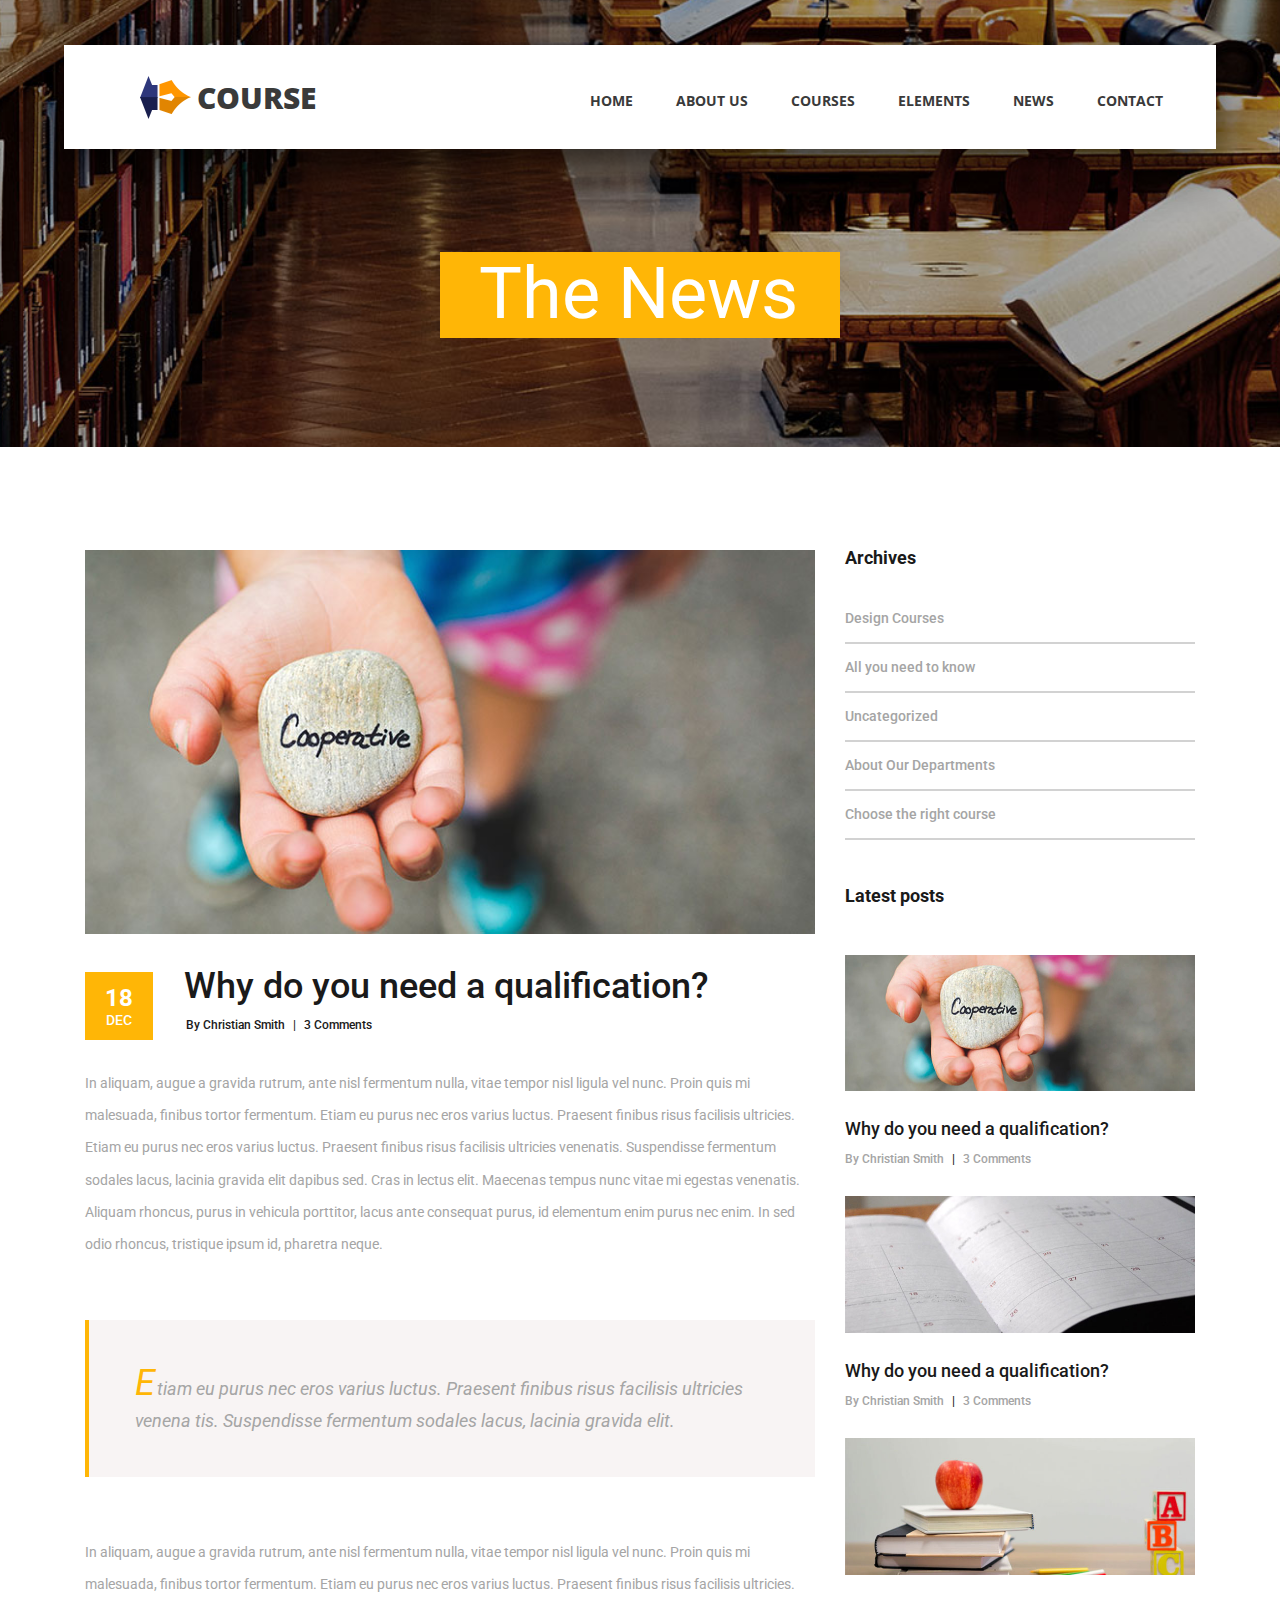
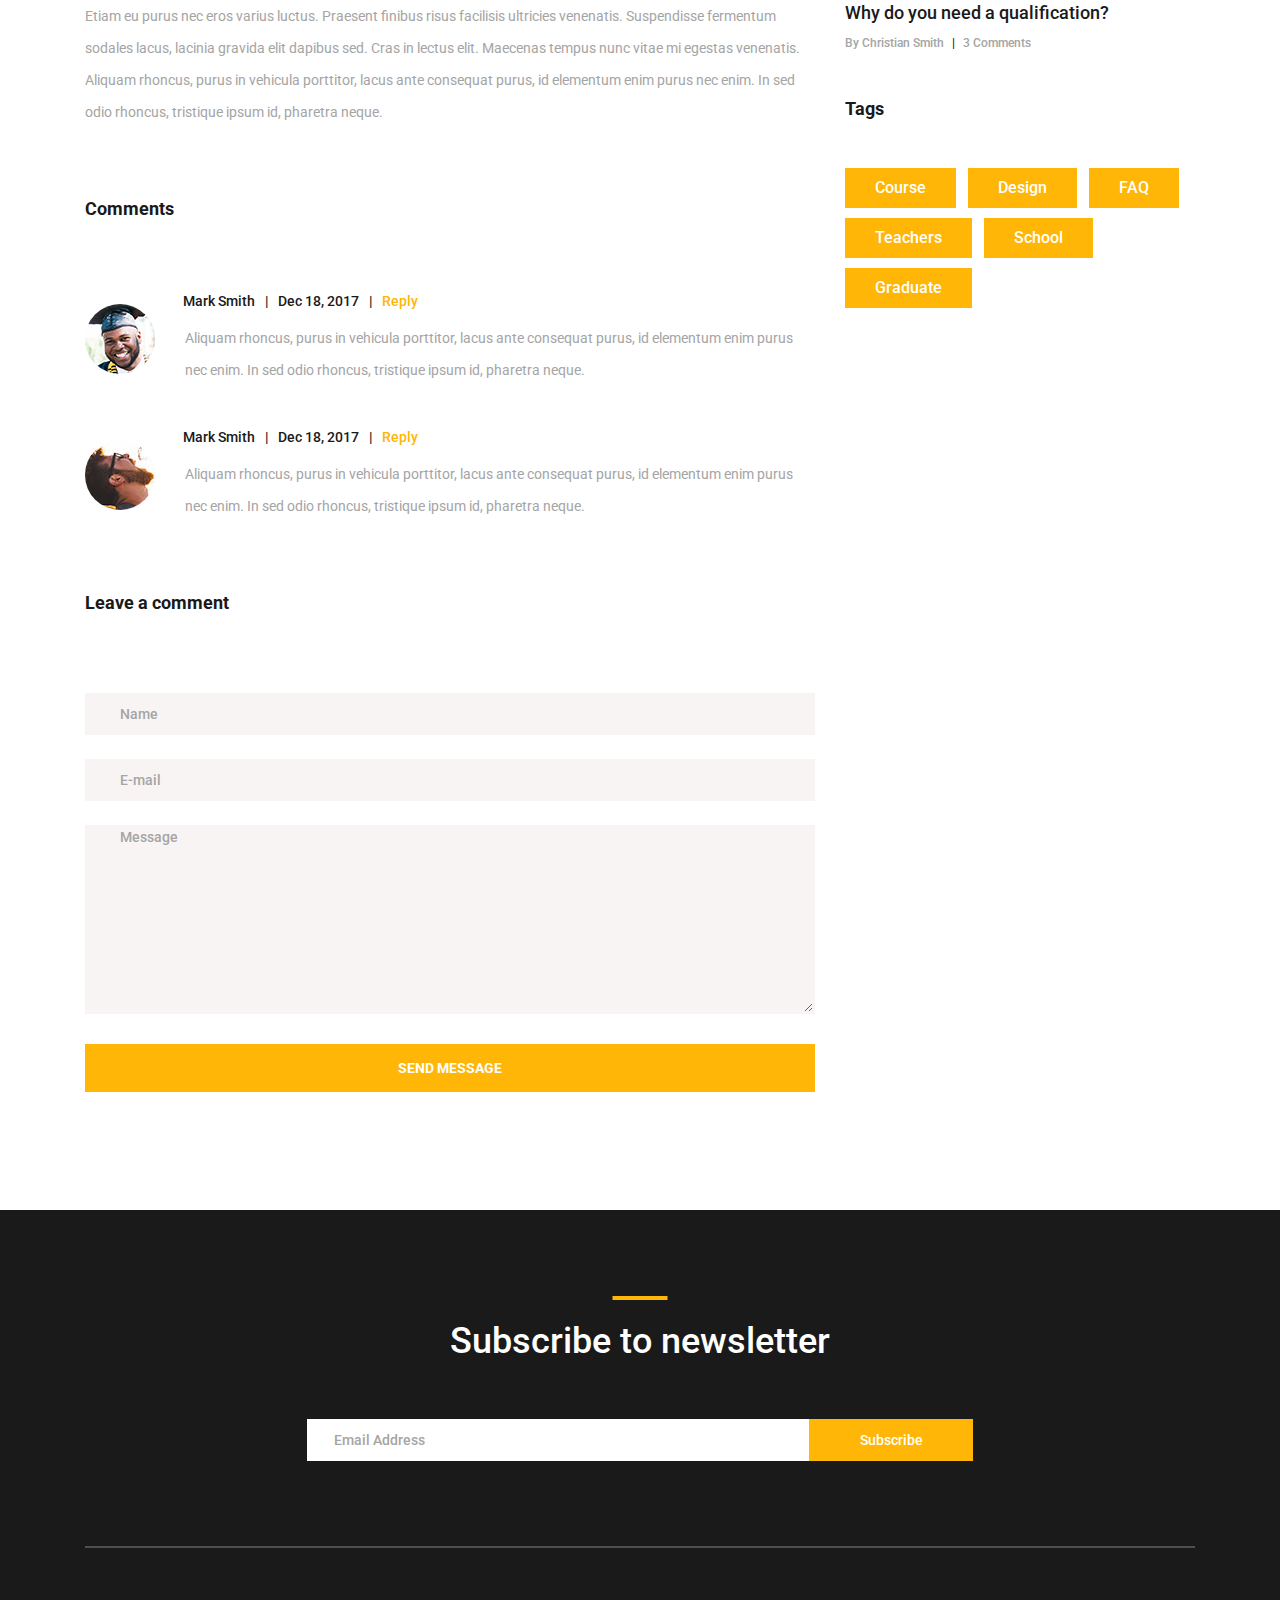
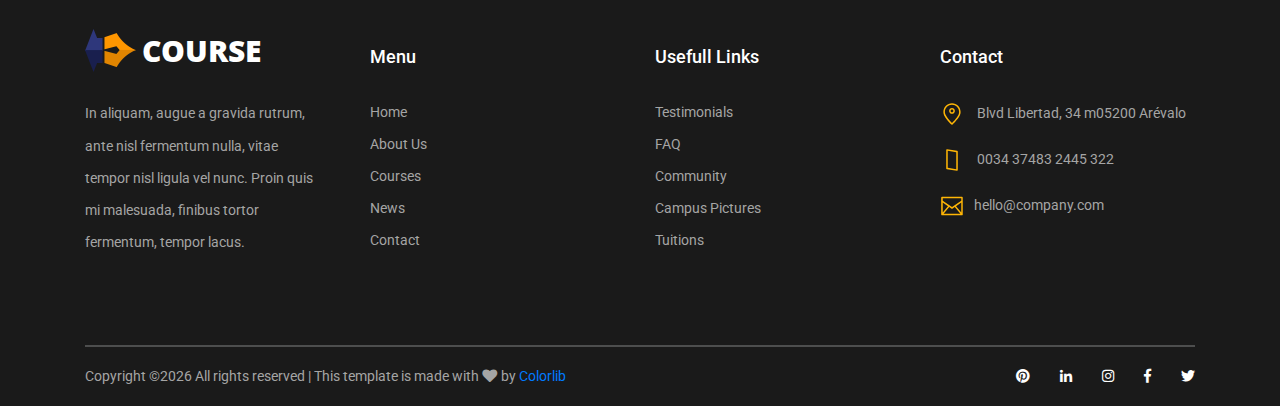
<file: news_post.html>
<!DOCTYPE html>
<html lang="en">
<head>
<title>Course - News Post</title>
<meta charset="utf-8">
<meta http-equiv="X-UA-Compatible" content="IE=edge">
<meta name="description" content="Course Project">
<meta name="viewport" content="width=device-width, initial-scale=1">
<link rel="stylesheet" type="text/css" href="styles/bootstrap4/bootstrap.min.css">
<link href="plugins/fontawesome-free-5.0.1/css/fontawesome-all.css" rel="stylesheet" type="text/css">
<link rel="stylesheet" type="text/css" href="styles/news_post_styles.css">
<link rel="stylesheet" type="text/css" href="styles/news_post_responsive.css">
</head>
<body>

<div class="super_container">

	<!-- Header -->

	<header class="header d-flex flex-row">
		<div class="header_content d-flex flex-row align-items-center">
			<!-- Logo -->
			<div class="logo_container">
				<div class="logo">
					<img src="images/logo.png" alt="">
					<span>course</span>
				</div>
			</div>

			<!-- Main Navigation -->
			<nav class="main_nav_container">
				<div class="main_nav">
					<ul class="main_nav_list">
						<li class="main_nav_item"><a href="index.html">home</a></li>
						<li class="main_nav_item"><a href="#">about us</a></li>
						<li class="main_nav_item"><a href="courses.html">courses</a></li>
						<li class="main_nav_item"><a href="elements.html">elements</a></li>
						<li class="main_nav_item"><a href="news.html">news</a></li>
						<li class="main_nav_item"><a href="contact.html">contact</a></li>
					</ul>
				</div>
			</nav>
		</div>
		<div class="header_side d-flex flex-row justify-content-center align-items-center">
			<img src="images/phone-call.svg" alt="">
			<span>+43 4566 7788 2457</span>
		</div>

		<!-- Hamburger -->
		<div class="hamburger_container">
			<i class="fas fa-bars trans_200"></i>
		</div>

	</header>
	
	<!-- Menu -->
	<div class="menu_container menu_mm">

		<!-- Menu Close Button -->
		<div class="menu_close_container">
			<div class="menu_close"></div>
		</div>

		<!-- Menu Items -->
		<div class="menu_inner menu_mm">
			<div class="menu menu_mm">
				<ul class="menu_list menu_mm">
					<li class="menu_item menu_mm"><a href="index.html">Home</a></li>
					<li class="menu_item menu_mm"><a href="#">About us</a></li>
					<li class="menu_item menu_mm"><a href="courses.html">Courses</a></li>
					<li class="menu_item menu_mm"><a href="elements.html">Elements</a></li>
					<li class="menu_item menu_mm"><a href="news.html">News</a></li>
					<li class="menu_item menu_mm"><a href="contact.html">Contact</a></li>
				</ul>

				<!-- Menu Social -->
				
				<div class="menu_social_container menu_mm">
					<ul class="menu_social menu_mm">
						<li class="menu_social_item menu_mm"><a href="#"><i class="fab fa-pinterest"></i></a></li>
						<li class="menu_social_item menu_mm"><a href="#"><i class="fab fa-linkedin-in"></i></a></li>
						<li class="menu_social_item menu_mm"><a href="#"><i class="fab fa-instagram"></i></a></li>
						<li class="menu_social_item menu_mm"><a href="#"><i class="fab fa-facebook-f"></i></a></li>
						<li class="menu_social_item menu_mm"><a href="#"><i class="fab fa-twitter"></i></a></li>
					</ul>
				</div>

				<div class="menu_copyright menu_mm">Colorlib All rights reserved</div>
			</div>

		</div>

	</div>
	
	<!-- Home -->

	<div class="home">
		<div class="home_background_container prlx_parent">
			<div class="home_background prlx" style="background-image:url(images/news_background.jpg)"></div>
		</div>
		<div class="home_content">
			<h1>The News</h1>
		</div>
	</div>

	<!-- News -->

	<div class="news">
		<div class="container">
			<div class="row">
				
				<!-- News Post Column -->

				<div class="col-lg-8">
					
					<div class="news_post_container">
						<!-- News Post -->
						<div class="news_post">
							<div class="news_post_image">
								<img src="images/news_1.jpg" alt="https://unsplash.com/@dsmacinnes">
							</div>
							<div class="news_post_top d-flex flex-column flex-sm-row">
								<div class="news_post_date_container">
									<div class="news_post_date d-flex flex-column align-items-center justify-content-center">
										<div>18</div>
										<div>dec</div>
									</div>
								</div>
								<div class="news_post_title_container">
									<div class="news_post_title">
										<a href="news_post.html">Why do you need a qualification?</a>
									</div>
									<div class="news_post_meta">
										<span class="news_post_author"><a href="#">By Christian Smith</a></span>
										<span>|</span>
										<span class="news_post_comments"><a href="#">3 Comments</a></span>
									</div>
								</div>
							</div>
							<div class="news_post_text">
								<p>In aliquam, augue a gravida rutrum, ante nisl fermentum nulla, vitae tempor nisl ligula vel nunc. Proin quis mi malesuada, finibus tortor fermentum. Etiam eu purus nec eros varius luctus. Praesent finibus risus facilisis ultricies. Etiam eu purus nec eros varius luctus. Praesent finibus risus facilisis ultricies venenatis. Suspendisse fermentum sodales lacus, lacinia gravida elit dapibus sed. Cras in lectus elit. Maecenas tempus nunc vitae mi egestas venenatis. Aliquam rhoncus, purus in vehicula porttitor, lacus ante consequat purus, id elementum enim purus nec enim. In sed odio rhoncus, tristique ipsum id, pharetra neque. </p>
							</div>

							<div class="news_post_quote">
								<p class="news_post_quote_text"><span>E</span>tiam eu purus nec eros varius luctus. Praesent finibus risus facilisis ultricies venena tis. Suspendisse fermentum sodales lacus, lacinia gravida elit.</p>
							</div>

							<p class="news_post_text" style="margin-top: 59px;">In aliquam, augue a gravida rutrum, ante nisl fermentum nulla, vitae tempor nisl ligula vel nunc. Proin quis mi malesuada, finibus tortor fermentum. Etiam eu purus nec eros varius luctus. Praesent finibus risus facilisis ultricies. Etiam eu purus nec eros varius luctus. Praesent finibus risus facilisis ultricies venenatis. Suspendisse fermentum sodales lacus, lacinia gravida elit dapibus sed. Cras in lectus elit. Maecenas tempus nunc vitae mi egestas venenatis. Aliquam rhoncus, purus in vehicula porttitor, lacus ante consequat purus, id elementum enim purus nec enim. In sed odio rhoncus, tristique ipsum id, pharetra neque. </p>
						</div>

					</div>
					
					<!-- Comments -->
					<div class="news_post_comments">
						<div class="comments_title">Comments</div>
						<ul class="comments_list">
							
							<!-- Comment -->
							<li class="comment">
								<div class="comment_container d-flex flex-row">
									<div>
										<div class="comment_image">
											<img src="images/comment_1.jpg" alt="">
										</div>
									</div>
									<div class="comment_content">
										<div class="comment_meta">
											<span class="comment_name"><a href="#">Mark Smith</a></span>
											<span class="comment_separator">|</span>
											<span class="comment_date">Dec 18, 2017</span>
											<span class="comment_separator">|</span>
											<span class="comment_reply_link"><a href="#">Reply</a></span>
										</div>
										<p class="comment_text">Aliquam rhoncus, purus in vehicula porttitor, lacus ante consequat purus, id elementum enim purus nec enim. In sed odio rhoncus, tristique ipsum id, pharetra neque. </p>
									</div>
								</div>
							</li>

							<!-- Comment -->
							<li class="comment">
								<div class="comment_container d-flex flex-row">
									<div>
										<div class="comment_image">
											<img src="images/comment_2.jpg" alt="">
										</div>
									</div>
									<div class="comment_content">
										<div class="comment_meta">
											<span class="comment_name"><a href="#">Mark Smith</a></span>
											<span class="comment_separator">|</span>
											<span class="comment_date">Dec 18, 2017</span>
											<span class="comment_separator">|</span>
											<span class="comment_reply_link"><a href="#">Reply</a></span>
										</div>
										<p class="comment_text">Aliquam rhoncus, purus in vehicula porttitor, lacus ante consequat purus, id elementum enim purus nec enim. In sed odio rhoncus, tristique ipsum id, pharetra neque. </p>
									</div>
								</div>
							</li>

						</ul>

					</div>

					<!-- Leave Comment -->

					<div class="leave_comment">
						<div class="leave_comment_title">Leave a comment</div>

						<div class="leave_comment_form_container">
							<form action="post">
								<input id="comment_form_name" class="input_field contact_form_name" type="text" placeholder="Name" required="required" data-error="Name is required.">
								<input id="comment_form_email" class="input_field contact_form_email" type="email" placeholder="E-mail" required="required" data-error="Valid email is required.">
								<textarea id="comment_form_message" class="text_field contact_form_message" name="message" placeholder="Message" required="required" data-error="Please, write us a message."></textarea>
								<button id="comment_send_btn" type="submit" class="comment_send_btn trans_200" value="Submit">send message</button>
							</form>
						</div>
					</div>

				</div>

				<!-- Sidebar Column -->

				<div class="col-lg-4">
					<div class="sidebar">

						<!-- Archives -->
						<div class="sidebar_section">
							<div class="sidebar_section_title">
								<h3>Archives</h3>
							</div>
							<ul class="sidebar_list">
								<li class="sidebar_list_item"><a href="#">Design Courses</a></li>
								<li class="sidebar_list_item"><a href="#">All you need to know</a></li>
								<li class="sidebar_list_item"><a href="#">Uncategorized</a></li>
								<li class="sidebar_list_item"><a href="#">About Our Departments</a></li>
								<li class="sidebar_list_item"><a href="#">Choose the right course</a></li>
							</ul>
						</div>

						<!-- Latest Posts -->

						<div class="sidebar_section">
							<div class="sidebar_section_title">
								<h3>Latest posts</h3>
							</div>

							<div class="latest_posts">
								
								<!-- Latest Post -->
								<div class="latest_post">
									<div class="latest_post_image">
										<img src="images/latest_1.jpg" alt="https://unsplash.com/@dsmacinnes">
									</div>
									<div class="latest_post_title"><a href="news_post.html">Why do you need a qualification?</a></div>
									<div class="latest_post_meta">
										<span class="latest_post_author"><a href="#">By Christian Smith</a></span>
										<span>|</span>
										<span class="latest_post_comments"><a href="#">3 Comments</a></span>
									</div>
								</div>

								<!-- Latest Post -->
								<div class="latest_post">
									<div class="latest_post_image">
										<img src="images/latest_2.jpg" alt="https://unsplash.com/@erothermel">
									</div>
									<div class="latest_post_title"><a href="news_post.html">Why do you need a qualification?</a></div>
									<div class="latest_post_meta">
										<span class="latest_post_author"><a href="#">By Christian Smith</a></span>
										<span>|</span>
										<span class="latest_post_comments"><a href="#">3 Comments</a></span>
									</div>
								</div>

								<!-- Latest Post -->
								<div class="latest_post">
									<div class="latest_post_image">
										<img src="images/latest_3.jpg" alt="https://unsplash.com/@element5digital">
									</div>
									<div class="latest_post_title"><a href="news_post.html">Why do you need a qualification?</a></div>
									<div class="latest_post_meta">
										<span class="latest_post_author"><a href="#">By Christian Smith</a></span>
										<span>|</span>
										<span class="latest_post_comments"><a href="#">3 Comments</a></span>
									</div>
								</div>

							</div>

						</div>

						<!-- Tags -->

						<div class="sidebar_section">
							<div class="sidebar_section_title">
								<h3>Tags</h3>
							</div>
							<div class="tags d-flex flex-row flex-wrap">
								<div class="tag"><a href="#">Course</a></div>
								<div class="tag"><a href="#">Design</a></div>
								<div class="tag"><a href="#">FAQ</a></div>
								<div class="tag"><a href="#">Teachers</a></div>
								<div class="tag"><a href="#">School</a></div>
								<div class="tag"><a href="#">Graduate</a></div>
							</div>
						</div>

					</div>
				</div>
			</div>
		</div>
	</div>

	<!-- Footer -->

	<footer class="footer">
		<div class="container">
			
			<!-- Newsletter -->

			<div class="newsletter">
				<div class="row">
					<div class="col">
						<div class="section_title text-center">
							<h1>Subscribe to newsletter</h1>
						</div>
					</div>
				</div>

				<div class="row">
					<div class="col text-center">
						<div class="newsletter_form_container mx-auto">
							<form action="post">
								<div class="newsletter_form d-flex flex-md-row flex-column flex-xs-column align-items-center justify-content-center">
									<input id="newsletter_email" class="newsletter_email" type="email" placeholder="Email Address" required="required" data-error="Valid email is required.">
									<button id="newsletter_submit" type="submit" class="newsletter_submit_btn trans_300" value="Submit">Subscribe</button>
								</div>
							</form>
						</div>
					</div>
				</div>

			</div>

			<!-- Footer Content -->

			<div class="footer_content">
				<div class="row">

					<!-- Footer Column - About -->
					<div class="col-lg-3 footer_col">

						<!-- Logo -->
						<div class="logo_container">
							<div class="logo">
								<img src="images/logo.png" alt="">
								<span>course</span>
							</div>
						</div>

						<p class="footer_about_text">In aliquam, augue a gravida rutrum, ante nisl fermentum nulla, vitae tempor nisl ligula vel nunc. Proin quis mi malesuada, finibus tortor fermentum, tempor lacus.</p>

					</div>

					<!-- Footer Column - Menu -->

					<div class="col-lg-3 footer_col">
						<div class="footer_column_title">Menu</div>
						<div class="footer_column_content">
							<ul>
								<li class="footer_list_item"><a href="index.html">Home</a></li>
								<li class="footer_list_item"><a href="#">About Us</a></li>
								<li class="footer_list_item"><a href="courses.html">Courses</a></li>
								<li class="footer_list_item"><a href="news.html">News</a></li>
								<li class="footer_list_item"><a href="contact.html">Contact</a></li>
							</ul>
						</div>
					</div>

					<!-- Footer Column - Usefull Links -->

					<div class="col-lg-3 footer_col">
						<div class="footer_column_title">Usefull Links</div>
						<div class="footer_column_content">
							<ul>
								<li class="footer_list_item"><a href="#">Testimonials</a></li>
								<li class="footer_list_item"><a href="#">FAQ</a></li>
								<li class="footer_list_item"><a href="#">Community</a></li>
								<li class="footer_list_item"><a href="#">Campus Pictures</a></li>
								<li class="footer_list_item"><a href="#">Tuitions</a></li>
							</ul>
						</div>
					</div>

					<!-- Footer Column - Contact -->

					<div class="col-lg-3 footer_col">
						<div class="footer_column_title">Contact</div>
						<div class="footer_column_content">
							<ul>
								<li class="footer_contact_item">
									<div class="footer_contact_icon">
										<img src="images/placeholder.svg" alt="https://www.flaticon.com/authors/lucy-g">
									</div>
									Blvd Libertad, 34 m05200 Arévalo
								</li>
								<li class="footer_contact_item">
									<div class="footer_contact_icon">
										<img src="images/smartphone.svg" alt="https://www.flaticon.com/authors/lucy-g">
									</div>
									0034 37483 2445 322
								</li>
								<li class="footer_contact_item">
									<div class="footer_contact_icon">
										<img src="images/envelope.svg" alt="https://www.flaticon.com/authors/lucy-g">
									</div>hello@company.com
								</li>
							</ul>
						</div>
					</div>

				</div>
			</div>

			<!-- Footer Copyright -->

			<div class="footer_bar d-flex flex-column flex-sm-row align-items-center">
				<div class="footer_copyright">
					<span><!-- Link back to Colorlib can't be removed. Template is licensed under CC BY 3.0. -->
Copyright &copy;<script>document.write(new Date().getFullYear());</script> All rights reserved | This template is made with <i class="fa fa-heart" aria-hidden="true"></i> by <a href="https://colorlib.com" target="_blank">Colorlib</a>
<!-- Link back to Colorlib can't be removed. Template is licensed under CC BY 3.0. --></span>
				</div>
				<div class="footer_social ml-sm-auto">
					<ul class="menu_social">
						<li class="menu_social_item"><a href="#"><i class="fab fa-pinterest"></i></a></li>
						<li class="menu_social_item"><a href="#"><i class="fab fa-linkedin-in"></i></a></li>
						<li class="menu_social_item"><a href="#"><i class="fab fa-instagram"></i></a></li>
						<li class="menu_social_item"><a href="#"><i class="fab fa-facebook-f"></i></a></li>
						<li class="menu_social_item"><a href="#"><i class="fab fa-twitter"></i></a></li>
					</ul>
				</div>
			</div>

		</div>
	</footer>

</div>

<script src="js/jquery-3.2.1.min.js"></script>
<script src="styles/bootstrap4/popper.js"></script>
<script src="styles/bootstrap4/bootstrap.min.js"></script>
<script src="plugins/greensock/TweenMax.min.js"></script>
<script src="plugins/greensock/TimelineMax.min.js"></script>
<script src="plugins/scrollmagic/ScrollMagic.min.js"></script>
<script src="plugins/greensock/animation.gsap.min.js"></script>
<script src="plugins/greensock/ScrollToPlugin.min.js"></script>
<script src="plugins/scrollTo/jquery.scrollTo.min.js"></script>
<script src="plugins/easing/easing.js"></script>
<script src="js/news_post_custom.js"></script>

</body>
</html>
</file>
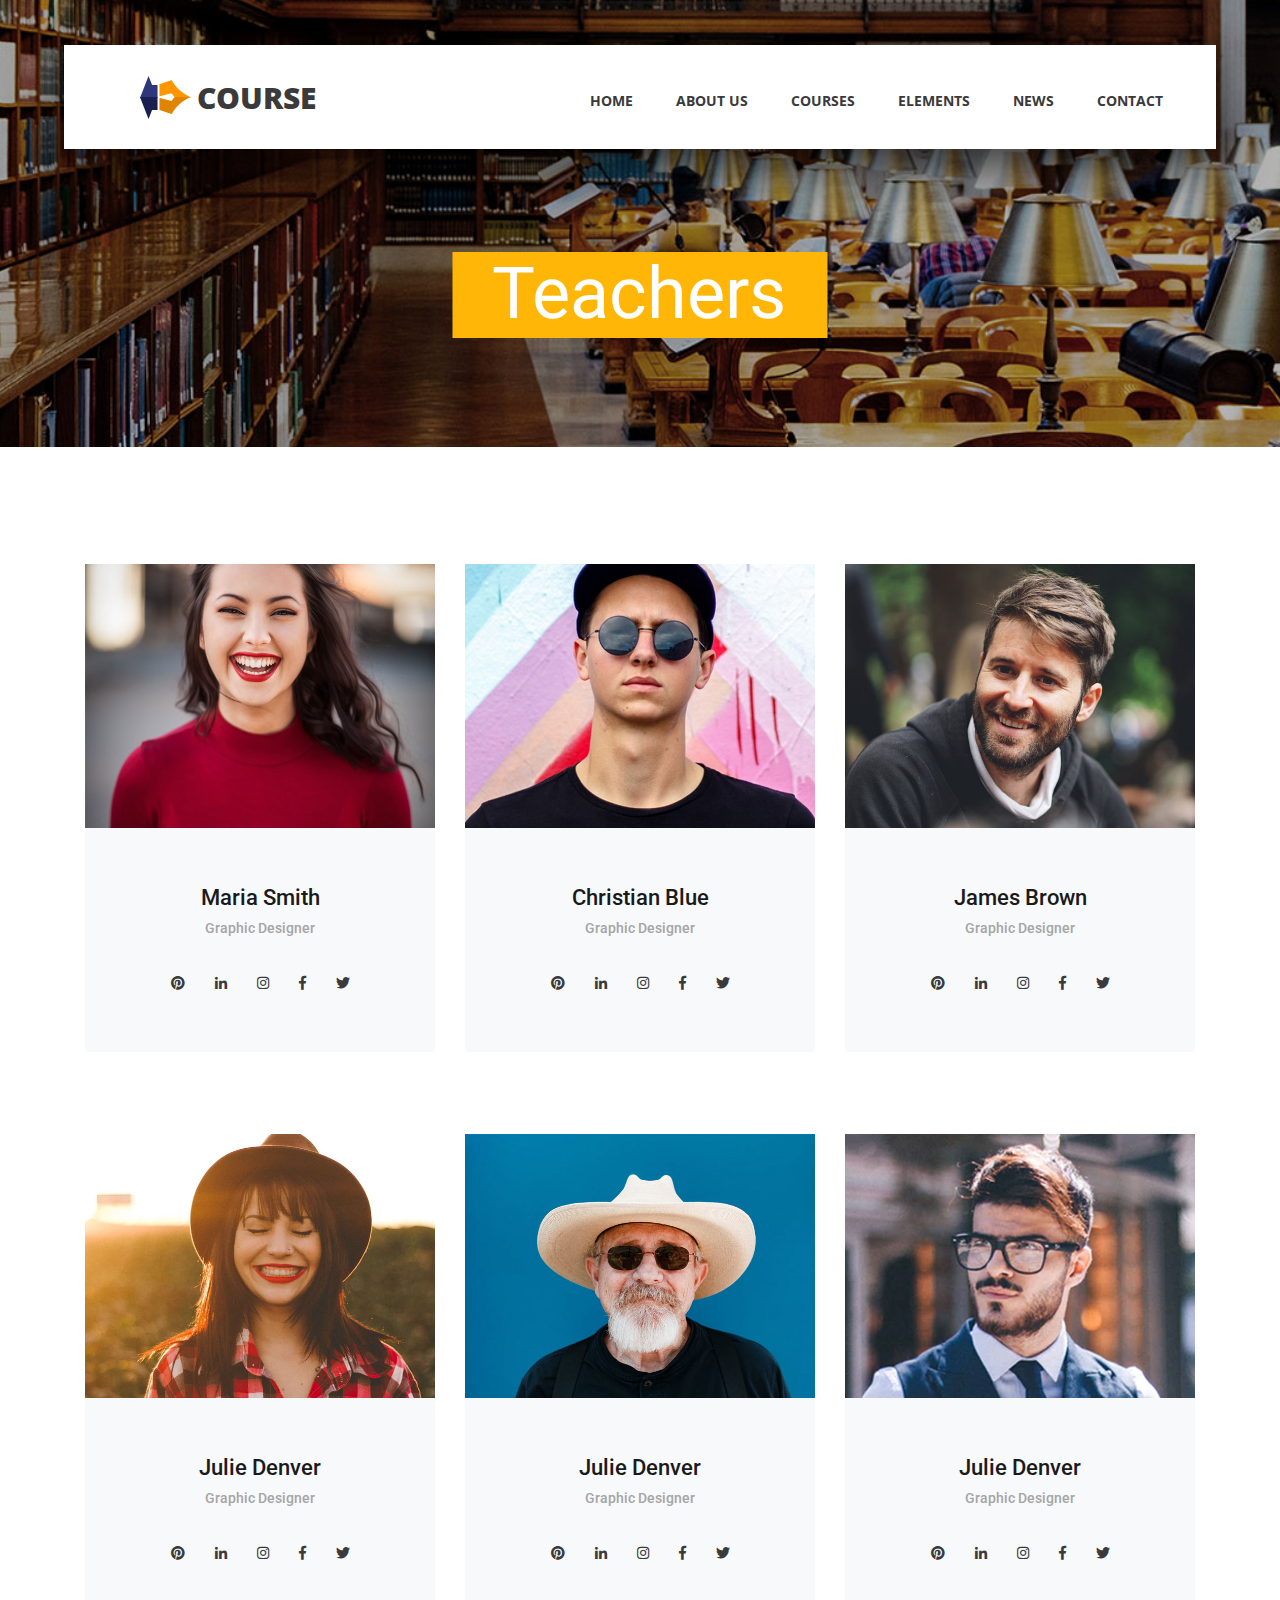
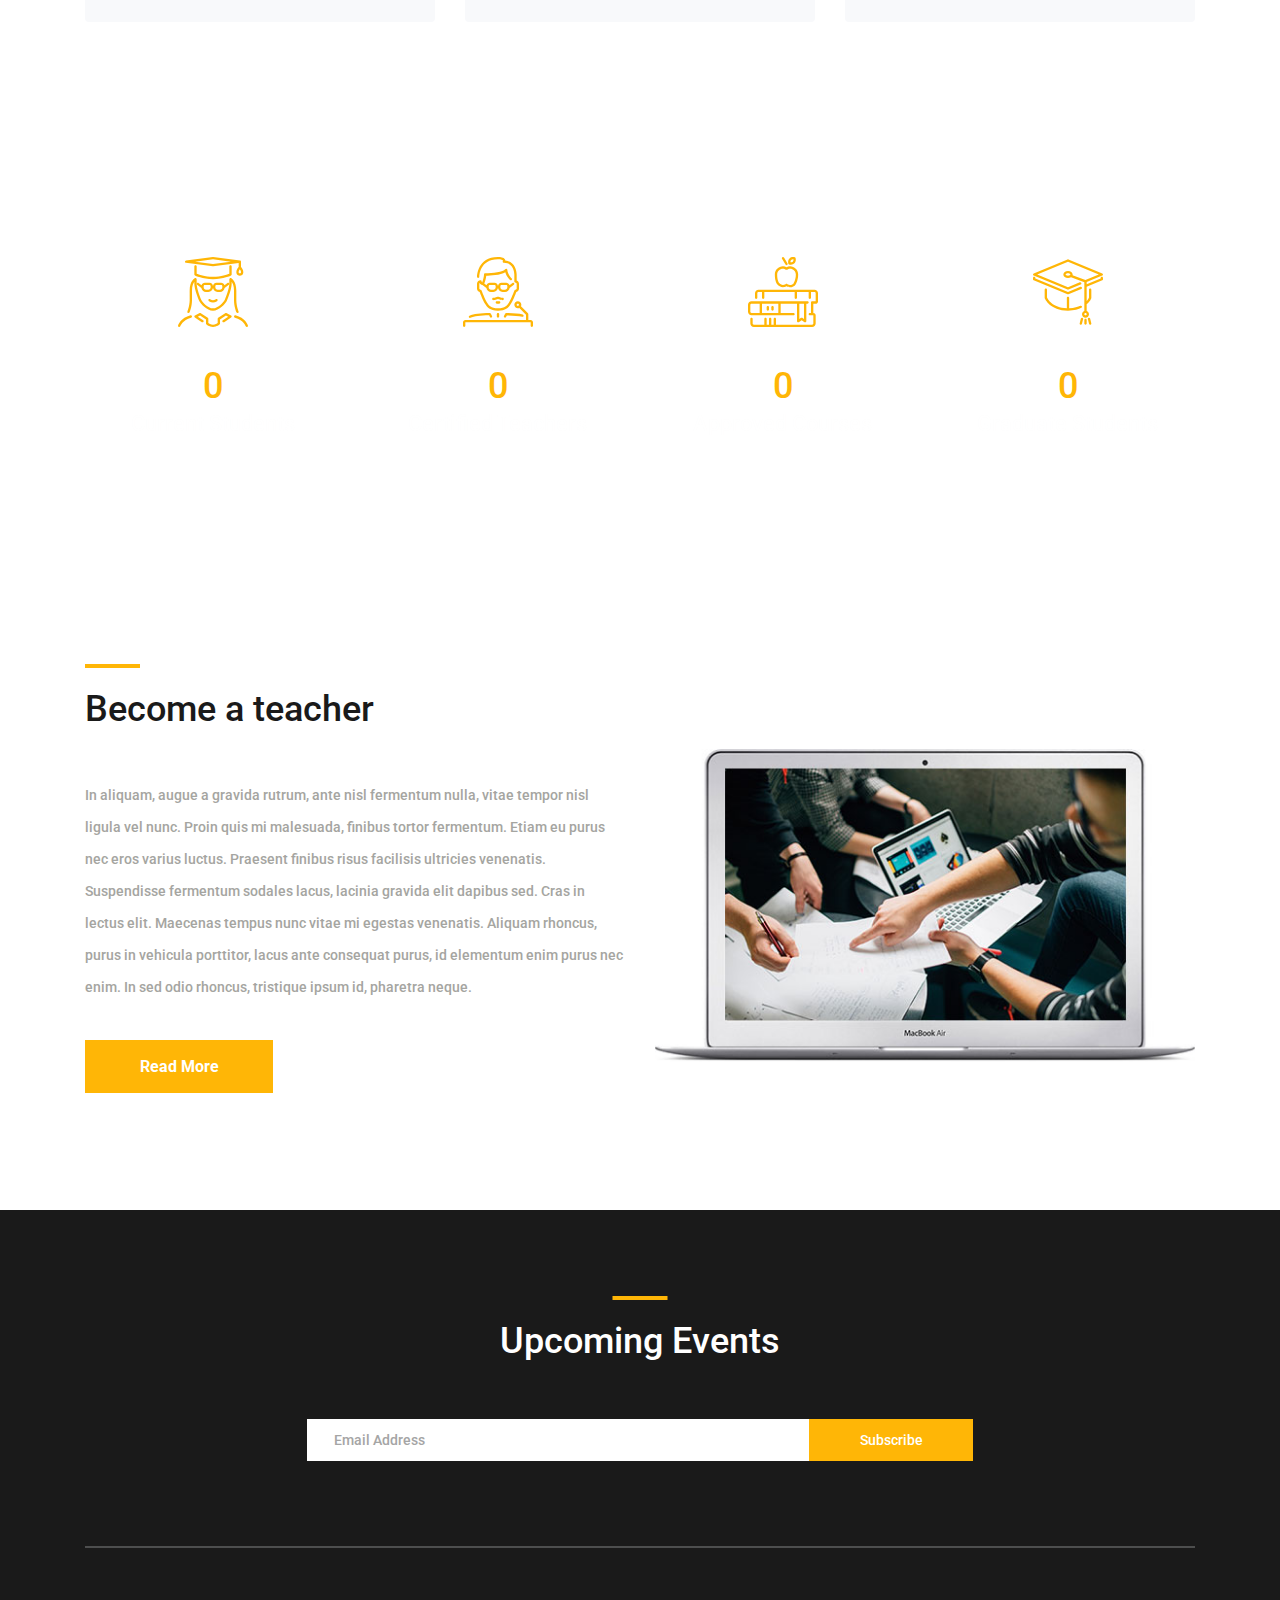
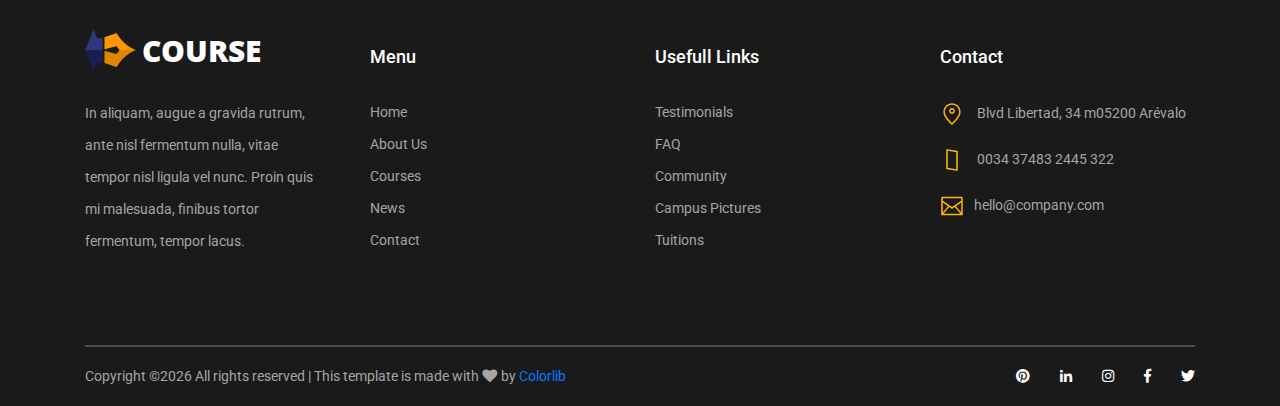
<file: teachers.html>
<!DOCTYPE html>
<html lang="en">
<head>
<title>Course - Teachers</title>
<meta charset="utf-8">
<meta http-equiv="X-UA-Compatible" content="IE=edge">
<meta name="description" content="Course Project">
<meta name="viewport" content="width=device-width, initial-scale=1">
<link rel="stylesheet" type="text/css" href="styles/bootstrap4/bootstrap.min.css">
<link href="plugins/fontawesome-free-5.0.1/css/fontawesome-all.css" rel="stylesheet" type="text/css">
<link rel="stylesheet" type="text/css" href="styles/teachers_styles.css">
<link rel="stylesheet" type="text/css" href="styles/teachers_responsive.css">
</head>
<body>

<div class="super_container">

	<!-- Header -->

	<header class="header d-flex flex-row">
		<div class="header_content d-flex flex-row align-items-center">
			<!-- Logo -->
			<div class="logo_container">
				<div class="logo">
					<img src="images/logo.png" alt="">
					<span>course</span>
				</div>
			</div>

			<!-- Main Navigation -->
			<nav class="main_nav_container">
				<div class="main_nav">
					<ul class="main_nav_list">
						<li class="main_nav_item"><a href="index.html">home</a></li>
						<li class="main_nav_item"><a href="about.html">about us</a></li>
						<li class="main_nav_item"><a href="courses.html">courses</a></li>
						<li class="main_nav_item"><a href="elements.html">elements</a></li>
						<li class="main_nav_item"><a href="news.html">news</a></li>
						<li class="main_nav_item"><a href="contact.html">contact</a></li>
					</ul>
				</div>
			</nav>
		</div>
		<div class="header_side d-flex flex-row justify-content-center align-items-center">
			<img src="images/phone-call.svg" alt="">
			<span>+43 4566 7788 2457</span>
		</div>

		<!-- Hamburger -->
		<div class="hamburger_container">
			<i class="fas fa-bars trans_200"></i>
		</div>

	</header>
	
	<!-- Menu -->
	<div class="menu_container menu_mm">

		<!-- Menu Close Button -->
		<div class="menu_close_container">
			<div class="menu_close"></div>
		</div>

		<!-- Menu Items -->
		<div class="menu_inner menu_mm">
			<div class="menu menu_mm">
				<ul class="menu_list menu_mm">
					<li class="menu_item menu_mm"><a href="index.html">Home</a></li>
					<li class="menu_item menu_mm"><a href="about.html">About us</a></li>
					<li class="menu_item menu_mm"><a href="courses.html">Courses</a></li>
					<li class="menu_item menu_mm"><a href="elements.html">Elements</a></li>
					<li class="menu_item menu_mm"><a href="news.html">News</a></li>
					<li class="menu_item menu_mm"><a href="contact.html">Contact</a></li>
				</ul>

				<!-- Menu Social -->
				
				<div class="menu_social_container menu_mm">
					<ul class="menu_social menu_mm">
						<li class="menu_social_item menu_mm"><a href="#"><i class="fab fa-pinterest"></i></a></li>
						<li class="menu_social_item menu_mm"><a href="#"><i class="fab fa-linkedin-in"></i></a></li>
						<li class="menu_social_item menu_mm"><a href="#"><i class="fab fa-instagram"></i></a></li>
						<li class="menu_social_item menu_mm"><a href="#"><i class="fab fa-facebook-f"></i></a></li>
						<li class="menu_social_item menu_mm"><a href="#"><i class="fab fa-twitter"></i></a></li>
					</ul>
				</div>

				<div class="menu_copyright menu_mm">Colorlib All rights reserved</div>
			</div>

		</div>

	</div>
	
	<!-- Home -->

	<div class="home">
		<div class="home_background_container prlx_parent">
			<div class="home_background prlx" style="background-image:url(images/teachers_background.jpg)"></div>
		</div>
		<div class="home_content">
			<h1>Teachers</h1>
		</div>
	</div>

	<!-- Teachers -->

	<div class="teachers page_section">
		<div class="container">
			<div class="row">
				
				<!-- Teacher -->
				<div class="col-lg-4 teacher">
					<div class="card">
						<div class="card_img">
							<div class="card_plus trans_200 text-center"><a href="#">+</a></div>
							<img class="card-img-top trans_200" src="images/teacher_1.jpg" alt="https://unsplash.com/@michaeldam">
						</div>
						<div class="card-body text-center">
							<div class="card-title"><a href="#">Maria Smith</a></div>
							<div class="card-text">Graphic Designer</div>
							<div class="teacher_social">
								<ul class="menu_social">
									<li class="menu_social_item"><a href="#"><i class="fab fa-pinterest"></i></a></li>
									<li class="menu_social_item"><a href="#"><i class="fab fa-linkedin-in"></i></a></li>
									<li class="menu_social_item"><a href="#"><i class="fab fa-instagram"></i></a></li>
									<li class="menu_social_item"><a href="#"><i class="fab fa-facebook-f"></i></a></li>
									<li class="menu_social_item"><a href="#"><i class="fab fa-twitter"></i></a></li>
								</ul>
							</div>
						</div>
					</div>
				</div>

				<!-- Teacher -->
				<div class="col-lg-4 teacher">
					<div class="card">
						<div class="card_img">
							<div class="card_plus trans_200 text-center"><a href="#">+</a></div>
							<img class="card-img-top trans_200" src="images/teacher_2.jpg" alt="https://unsplash.com/@jcpeacock">
						</div>
						<div class="card-body text-center">
							<div class="card-title"><a href="#">Christian Blue</a></div>
							<div class="card-text">Graphic Designer</div>
							<div class="teacher_social">
								<ul class="menu_social">
									<li class="menu_social_item"><a href="#"><i class="fab fa-pinterest"></i></a></li>
									<li class="menu_social_item"><a href="#"><i class="fab fa-linkedin-in"></i></a></li>
									<li class="menu_social_item"><a href="#"><i class="fab fa-instagram"></i></a></li>
									<li class="menu_social_item"><a href="#"><i class="fab fa-facebook-f"></i></a></li>
									<li class="menu_social_item"><a href="#"><i class="fab fa-twitter"></i></a></li>
								</ul>
							</div>
						</div>
					</div>
				</div>

				<!-- Teacher -->
				<div class="col-lg-4 teacher">
					<div class="card">
						<div class="card_img">
							<div class="card_plus trans_200 text-center"><a href="#">+</a></div>
							<img class="card-img-top trans_200" src="images/teacher_3.jpg" alt="https://unsplash.com/photos/n8jeOSxCRfQ">
						</div>
						<div class="card-body text-center">
							<div class="card-title"><a href="#">James Brown</a></div>
							<div class="card-text">Graphic Designer</div>
							<div class="teacher_social">
								<ul class="menu_social">
									<li class="menu_social_item"><a href="#"><i class="fab fa-pinterest"></i></a></li>
									<li class="menu_social_item"><a href="#"><i class="fab fa-linkedin-in"></i></a></li>
									<li class="menu_social_item"><a href="#"><i class="fab fa-instagram"></i></a></li>
									<li class="menu_social_item"><a href="#"><i class="fab fa-facebook-f"></i></a></li>
									<li class="menu_social_item"><a href="#"><i class="fab fa-twitter"></i></a></li>
								</ul>
							</div>
						</div>
					</div>
				</div>

				<!-- Teacher -->
				<div class="col-lg-4 teacher">
					<div class="card">
						<div class="card_img">
							<div class="card_plus trans_200 text-center"><a href="#">+</a></div>
							<img class="card-img-top trans_200" src="images/teacher_4.jpg" alt="https://unsplash.com/@seteales">
						</div>
						<div class="card-body text-center">
							<div class="card-title"><a href="#">Julie Denver</a></div>
							<div class="card-text">Graphic Designer</div>
							<div class="teacher_social">
								<ul class="menu_social">
									<li class="menu_social_item"><a href="#"><i class="fab fa-pinterest"></i></a></li>
									<li class="menu_social_item"><a href="#"><i class="fab fa-linkedin-in"></i></a></li>
									<li class="menu_social_item"><a href="#"><i class="fab fa-instagram"></i></a></li>
									<li class="menu_social_item"><a href="#"><i class="fab fa-facebook-f"></i></a></li>
									<li class="menu_social_item"><a href="#"><i class="fab fa-twitter"></i></a></li>
								</ul>
							</div>
						</div>
					</div>
				</div>

				<!-- Teacher -->
				<div class="col-lg-4 teacher">
					<div class="card">
						<div class="card_img">
							<div class="card_plus trans_200 text-center"><a href="#">+</a></div>
							<img class="card-img-top trans_200" src="images/teacher_5.jpg" alt="https://unsplash.com/@jaredsluyter">
						</div>
						<div class="card-body text-center">
							<div class="card-title"><a href="#">Julie Denver</a></div>
							<div class="card-text">Graphic Designer</div>
							<div class="teacher_social">
								<ul class="menu_social">
									<li class="menu_social_item"><a href="#"><i class="fab fa-pinterest"></i></a></li>
									<li class="menu_social_item"><a href="#"><i class="fab fa-linkedin-in"></i></a></li>
									<li class="menu_social_item"><a href="#"><i class="fab fa-instagram"></i></a></li>
									<li class="menu_social_item"><a href="#"><i class="fab fa-facebook-f"></i></a></li>
									<li class="menu_social_item"><a href="#"><i class="fab fa-twitter"></i></a></li>
								</ul>
							</div>
						</div>
					</div>
				</div>

				<!-- Teacher -->
				<div class="col-lg-4 teacher">
					<div class="card">
						<div class="card_img">
							<div class="card_plus trans_200 text-center"><a href="#">+</a></div>
							<img class="card-img-top trans_200" src="images/teacher_6.jpg" alt="https://unsplash.com/@mehdizadeh">
						</div>
						<div class="card-body text-center">
							<div class="card-title"><a href="#">Julie Denver</a></div>
							<div class="card-text">Graphic Designer</div>
							<div class="teacher_social">
								<ul class="menu_social">
									<li class="menu_social_item"><a href="#"><i class="fab fa-pinterest"></i></a></li>
									<li class="menu_social_item"><a href="#"><i class="fab fa-linkedin-in"></i></a></li>
									<li class="menu_social_item"><a href="#"><i class="fab fa-instagram"></i></a></li>
									<li class="menu_social_item"><a href="#"><i class="fab fa-facebook-f"></i></a></li>
									<li class="menu_social_item"><a href="#"><i class="fab fa-twitter"></i></a></li>
								</ul>
							</div>
						</div>
					</div>
				</div>

			</div>
		</div>
	</div>

	<!-- Milestones -->

	<div class="milestones">
		<div class="milestones_background" style="background-image:url(images/milestones_background.jpg)"></div>

		<div class="container">
			<div class="row">
				
				<!-- Milestone -->
				<div class="col-lg-3 milestone_col">
					<div class="milestone text-center">
						<div class="milestone_icon"><img src="images/milestone_1.svg" alt="https://www.flaticon.com/authors/zlatko-najdenovski"></div>
						<div class="milestone_counter" data-end-value="750">0</div>
						<div class="milestone_text">Current Students</div>
					</div>
				</div>

				<!-- Milestone -->
				<div class="col-lg-3 milestone_col">
					<div class="milestone text-center">
						<div class="milestone_icon"><img src="images/milestone_2.svg" alt="https://www.flaticon.com/authors/zlatko-najdenovski"></div>
						<div class="milestone_counter" data-end-value="120">0</div>
						<div class="milestone_text">Certified Teachers</div>
					</div>
				</div>

				<!-- Milestone -->
				<div class="col-lg-3 milestone_col">
					<div class="milestone text-center">
						<div class="milestone_icon"><img src="images/milestone_3.svg" alt="https://www.flaticon.com/authors/zlatko-najdenovski"></div>
						<div class="milestone_counter" data-end-value="39">0</div>
						<div class="milestone_text">Approved Courses</div>
					</div>
				</div>

				<!-- Milestone -->
				<div class="col-lg-3 milestone_col">
					<div class="milestone text-center">
						<div class="milestone_icon"><img src="images/milestone_4.svg" alt="https://www.flaticon.com/authors/zlatko-najdenovski"></div>
						<div class="milestone_counter" data-end-value="3500" data-sign-before="+">0</div>
						<div class="milestone_text">Graduate Students</div>
					</div>
				</div>

			</div>
		</div>
	</div>

	<!-- Become -->

	<div class="become">
		<div class="container">
			<div class="row row-eq-height">

				<div class="col-lg-6 order-2 order-lg-1">
					<div class="become_title">
						<h1>Become a teacher</h1>
					</div>
					<p class="become_text">In aliquam, augue a gravida rutrum, ante nisl fermentum nulla, vitae tempor nisl ligula vel nunc. Proin quis mi malesuada, finibus tortor fermentum. Etiam eu purus nec eros varius luctus. Praesent finibus risus facilisis ultricies venenatis. Suspendisse fermentum sodales lacus, lacinia gravida elit dapibus sed. Cras in lectus elit. Maecenas tempus nunc vitae mi egestas venenatis. Aliquam rhoncus, purus in vehicula porttitor, lacus ante consequat purus, id elementum enim purus nec enim. In sed odio rhoncus, tristique ipsum id, pharetra neque.</p>
					<div class="become_button text-center trans_200">
						<a href="#">Read More</a>
					</div>
				</div>

				<div class="col-lg-6 order-1 order-lg-2">
					<div class="become_image">
						<img src="images/become.jpg" alt="">
					</div>
				</div>
				
			</div>
		</div>
	</div>

	<!-- Footer -->

	<footer class="footer">
		<div class="container">
			
			<!-- Newsletter -->

			<div class="newsletter">
				<div class="row">
					<div class="col">
						<div class="section_title text-center">
							<h1>Upcoming Events</h1>
						</div>
					</div>
				</div>

				<div class="row">
					<div class="col text-center">
						<div class="newsletter_form_container mx-auto">
							<form action="post">
								<div class="newsletter_form d-flex flex-md-row flex-column flex-xs-column align-items-center justify-content-center">
									<input id="newsletter_email" class="newsletter_email" type="email" placeholder="Email Address" required="required" data-error="Valid email is required.">
									<button id="newsletter_submit" type="submit" class="newsletter_submit_btn trans_300" value="Submit">Subscribe</button>
								</div>
							</form>
						</div>
					</div>
				</div>

			</div>

			<!-- Footer Content -->

			<div class="footer_content">
				<div class="row">

					<!-- Footer Column - About -->
					<div class="col-lg-3 footer_col">

						<!-- Logo -->
						<div class="logo_container">
							<div class="logo">
								<img src="images/logo.png" alt="">
								<span>course</span>
							</div>
						</div>

						<p class="footer_about_text">In aliquam, augue a gravida rutrum, ante nisl fermentum nulla, vitae tempor nisl ligula vel nunc. Proin quis mi malesuada, finibus tortor fermentum, tempor lacus.</p>

					</div>

					<!-- Footer Column - Menu -->

					<div class="col-lg-3 footer_col">
						<div class="footer_column_title">Menu</div>
						<div class="footer_column_content">
							<ul>
								<li class="footer_list_item"><a href="index.html">Home</a></li>
								<li class="footer_list_item"><a href="about.html">About Us</a></li>
								<li class="footer_list_item"><a href="courses.html">Courses</a></li>
								<li class="footer_list_item"><a href="news.html">News</a></li>
								<li class="footer_list_item"><a href="contact.html">Contact</a></li>
							</ul>
						</div>
					</div>

					<!-- Footer Column - Usefull Links -->

					<div class="col-lg-3 footer_col">
						<div class="footer_column_title">Usefull Links</div>
						<div class="footer_column_content">
							<ul>
								<li class="footer_list_item"><a href="#">Testimonials</a></li>
								<li class="footer_list_item"><a href="#">FAQ</a></li>
								<li class="footer_list_item"><a href="#">Community</a></li>
								<li class="footer_list_item"><a href="#">Campus Pictures</a></li>
								<li class="footer_list_item"><a href="#">Tuitions</a></li>
							</ul>
						</div>
					</div>

					<!-- Footer Column - Contact -->

					<div class="col-lg-3 footer_col">
						<div class="footer_column_title">Contact</div>
						<div class="footer_column_content">
							<ul>
								<li class="footer_contact_item">
									<div class="footer_contact_icon">
										<img src="images/placeholder.svg" alt="https://www.flaticon.com/authors/lucy-g">
									</div>
									Blvd Libertad, 34 m05200 Arévalo
								</li>
								<li class="footer_contact_item">
									<div class="footer_contact_icon">
										<img src="images/smartphone.svg" alt="https://www.flaticon.com/authors/lucy-g">
									</div>
									0034 37483 2445 322
								</li>
								<li class="footer_contact_item">
									<div class="footer_contact_icon">
										<img src="images/envelope.svg" alt="https://www.flaticon.com/authors/lucy-g">
									</div>hello@company.com
								</li>
							</ul>
						</div>
					</div>

				</div>
			</div>

			<!-- Footer Copyright -->

			<div class="footer_bar d-flex flex-column flex-sm-row align-items-center">
				<div class="footer_copyright">
					<span><!-- Link back to Colorlib can't be removed. Template is licensed under CC BY 3.0. -->
Copyright &copy;<script>document.write(new Date().getFullYear());</script> All rights reserved | This template is made with <i class="fa fa-heart" aria-hidden="true"></i> by <a href="https://colorlib.com" target="_blank">Colorlib</a>
<!-- Link back to Colorlib can't be removed. Template is licensed under CC BY 3.0. --></span>
				</div>
				<div class="footer_social ml-sm-auto">
					<ul class="menu_social">
						<li class="menu_social_item"><a href="#"><i class="fab fa-pinterest"></i></a></li>
						<li class="menu_social_item"><a href="#"><i class="fab fa-linkedin-in"></i></a></li>
						<li class="menu_social_item"><a href="#"><i class="fab fa-instagram"></i></a></li>
						<li class="menu_social_item"><a href="#"><i class="fab fa-facebook-f"></i></a></li>
						<li class="menu_social_item"><a href="#"><i class="fab fa-twitter"></i></a></li>
					</ul>
				</div>
			</div>

		</div>
	</footer>

</div>

<script src="js/jquery-3.2.1.min.js"></script>
<script src="styles/bootstrap4/popper.js"></script>
<script src="styles/bootstrap4/bootstrap.min.js"></script>
<script src="plugins/greensock/TweenMax.min.js"></script>
<script src="plugins/greensock/TimelineMax.min.js"></script>
<script src="plugins/scrollmagic/ScrollMagic.min.js"></script>
<script src="plugins/greensock/animation.gsap.min.js"></script>
<script src="plugins/greensock/ScrollToPlugin.min.js"></script>
<script src="plugins/scrollTo/jquery.scrollTo.min.js"></script>
<script src="plugins/easing/easing.js"></script>
<script src="js/teachers_custom.js"></script>

</body>
</html>
</file>
<file: Web/styles/main_styles.css>
@charset "utf-8";
/* CSS Document */

/******************************

COLOR PALETTE




[Table of Contents]

1. Fonts
2. Body and some general stuff
3. Header
	3.1 Logo
	3.2 Main Nav
	3.3 Header Side
	3.4 Hamburger
4. Menu
	4.1 Menu Social
	4.2 Menu copyright
5. Home
	5.1 Hero Slider
	5.2 Hero Slider Navigation
6. Hero Boxes
7. Page Section
8. Buttons
9. Popular
10. Register
11. Search
	11.1 Search Form
12. Services
13. Testimonials
14. Events
15. Footer
	15.1 Newsletter
	15.2 Footer Content
	15.3 Footer Copyright


******************************/

/***********
1. Fonts
***********/

@import url('https://fonts.googleapis.com/css?family=Open+Sans:400,600,700,800|Roboto:400,500,700');

/*********************************
2. Body and some general stuff
*********************************/

*
{
	margin: 0;
	padding: 0;
	-webkit-font-smoothing: antialiased;
	-webkit-text-shadow: rgba(0,0,0,.01) 0 0 1px;
	text-shadow: rgba(0,0,0,.01) 0 0 1px;
}
body
{
	font-family: 'Roboto', sans-serif;
	font-size: 14px;
	font-weight: 400;
	background: #FFFFFF;
	color: #a5a5a5;
}
div
{
	display: block;
	position: relative;
	-webkit-box-sizing: border-box;
    -moz-box-sizing: border-box;
    box-sizing: border-box;
}
ul
{
	list-style: none;
	margin-bottom: 0px;
}
p
{
	font-family: 'Roboto', sans-serif;
	font-size: 14px;
	line-height: 2.29;
	font-weight: 400;
	color: #a5a5a5;
	-webkit-font-smoothing: antialiased;
	-webkit-text-shadow: rgba(0,0,0,.01) 0 0 1px;
	text-shadow: rgba(0,0,0,.01) 0 0 1px;
}
p a
{
	display: inline;
	position: relative;
	color: inherit;
	border-bottom: solid 1px #ffa07f;
	-webkit-transition: all 200ms ease;
	-moz-transition: all 200ms ease;
	-ms-transition: all 200ms ease;
	-o-transition: all 200ms ease;
	transition: all 200ms ease;
}
a, a:hover, a:visited, a:active, a:link
{
	text-decoration: none;
	-webkit-font-smoothing: antialiased;
	-webkit-text-shadow: rgba(0,0,0,.01) 0 0 1px;
	text-shadow: rgba(0,0,0,.01) 0 0 1px;
}
p a:active
{
	position: relative;
	color: #FF6347;
}
p a:hover
{
	color: #FFFFFF;
	background: #ffa07f;
}
p a:hover::after
{
	opacity: 0.2;
}
::selection
{
	background: #FFD266;
	color: #C88E00;
}
p::selection
{
	background: #FFD266;
	color: #C88E00;
}
h1{font-size: 36px;}
h2{font-size: 22px;}
h3{font-size: 18px;}
h4{font-size: 14px;}
h5{font-size: 11px;}
h1, h2, h3, h4, h5, h6
{
	font-family: 'Roboto', sans-serif;
	-webkit-font-smoothing: antialiased;
	-webkit-text-shadow: rgba(0,0,0,.01) 0 0 1px;
	text-shadow: rgba(0,0,0,.01) 0 0 1px;
}
h1::selection, 
h2::selection, 
h3::selection, 
h4::selection, 
h5::selection, 
h6::selection
{
	
}
::-webkit-input-placeholder
{
	font-size: 14px !important;
	font-weight: 500 !important;
	color: #a5a5a5 !important;
}
:-moz-placeholder /* older Firefox*/
{
	font-size: 14px !important;
	font-weight: 500 !important;
	color: #a5a5a5 !important;
}
::-moz-placeholder /* Firefox 19+ */ 
{
	font-size: 14px !important;
	font-weight: 500 !important;
	color: #a5a5a5 !important;
} 
:-ms-input-placeholder
{ 
	font-size: 14px !important;
	font-weight: 500 !important;
	color: #a5a5a5 !important;
}
::input-placeholder
{
	font-size: 14px !important;
	font-weight: 500 !important;
	color: #a5a5a5 !important;
}
.form-control
{
	color: #db5246;
}
section
{
	display: block;
	position: relative;
	box-sizing: border-box;
}
.clear
{
	clear: both;
}
.clearfix::before, .clearfix::after
{
	content: "";
	display: table;
}
.clearfix::after
{
	clear: both;
}
.clearfix
{
	zoom: 1;
}
.float_left
{
	float: left;
}
.float_right
{
	float: right;
}
.trans_200
{
	-webkit-transition: all 200ms ease;
	-moz-transition: all 200ms ease;
	-ms-transition: all 200ms ease;
	-o-transition: all 200ms ease;
	transition: all 200ms ease;
}
.trans_300
{
	-webkit-transition: all 300ms ease;
	-moz-transition: all 300ms ease;
	-ms-transition: all 300ms ease;
	-o-transition: all 300ms ease;
	transition: all 300ms ease;
}
.trans_400
{
	-webkit-transition: all 400ms ease;
	-moz-transition: all 400ms ease;
	-ms-transition: all 400ms ease;
	-o-transition: all 400ms ease;
	transition: all 400ms ease;
}
.trans_500
{
	-webkit-transition: all 500ms ease;
	-moz-transition: all 500ms ease;
	-ms-transition: all 500ms ease;
	-o-transition: all 500ms ease;
	transition: all 500ms ease;
}
.fill_height
{
	height: 100%;
}
.super_container
{
	width: 100%;
	overflow: hidden;
}
.prlx_parent
{
	overflow: hidden;
}
.prlx
{
	height: 130% !important;
}
.nopadding
{
	padding: 0px !important;
}

/*********************************
3. Header
*********************************/

.header
{
	position: fixed;
	top: 45px;
	left: 50%;
	-webkit-transform: translateX(-50%);
	-moz-transform: translateX(-50%);
	-ms-transform: translateX(-50%);
	-o-transform: translateX(-50%);
	transform: translateX(-50%);
	width: 1318px;
	height: 104px;
	background: #FFFFFF;
	z-index: 10;
	-webkit-transition: all 200ms ease;
	-moz-transition: all 200ms ease;
	-ms-transition: all 200ms ease;
	-o-transition: all 200ms ease;
	transition: all 200ms ease;
}
.header.scrolled
{	
	top: 15px;
}
.header.scrolled .header_content::before
{
	box-shadow: 0px 20px 49px rgba(0,0,0,0.17);
}
.header_content
{
	width: calc(100% - 279px);
	height: 100%;
}
.header_content::before
{
	display: block;
	position: absolute;
	top: 0;
	left: 0;
	width: 100%;
	height: 100%;
	content: '';
	box-shadow: 0px 20px 49px rgba(0,0,0,0.67);
	z-index: -1;
}

/*********************************
3.1 Logo
*********************************/

.logo_container
{
	display: inline-block;
	padding-left: 76px;
}
.logo span
{
	font-family: 'Open Sans', sans-serif;
	font-size: 30px;
	font-weight: 900;
	color: #3a3a3a;
	vertical-align: middle;
	text-transform: uppercase;
	margin-left: 3px;
}

/*********************************
3.2 Main Nav
*********************************/

.main_nav_container
{
	display: inline-block;
	margin-left: auto;
	padding-right: 93px;
}
.main_nav
{
	margin-top: 7px;
}
.main_nav_item
{
	display: inline-block;
	margin-right: 40px;
}
.main_nav_item:last-child
{
	margin-right: 0px;
}
.main_nav_item a
{
	font-family: 'Open Sans', sans-serif;
	font-size: 14px;
	text-transform: uppercase;
	font-weight: 700;
	color: #3a3a3a;
	-webkit-transition: all 200ms ease;
	-moz-transition: all 200ms ease;
	-ms-transition: all 200ms ease;
	-o-transition: all 200ms ease;
	transition: all 200ms ease;
}
.main_nav_item a:hover
{
	color: #ffb606;
}

/*********************************
3.3 Header Side
*********************************/

.header_side
{
	width: 279px;
	height: 100%;
	background: #ffb606;
}
.header_side img
{
	width: 29px;
	height: 29px;
}
.header_side span
{
	display: block;
	position: relative;
	font-size: 18px;
	font-weight: 500;
	color: #FFFFFF;
	padding-left: 12px;
}

/*********************************
3.4 Hamburger
*********************************/

.hamburger_container
{
	position: absolute;
	top: 50%;
	-webkit-transform: translateY(-50%);
	-moz-transform: translateY(-50%);
	-ms-transform: translateY(-50%);
	-o-transform: translateY(-50%);
	transform: translateY(-50%);
	right: 20px;
	display: none;
	cursor: pointer;
}
.hamburger_container i
{
	font-size: 24px;
	padding: 10px;
	color: #3a3a3a;
}
.hamburger_container:hover i
{
	color: #ffb606;
}

/*********************************
4. Menu
*********************************/

.menu_container
{
	position: fixed;
	top: 0;
	right: -50vw;
	width: 50vw;
	height: 100vh;
	background: #FFFFFF;
	z-index: 12;
	-webkit-transition: all 0.6s ease;
	-moz-transition: all 0.6s ease;
	-ms-transition: all 0.6s ease;
	-o-transition: all 0.6s ease;
	transition: all 0.6s ease;
	visibility: hidden;
	opacity: 0;
}
.menu_container.active
{
	visibility: visible;
	opacity: 1;
	right: 0;
}
.menu
{
	position: absolute;
	top:150px;
	left: 0;
	padding-left: 15%;
}
.menu_list
{
	-webkit-transform: translateY(3.5rem);
	-moz-transform: translateY(3.5rem);
	-ms-transform: translateY(3.5rem);
	-o-transform: translateY(3.5rem);
	transform: translateY(3.5rem);
	-webkit-transition: all 200ms ease;
	-moz-transition: all 200ms ease;
	-ms-transition: all 200ms ease;
	-o-transition: all 200ms ease;
	transition: all 1000ms 600ms ease;
	opacity: 0;
}
.menu_container.active .menu_list
{
	-webkit-transform: translateY(0px);
	-moz-transform: translateY(0px);
	-ms-transform: translateY(0px);
	-o-transform: translateY(0px);
	transform: translateY(0px);
	opacity: 1;
}
.menu_item
{
	margin-bottom: 9px;
}
.menu_item a
{
	font-family: 'Open Sans', sans-serif;
	font-size: 36px;
	font-weight: 700;
	color: #3a3a3a;
	-webkit-transition: all 200ms ease;
	-moz-transition: all 200ms ease;
	-ms-transition: all 200ms ease;
	-o-transition: all 200ms ease;
	transition: all 200ms ease;
}
.menu_item a:hover
{
	color: #ffb606;
}
.menu_close_container
{
	position: absolute;
	top: 86px;
	right: 79px;
	width: 21px;
	height: 21px;
	cursor: pointer;
	-webkit-transform: rotate(45deg);
	-moz-transform: rotate(45deg);
	-ms-transform: rotate(45deg);
	-o-transform: rotate(45deg);
	transform: rotate(45deg);
}
.menu_close
{
	top: 9px;
	width: 21px;
	height: 3px;
	background: #3a3a3a;
	-webkit-transition: all 200ms ease;
	-moz-transition: all 200ms ease;
	-ms-transition: all 200ms ease;
	-o-transition: all 200ms ease;
	transition: all 200ms ease;
}
.menu_close::after
{
	display: block;
	position: absolute;
	top: -9px;
	left: 9px;
	content: '';
	width: 3px;
	height: 21px;
	background: #3a3a3a;
	-webkit-transition: all 200ms ease;
	-moz-transition: all 200ms ease;
	-ms-transition: all 200ms ease;
	-o-transition: all 200ms ease;
	transition: all 200ms ease;
}
.menu_close_container:hover .menu_close,
.menu_close_container:hover .menu_close::after
{
	background: #ffb606;
}

/*********************************
4.1 Menu Social
*********************************/

.menu_social_container
{
	margin-top: 100px;
	-webkit-transform: translateY(3.5rem);
	-moz-transform: translateY(3.5rem);
	-ms-transform: translateY(3.5rem);
	-o-transform: translateY(3.5rem);
	transform: translateY(3.5rem);
	-webkit-transition: all 1000ms 1000ms ease;
	-moz-transition: all 1000ms 1000ms ease;
	-ms-transition: all 1000ms 1000ms ease;
	-o-transition: all 1000ms 1000ms ease;
	transition: all 1000ms 1000ms ease;
	opacity: 0;
	padding-left: 4px;
}
.menu_social_item
{
	display: inline-block;
	margin-right: 30px;
}
.menu_social_item a i
{
	color: #3a3a3a;
}
.menu_social_item a i:hover
{
	color: #ffb606;
}
.menu_container.active .menu_social_container
{
	-webkit-transform: translateY(0px);
	-moz-transform: translateY(0px);
	-ms-transform: translateY(0px);
	-o-transform: translateY(0px);
	transform: translateY(0px);
	opacity: 1;
}

/*********************************
4.2 Menu copyright
*********************************/

.menu_copyright
{
	margin-top: 60px;
	-webkit-transform: translateY(3.5rem);
	-moz-transform: translateY(3.5rem);
	-ms-transform: translateY(3.5rem);
	-o-transform: translateY(3.5rem);
	transform: translateY(3.5rem);
	-webkit-transition: all 1000ms 1200ms ease;
	-moz-transition: all 1000ms 1200ms ease;
	-ms-transition: all 1000ms 1200ms ease;
	-o-transition: all 1000ms 1200ms ease;
	transition: all 1000ms 1200ms ease;
	opacity: 0;
	padding-left: 3px;
}
.menu_container.active .menu_copyright
{
	-webkit-transform: translateY(0px);
	-moz-transform: translateY(0px);
	-ms-transform: translateY(0px);
	-o-transform: translateY(0px);
	transform: translateY(0px);
	opacity: 1;
}

/*********************************
5. Home
*********************************/

.home
{
	width: 100%;
	height: 100vh;
}

/*********************************
5.1 Hero Slider
*********************************/

.hero_slider_container
{
	width: 100%;
	height: 100%;
}
.hero_slide
{
	width: 100%;
	height: 100%;
}
.hero_slide_background
{
	position: absolute;
	top: 0;
	left: 0;
	width: 100%;
	height: 100%;
	background-repeat: no-repeat;
	background-size: cover;
	background-position: center center;
}
.hero_slide_container
{
	width: 100%;
	height: 100vh;
}
.hero_slide_content
{
	max-width: 80%;
	-webkit-transform: translateY(30px);
	-moz-transform: translateY(30px);
	-ms-transform: translateY(30px);
	-o-transform: translateY(30px);
	transform: translateY(30px);
}
.hero_slide_content h1
{
	font-size: 72px;
	font-weight: 400;
	color: #FFFFFF;
}
.hero_slide_content h1 span
{
	background: #ffb606;
	padding-left: 13px;
	padding-right: 13px;
	margin-left: -12px;
	margin-right: -12px;
}
.animated
{
	-webkit-animation-duration : 1s !important;
	animation-duration : 1s !important;
	-webkit-animation-delay : 500ms;
	animation-delay : 500ms;
}
.animate-out
{
	-webkit-animation-delay : 0ms;
	animation-delay : 0ms;
}

/*********************************
5.2 Hero Slider Navigation
*********************************/

.hero_slider_nav
{
	display: -webkit-box;
	display: -moz-box;
	display: -ms-flexbox;
	display: -webkit-flex;
	display: flex;
	flex-direction: column;
	justify-content: center;
	align-items: center;
	position: absolute;
	top: 50%;
	-webkit-transform: translateY(-50%);
	-moz-transform: translateY(-50%);
	-ms-transform: translateY(-50%);
	-o-transform: translateY(-50%);
	transform: translateY(calc(-50% + 30px));
	width: 58px;
	height: 58px;
	background: #FFFFFF;
	z-index: 9;
	cursor: pointer;
}
.hero_slider_nav:hover
{
	background: #ffb606;
}
.hero_slider_nav:hover span
{
	color: #FFFFFF;
}
.hero_slider_nav span
{
	display: block;
	text-transform: uppercase;
	font-size: 12px;
	font-weight: 700;
	color: #121212;
	line-height: 1;
}
.hero_slider_left
{
	left: 4.32%;
}
.hero_slider_right
{
	right: 4.32%;
}

/*********************************
6. Hero Boxes
*********************************/

.hero_boxes
{
	width: 100%;
	height: 0px;
	z-index: 9;
	padding-top: 0px;
}
.hero_boxes_inner
{
	position: absolute;
	top: -212px;
	left: 0;
	width: 100%;
}
.hero_box
{
	width: 100%;
	height: 161px;
	background: #1a1a1a;
	padding-left: 50px;
	cursor: pointer;
}
.hero_box:hover
{
	background: #ffb606;
}
.hero_box img
{
	width: 62px;
	height: auto;
	margin-top: -6px;
}
.svg path
{
	fill: #ffb606;
}
.hero_box svg
{
	width: 62px;
	height: auto;
}
.hero_box:hover svg path
{
	fill: #FFFFFF;
}
.hero_box_content
{
	padding-left: 13px;
	padding-top: 11px;
	margin-top: -6px;
}
.hero_box_title
{
	font-size: 24px;
	font-weight: 500;
	color: #FFFFFF;
	margin-bottom: 7px;
}
.hero_box_link
{
	font-size: 12px;
	font-weight: 500;
	text-transform: uppercase;
	color: #FFFFFF;
	padding-left: 3px;
}
.hero_box_link:hover
{
	color: #1a1a1a;
}

/*********************************
7. Page Section
*********************************/

.page_section
{
	padding-top: 117px;
	padding-bottom: 117px;
}
.section_title
{

}
.section_title h1
{
	display: block;
	color: #1a1a1a;
	font-weight: 500;
	padding-top: 24px;
}
.section_title h1::before
{
	display: block;
	position: absolute;
	top: 0;
	left: 50%;
	-webkit-transform: translateX(-50%);
	-moz-transform: translateX(-50%);
	-ms-transform: translateX(-50%);
	-o-transform: translateX(-50%);
	transform: translateX(-50%);
	width: 55px;
	height: 4px;
	content: '';
	background: #ffb606;
}

/*********************************
8. Buttons
*********************************/

.button
{
	cursor: pointer;
}
.button:hover
{
	box-shadow: 0px 10px 20px rgba(0,0,0,0.2);
}
.button a
{
	font-size: 14px;
	line-height: 48px;
	font-weight: 700;
	text-transform: uppercase;
}
.button_1
{
	width: 202px;
	height: 48px;
}

/*********************************
9. Popular
*********************************/

.popular
{

}
.course_boxes
{
	margin-top: 68px;
}
.card
{
	display: block;
	background: #f8f9fb;
	border: none;
}
.card-img-top
{
	border-top-left-radius: 0px;
    border-top-right-radius: 0px;
}
.card-body
{
	padding-top: 0px;
	padding-bottom: 0px;
	padding-left: 15px;
	padding-right: 15px;
}
.card-title
{
	margin-top: 55px;
}
.card-title a
{
	font-size: 22px;
	font-weight: 500;
	color: #1a1a1a;
	line-height: 1.2;
}
.card-title a:hover
{
	color: #a5a5a5;
}
.card-text
{
	font-size: 14px;
	font-weight: 500;
	color: #a5a5a5;
	margin-top: -12px;
}
.price_box
{
	width: 100%;
	height: 67px;
	background: #eaebec;
	margin-top: 41px;
	padding-left: 35px;
}
.course_author_image
{
	width: 46px;
	height: 46px;
	border-radius: 50%;
	overflow: hidden;
}
.course_author_name
{
	font-size: 14px;
	font-weight: 500;
	color: #1a1a1a;
	padding-left: 20px;
	margin-top: 7px;
}
.course_author_name span
{
	color: #a5a5a5;
}
.course_price
{
	width: 67px;
	height: 67px;
	background: #ffb606;
	margin-left: auto;
}
.course_price span
{
	color: #FFFFFF;
	font-size: 18px;
	font-weight: 500;
	margin-top: 7px;
}

/*********************************
10. Register
*********************************/

.register
{
	width: 100%;
}
.register_section
{
	width: 100%;
	background: #ffb606;
	padding-top: 156px;
	padding-bottom: 161px;
}
.register_content
{
	width: 522px;
}
.register_title
{
	color: #FFFFFF;
	margin-bottom: 16px;
	line-height: 1.63;
}
.register_title:last-child
{
	margin-bottom: 0px;
}
.register_title	span
{
	color: #1a1a1a;
}
.register_text
{
	color: #FFFFFF;
	font-weight: 500;
	margin-top: 32px;
	padding-left: 25px;
	padding-right: 25px;
	margin-bottom: 0px;
}
.register_button
{
	background: #1a1a1a;
	margin-top: 65px;
}
.register_button a
{
	color: #FFFFFF;
}

/*********************************
11. Search
*********************************/

.search_section
{
	width: 100%;
	height: 100%;
	background: #ececec;
}
.search_content
{
	width: 522px;
}
.search_background
{
	position: absolute;
	top: 0;
	left: 0;
	width: 100%;
	height: 100%;
	background-repeat: no-repeat;
	background-position: center center;
	background-size: cover;
	opacity: 0.23;
}
.search_title
{
	color: #1a1a1a;
}

/*********************************
11.1 Search Form
*********************************/

.search_form
{
	margin-top: 57px;
}
.input_field
{
	width: 100%;
	height: 42px;
	background: #FFFFFF;
	box-sizing: border-box;
	border: solid 2px #FFFFFF;
	padding-left: 25px;
	margin-bottom: 24px;
}
input:last-of-type
{
	margin-bottom: 0px;
}
.input_field:focus
{
	outline: none !important;
	border: solid 2px #ffb606;
}
.search_submit_button
{
	width: 100%;
	height: 48px;
	background: #ffb606;
	color: #FFFFFF;
	font-size: 14px;
	text-transform: uppercase;
	font-weight: 700;
	margin-top: 28px;
	border: none;
	cursor: pointer;
}
.search_submit_button:hover
{
	box-shadow: 0px 10px 20px rgba(0,0,0,0.2);
}
.search_submit_button:focus
{
	outline: solid 2px #FFFFFF;
}

/*********************************
12. Services
*********************************/

.services
{
	padding-bottom: 76px;
}
.services_row
{
	margin-top: 65px;
}
.service_item
{
	margin-bottom: 41px;
}
.service_item h3
{
	font-family: 'Roboto', sans-serif;
	font-size: 22px;
	font-weight: 500;
	color: #1a1a1a;
	margin-bottom: 13px;
}
.service_item p
{
	font-size: 14px;
	font-weight: 500;
	color: #a5a5a5;
	max-width: 100%;
	margin-bottom: 0px;
}
.icon_container
{
	height: 41px;
	width: auto;
	margin-bottom: 30px;
}
.icon_container img
{
	height: 100%;
}

/*********************************
13. Testimonials
*********************************/

.testimonials
{
	width: 100%;
	background: #1a1a1a;
}
.testimonials_background_container
{
	position: absolute;
	top: 0;
	left: 0;
	width: 100%;
	height: 100%;
}
.testimonials_background
{
	width: 100%;
	height: 100%;
	background-repeat: no-repeat;
	background-size: cover;
	background-position: center center;
	opacity: 0.27;
}
.testimonials .section_title h1
{
	color: #FFFFFF;
}
.testimonials_slider_container
{
	padding-left: 30px;
	padding-right: 30px;
	margin-top: 56px;
}
.testimonials_item
{
	width: 100%;
	padding-bottom: 75px;
}
.quote
{
	font-size: 36px;
	color: #ffb606;
}
.testimonials_text
{
	color: #FFFFFF;
	margin-bottom: 0px;
}
.testimonial_user
{
	margin-top: 43px;
}
.testimonial_image
{
	width: 98px;
	height: 98px;
	border-radius: 50%;
	overflow: hidden;
}
.testimonial_image img
{
	width: 100%;
	height: auto;
}
.testimonial_name
{
	font-size: 16px;
	font-weight: 700;
	text-transform: uppercase;
	color: #f6af03;
	margin-top: 21px;
}
.testimonial_title
{
	font-size: 14px;
	font-weight: 500;
	color: #FFFFFF;
	margin-top: 6px;
}
.testimonials_slider .owl-dots
{
	display: -webkit-box !important;
	display: -moz-box !important;
	display: -ms-flexbox !important;
	display: -webkit-flex !important;
	display: flex !important;
	flex-direction: row !important;
	justify-content: center;
	align-items: center;
}
.testimonials_slider .owl-dot span
{
	width: 8px !important;
	height: 8px !important;
	border: solid 2px #FFFFFF;
	background: transparent !important;
}
.testimonials_slider .owl-dot.active span
{
	width: 16px !important;
	height: 16px !important;
	border: none;
	background: #ffb606 !important;
}

/*********************************
14. Events
*********************************/

.event_items
{
	margin-top: 68px;
}
.event_item
{
	margin-bottom: 56px;
}
.event_item:last-child
{
	margin-bottom: 0px;
}
.event_date
{
	width: 131px;
	height: 131px;
	border: solid 2px #ffb606;
	margin-bottom: 18px;
}
.event_day
{
	font-size: 48px;
	font-weight: 700;
	color: #ffb606;
	margin-bottom: 1px;
	line-height: 1;
}
.event_month
{
	font-size: 16px;
	font-weight: 700;
	color: #ffb606;
}
.event_name a
{
	font-size: 22px;
	font-weight: 500;
	color: #1a1a1a;
}
.event_name a:hover
{
	color: #ffb606;
}
.event_location
{
	font-size: 14px;
	font-weight: 500;
	color: #1a1a1a;
	margin-top: 2px;
}
.event_content p
{
	font-weight: 500;
	color: #a5a5a5;
	margin-top: 21px;
	margin-bottom: 13px;
}
.event_image
{

}
.event_image img
{
	width: 100%;
}

/*********************************
15. Footer
*********************************/

.footer
{
	width: 100%;
	padding-top: 86px;
	background: #1a1a1a;
}
.footer .section_title h1
{
	color: #FFFFFF;
}

/*********************************
15.1 Newsletter
*********************************/

.newsletter
{
	padding-bottom: 85px;
	border-bottom: solid 2px #4d4e4e;
}
.newsletter_form_container
{
	width: 60%;
	margin-top: 48px;
}
.newsletter_email
{
	width: calc(100% - 164px);
	height: 42px;
	border: none;
	padding-left: 27px;
	font-weight: 500;
	color: #1a1a1a;
}
.newsletter_email:focus
{
	outline: solid 2px #ffb606;
}
.newsletter_submit_btn
{
	width: 164px;
	height: 42px;
	border: none;
	background: #ffb606;
	color: #FFFFFF;
	font-size: 14px;
	font-weight: 500;
	cursor: pointer;
}
.newsletter_submit_btn:focus
{
	border: solid 2px #FFFFFF;
}

/*********************************
15.2 Footer Content
*********************************/

.footer_content 
{
	padding-top: 80px;
	padding-bottom: 83px;
	border-bottom: solid 2px #4d4e4e;
}
.footer_content .logo_container
{
	padding-left: 0px;
}
.footer_content .logo span
{
	color: #FFFFFF;
}
.footer_about_text
{
	margin-top: 24px;
	margin-bottom: 0px;
	padding-right: 20px;
}
.footer_column_title
{
	font-size: 18px;
	font-weight: 500;
	color: #FFFFFF;
	padding-top: 15px;
}
.footer_column_content
{
	margin-top: 32px;
}
.footer_list_item
{
	margin-bottom: 11px;
}
.footer_list_item a
{
	font-size: 14px;
	color: #a5a5a5;
	-webkit-transition: all 200ms ease;
	-moz-transition: all 200ms ease;
	-ms-transition: all 200ms ease;
	-o-transition: all 200ms ease;
	transition: all 200ms ease;
}
.footer_list_item a:hover
{
	color: #ffb606;
}
.footer_contact_item
{
	font-size: 14px;
	font-weight: 400;
	color: #a5a5a5;
	margin-bottom: 22px;
}
.footer_contact_item:last-child
{
	margin-bottom: 0px;
}
.footer_contact_icon
{
	display: inline-block;
	width: 24px;
	height: 24px;
	vertical-align: middle;
	margin-right: 10px;
}
.footer_contact_icon img
{
	width: 100%;
}

/*********************************
15.3 Footer Copyright
*********************************/

.footer_bar
{
	padding-top: 19px;
	padding-bottom: 19px;
}
.footer_social .menu_social_item a i
{
	color: #FFFFFF;
}
.footer_social .menu_social_item a i:hover
{
	color: #ffb606;
}
.footer_social .menu_social_item:last-child
{
	margin-right: 0px;
}
</file>
<file: Web/styles/responsive.css>
@charset "utf-8";
/* CSS Document */

/******************************

[Table of Contents]

1. 1600px
2. 1440px
3. 1280px
4. 1199px
5. 1024px
6. 991px
7. 959px
8. 880px
9. 768px
10. 767px
11. 539px
12. 479px
13. 400px

******************************/

/************
1. 1600px
************/

@media only screen and (max-width: 1600px)
{
	
}

/************
2. 1440px
************/

@media only screen and (max-width: 1440px)
{
	
}

/************
3. 1380px
************/

@media only screen and (max-width: 1380px)
{
	.header
	{
		width: 1200px;
	}
	.header_content
	{
		width: calc(100% - 219px);
	}
	.main_nav_container
	{
		padding-right: 63px;
	}
	.header_side
	{
		width: 219px;
	}
	.header_side span
	{
		font-size: 14px;
	}
	.header_side img
	{
		width: 20px;
		height: 20px;
	}
}

/************
3. 1280px
************/

@media only screen and (max-width: 1280px)
{
	.header
	{
		width: 90%;
	}
	.header_content
	{
		width: 100%;
	}
	.header_side
	{
		display: none !important;
	}
	.main_nav_container
	{
		padding-right: 53px;
	}
	.hero_slide_content h1
	{
		font-size: 56px;
	}
	.card-title
	{
		font-size: 20px;
	}
	.register_content,
	.search_content
	{
		width: 442px;
	}
}

/************
4. 1199px
************/

@media only screen and (max-width: 1199px)
{
	.hero_box
	{
		padding-left: 20px;
	}
}

/************
4. 1100px
************/

@media only screen and (max-width: 1100px)
{
	
}

/************
5. 1024px
************/

@media only screen and (max-width: 1024px)
{
	.main_nav_item
	{
		margin-right: 33px;
	}
}

/************
6. 991px
************/

@media only screen and (max-width: 991px)
{
	.main_nav_container
	{
		display: none;
	}
	.logo_container
	{
		padding-left: 30px;
	}
	.hamburger_container
	{
		display: block;
	}
	.hero_slide_content h1
	{
		font-size: 48px;
	}
	.hero_boxes
	{
		width: 100%;
		height: auto;
		padding-top: 117px;
	}
	.hero_boxes_inner
	{
		position: relative;
		top: auto;
		left: auto;
	}
	.hero_box
	{
		padding-left: 50px;
	}
	.hero_box_col
	{
		margin-bottom: 30px;
	}
	.hero_box_col:last-child
	{
		margin-bottom: 0px;
	}
	.course_box
	{
		margin-bottom: 80px;
	}
	.course_box:last-child
	{
		margin-bottom: 0px;
	}
	.search_section
	{
		padding-top: 156px;
		padding-bottom: 161px;
	}
	.register_content,
	.search_content
	{
		width: 75%;
	}
	.testimonials_slider_container
	{
		padding-left: 0px;
		padding-right: 0px;
	}
	.event_date
	{
		margin-top: 30px;
	}
	.event_name
	{
		margin-top: 17px;
	}
	.event_content p
	{
		margin-bottom: 0px;
	}
	.newsletter_form_container
	{
		width: 90%;
	}
	.footer_col
	{
		margin-bottom: 30px;
	}
	.footer_col:last-child
	{
		margin-bottom: 0px;
	}
}

/************
7. 959px
************/

@media only screen and (max-width: 959px)
{
	
}

/************
8. 880px
************/

@media only screen and (max-width: 880px)
{
	
}

/************
9. 768px
************/

@media only screen and (max-width: 768px)
{
	
}

/************
10. 767px
************/

@media only screen and (max-width: 767px)
{
	.menu_container
	{
		right: -100vw;
		width: 100vw;
		height: 100vh;
	}
	.newsletter_email
	{
		width: 100%;
	}
	.newsletter_submit_btn
	{
		margin-top: 15px;
	}
}

/************
11. 575px
************/

@media only screen and (max-width: 575px)
{
	h1{font-size: 24px;}
	p{font-size:13px;}
	.header
	{
		height: 74px;
	}
	.logo_container
	{
		padding-left: 15px;
	}
	.logo img
	{
		width: 30px;
	}
	.logo span
	{
		font-size: 16px;
	}
	.hamburger_container
	{
		right: 5px;
	}
	.menu
	{
		top: 70px;
	}
	.menu_item
	{
		margin-bottom: 0px;
	}
	.menu_item a
	{
		font-size: 24px;
	}
	.menu_copyright
	{
		display: none;
	}
	.menu_social_container
	{
		margin-top: 50px;
	}
	.menu_close_container
	{
		right: 30px;
		top: 34px;
	}
	.hero_slider_nav
	{
		display: none;
	}
	.hero_slide_content
	{
		max-width: 100%;
		padding-left: 15px;
		padding-right: 15px;
	}
	.card-title
	{
		margin-top: 30px;
	}
	.card-title a
	{
		font-size: 20px;
	}
	.card-text
	{
		font-size: 13px;
	}
	.price_box
	{
		margin-top: 37px;
	}
	.register_section,
	.search_section
	{
		padding-top: 115px;
		padding-bottom: 120px;
	}
	.register_content,
	.search_content
	{
		width: 100%;
		padding-left: 15px;
		padding-right: 15px;
	}
	.register_text
	{
		margin-top: 25px;
	}
	.register_button
	{
		margin-top: 53px;
	}
	.testimonials_slider .owl-dots
	{
		display: none !important;
	}
	.testimonials_item
	{
		padding-bottom: 0px;
	}
	.event_date
	{
		width: 100px;
		height: 100px;
	}
	.event_day
	{
		font-size: 36px;
	}
	.event_month
	{
		font-size: 14px;
	}
	.event_name
	{
		margin-top: 5px;
	}
	.footer_bar
	{
		padding-top: 49px;
		padding-bottom: 52px;
	}
	.footer_social
	{
		margin-top: 20px;
	}
	.footer_copyright span
	{
		font-size: 13px;
	}
}

/************
11. 539px
************/

@media only screen and (max-width: 539px)
{
	
}

/************
12. 480px
************/

@media only screen and (max-width: 480px)
{
	
}

/************
13. 479px
************/

@media only screen and (max-width: 479px)
{
	.header
	{
		height: 60px;
		top: 15px;
	}
	.hero_slide_content h1
	{
		font-size: 28px;
	}
	.hero_slide_content h1 span
	{
		padding-left: 5px;
		padding-right: 5px;
		margin-left: 0px;
		margin-right: 0px;
	}
	.hero_boxes
	{
		padding-top: 80px;
	}
	.hero_box
	{
		padding-left: 15px;
		height: 120px;
	}
	.hero_box_content
	{
		padding-top: 6px;
	}
	.hero_box img
	{
		width: 45px;
	}
	.hero_box_title
	{
		font-size: 18px;
		margin-bottom: 3px;
	}
	.hero_box_link
	{
		font-size: 10px;
	}
}

/************
14. 400px
************/

@media only screen and (max-width: 400px)
{
	
}
</file>
<file: styles/courses_styles.css>
@charset "utf-8";
/* CSS Document */

/******************************

COLOR PALETTE




[Table of Contents]

1. Fonts
2. Body and some general stuff
3. Header
	3.1 Logo
	3.2 Main Nav
	3.3 Header Side
	3.4 Hamburger
4. Menu
	4.1 Menu Social
	4.2 Menu copyright
5. Home
7. Page Section
8. Buttons
9. Popular
10. Footer
	10.1 Newsletter
	10.2 Footer Content
	10.3 Footer Copyright


******************************/

/***********
1. Fonts
***********/

@import url('https://fonts.googleapis.com/css?family=Open+Sans:400,600,700,800|Roboto:400,500,700');

/*********************************
2. Body and some general stuff
*********************************/

*
{
	margin: 0;
	padding: 0;
	-webkit-font-smoothing: antialiased;
	-webkit-text-shadow: rgba(0,0,0,.01) 0 0 1px;
	text-shadow: rgba(0,0,0,.01) 0 0 1px;
}
body
{
	font-family: 'Roboto', sans-serif;
	font-size: 14px;
	font-weight: 400;
	background: #FFFFFF;
	color: #a5a5a5;
}
div
{
	display: block;
	position: relative;
	-webkit-box-sizing: border-box;
    -moz-box-sizing: border-box;
    box-sizing: border-box;
}
ul
{
	list-style: none;
	margin-bottom: 0px;
}
p
{
	font-family: 'Roboto', sans-serif;
	font-size: 14px;
	line-height: 2.29;
	font-weight: 400;
	color: #a5a5a5;
	-webkit-font-smoothing: antialiased;
	-webkit-text-shadow: rgba(0,0,0,.01) 0 0 1px;
	text-shadow: rgba(0,0,0,.01) 0 0 1px;
}
p a
{
	display: inline;
	position: relative;
	color: inherit;
	border-bottom: solid 1px #ffa07f;
	-webkit-transition: all 200ms ease;
	-moz-transition: all 200ms ease;
	-ms-transition: all 200ms ease;
	-o-transition: all 200ms ease;
	transition: all 200ms ease;
}
a, a:hover, a:visited, a:active, a:link
{
	text-decoration: none;
	-webkit-font-smoothing: antialiased;
	-webkit-text-shadow: rgba(0,0,0,.01) 0 0 1px;
	text-shadow: rgba(0,0,0,.01) 0 0 1px;
}
p a:active
{
	position: relative;
	color: #FF6347;
}
p a:hover
{
	color: #FFFFFF;
	background: #ffa07f;
}
p a:hover::after
{
	opacity: 0.2;
}
::selection
{
	background: #FFD266;
	color: #C88E00;
}
p::selection
{
	background: #FFD266;
	color: #C88E00;
}
h1{font-size: 36px;}
h2{font-size: 22px;}
h3{font-size: 18px;}
h4{font-size: 14px;}
h5{font-size: 11px;}
h1, h2, h3, h4, h5, h6
{
	font-family: 'Roboto', sans-serif;
	-webkit-font-smoothing: antialiased;
	-webkit-text-shadow: rgba(0,0,0,.01) 0 0 1px;
	text-shadow: rgba(0,0,0,.01) 0 0 1px;
}
h1::selection, 
h2::selection, 
h3::selection, 
h4::selection, 
h5::selection, 
h6::selection
{
	
}
::-webkit-input-placeholder
{
	font-size: 14px !important;
	font-weight: 500 !important;
	color: #a5a5a5 !important;
}
:-moz-placeholder /* older Firefox*/
{
	font-size: 14px !important;
	font-weight: 500 !important;
	color: #a5a5a5 !important;
}
::-moz-placeholder /* Firefox 19+ */ 
{
	font-size: 14px !important;
	font-weight: 500 !important;
	color: #a5a5a5 !important;
} 
:-ms-input-placeholder
{ 
	font-size: 14px !important;
	font-weight: 500 !important;
	color: #a5a5a5 !important;
}
::input-placeholder
{
	font-size: 14px !important;
	font-weight: 500 !important;
	color: #a5a5a5 !important;
}
.form-control
{
	color: #db5246;
}
section
{
	display: block;
	position: relative;
	box-sizing: border-box;
}
.clear
{
	clear: both;
}
.clearfix::before, .clearfix::after
{
	content: "";
	display: table;
}
.clearfix::after
{
	clear: both;
}
.clearfix
{
	zoom: 1;
}
.float_left
{
	float: left;
}
.float_right
{
	float: right;
}
.trans_200
{
	-webkit-transition: all 200ms ease;
	-moz-transition: all 200ms ease;
	-ms-transition: all 200ms ease;
	-o-transition: all 200ms ease;
	transition: all 200ms ease;
}
.trans_300
{
	-webkit-transition: all 300ms ease;
	-moz-transition: all 300ms ease;
	-ms-transition: all 300ms ease;
	-o-transition: all 300ms ease;
	transition: all 300ms ease;
}
.trans_400
{
	-webkit-transition: all 400ms ease;
	-moz-transition: all 400ms ease;
	-ms-transition: all 400ms ease;
	-o-transition: all 400ms ease;
	transition: all 400ms ease;
}
.trans_500
{
	-webkit-transition: all 500ms ease;
	-moz-transition: all 500ms ease;
	-ms-transition: all 500ms ease;
	-o-transition: all 500ms ease;
	transition: all 500ms ease;
}
.fill_height
{
	height: 100%;
}
.super_container
{
	width: 100%;
	overflow: hidden;
}
.prlx_parent
{
	overflow: hidden;
}
.prlx
{
	height: 130% !important;
}
.nopadding
{
	padding: 0px !important;
}

/*********************************
3. Header
*********************************/

.header
{
	position: fixed;
	top: 45px;
	left: 50%;
	-webkit-transform: translateX(-50%);
	-moz-transform: translateX(-50%);
	-ms-transform: translateX(-50%);
	-o-transform: translateX(-50%);
	transform: translateX(-50%);
	width: 1318px;
	height: 104px;
	background: #FFFFFF;
	z-index: 10;
	-webkit-transition: all 200ms ease;
	-moz-transition: all 200ms ease;
	-ms-transition: all 200ms ease;
	-o-transition: all 200ms ease;
	transition: all 200ms ease;
}
.header.scrolled
{	
	top: 15px;
}
.header.scrolled .header_content::before
{
	box-shadow: 0px 20px 49px rgba(0,0,0,0.17);
}
.header_content
{
	width: calc(100% - 279px);
	height: 100%;
}
.header_content::before
{
	display: block;
	position: absolute;
	top: 0;
	left: 0;
	width: 100%;
	height: 100%;
	content: '';
	box-shadow: 0px 20px 49px rgba(0,0,0,0.67);
	z-index: -1;
}

/*********************************
3.1 Logo
*********************************/

.logo_container
{
	display: inline-block;
	padding-left: 76px;
}
.logo span
{
	font-family: 'Open Sans', sans-serif;
	font-size: 30px;
	font-weight: 900;
	color: #3a3a3a;
	vertical-align: middle;
	text-transform: uppercase;
	margin-left: 3px;
}

/*********************************
3.2 Main Nav
*********************************/

.main_nav_container
{
	display: inline-block;
	margin-left: auto;
	padding-right: 93px;
}
.main_nav
{
	margin-top: 7px;
}
.main_nav_item
{
	display: inline-block;
	margin-right: 40px;
}
.main_nav_item:last-child
{
	margin-right: 0px;
}
.main_nav_item a
{
	font-family: 'Open Sans', sans-serif;
	font-size: 14px;
	text-transform: uppercase;
	font-weight: 700;
	color: #3a3a3a;
	-webkit-transition: all 200ms ease;
	-moz-transition: all 200ms ease;
	-ms-transition: all 200ms ease;
	-o-transition: all 200ms ease;
	transition: all 200ms ease;
}
.main_nav_item a:hover
{
	color: #ffb606;
}

/*********************************
3.3 Header Side
*********************************/

.header_side
{
	width: 279px;
	height: 100%;
	background: #ffb606;
}
.header_side img
{
	width: 29px;
	height: 29px;
}
.header_side span
{
	display: block;
	position: relative;
	font-size: 18px;
	font-weight: 500;
	color: #FFFFFF;
	padding-left: 12px;
}

/*********************************
3.4 Hamburger
*********************************/

.hamburger_container
{
	position: absolute;
	top: 50%;
	-webkit-transform: translateY(-50%);
	-moz-transform: translateY(-50%);
	-ms-transform: translateY(-50%);
	-o-transform: translateY(-50%);
	transform: translateY(-50%);
	right: 20px;
	display: none;
	cursor: pointer;
}
.hamburger_container i
{
	font-size: 24px;
	padding: 10px;
	color: #3a3a3a;
}
.hamburger_container:hover i
{
	color: #ffb606;
}

/*********************************
4. Menu
*********************************/

.menu_container
{
	position: fixed;
	top: 0;
	right: -50vw;
	width: 50vw;
	height: 100vh;
	background: #FFFFFF;
	z-index: 12;
	-webkit-transition: all 0.6s ease;
	-moz-transition: all 0.6s ease;
	-ms-transition: all 0.6s ease;
	-o-transition: all 0.6s ease;
	transition: all 0.6s ease;
	visibility: hidden;
	opacity: 0;
}
.menu_container.active
{
	visibility: visible;
	opacity: 1;
	right: 0;
}
.menu
{
	position: absolute;
	top:150px;
	left: 0;
	padding-left: 15%;
}
.menu_list
{
	-webkit-transform: translateY(3.5rem);
	-moz-transform: translateY(3.5rem);
	-ms-transform: translateY(3.5rem);
	-o-transform: translateY(3.5rem);
	transform: translateY(3.5rem);
	-webkit-transition: all 200ms ease;
	-moz-transition: all 200ms ease;
	-ms-transition: all 200ms ease;
	-o-transition: all 200ms ease;
	transition: all 1000ms 600ms ease;
	opacity: 0;
}
.menu_container.active .menu_list
{
	-webkit-transform: translateY(0px);
	-moz-transform: translateY(0px);
	-ms-transform: translateY(0px);
	-o-transform: translateY(0px);
	transform: translateY(0px);
	opacity: 1;
}
.menu_item
{
	margin-bottom: 9px;
}
.menu_item a
{
	font-family: 'Open Sans', sans-serif;
	font-size: 36px;
	font-weight: 700;
	color: #3a3a3a;
	-webkit-transition: all 200ms ease;
	-moz-transition: all 200ms ease;
	-ms-transition: all 200ms ease;
	-o-transition: all 200ms ease;
	transition: all 200ms ease;
}
.menu_item a:hover
{
	color: #ffb606;
}
.menu_close_container
{
	position: absolute;
	top: 86px;
	right: 79px;
	width: 21px;
	height: 21px;
	cursor: pointer;
	-webkit-transform: rotate(45deg);
	-moz-transform: rotate(45deg);
	-ms-transform: rotate(45deg);
	-o-transform: rotate(45deg);
	transform: rotate(45deg);
}
.menu_close
{
	top: 9px;
	width: 21px;
	height: 3px;
	background: #3a3a3a;
	-webkit-transition: all 200ms ease;
	-moz-transition: all 200ms ease;
	-ms-transition: all 200ms ease;
	-o-transition: all 200ms ease;
	transition: all 200ms ease;
}
.menu_close::after
{
	display: block;
	position: absolute;
	top: -9px;
	left: 9px;
	content: '';
	width: 3px;
	height: 21px;
	background: #3a3a3a;
	-webkit-transition: all 200ms ease;
	-moz-transition: all 200ms ease;
	-ms-transition: all 200ms ease;
	-o-transition: all 200ms ease;
	transition: all 200ms ease;
}
.menu_close_container:hover .menu_close,
.menu_close_container:hover .menu_close::after
{
	background: #ffb606;
}

/*********************************
4.1 Menu Social
*********************************/

.menu_social_container
{
	margin-top: 100px;
	-webkit-transform: translateY(3.5rem);
	-moz-transform: translateY(3.5rem);
	-ms-transform: translateY(3.5rem);
	-o-transform: translateY(3.5rem);
	transform: translateY(3.5rem);
	-webkit-transition: all 1000ms 1000ms ease;
	-moz-transition: all 1000ms 1000ms ease;
	-ms-transition: all 1000ms 1000ms ease;
	-o-transition: all 1000ms 1000ms ease;
	transition: all 1000ms 1000ms ease;
	opacity: 0;
	padding-left: 4px;
}
.menu_social_item
{
	display: inline-block;
	margin-right: 30px;
}
.menu_social_item a i
{
	color: #3a3a3a;
}
.menu_social_item a i:hover
{
	color: #ffb606;
}
.menu_container.active .menu_social_container
{
	-webkit-transform: translateY(0px);
	-moz-transform: translateY(0px);
	-ms-transform: translateY(0px);
	-o-transform: translateY(0px);
	transform: translateY(0px);
	opacity: 1;
}

/*********************************
4.2 Menu copyright
*********************************/

.menu_copyright
{
	margin-top: 60px;
	-webkit-transform: translateY(3.5rem);
	-moz-transform: translateY(3.5rem);
	-ms-transform: translateY(3.5rem);
	-o-transform: translateY(3.5rem);
	transform: translateY(3.5rem);
	-webkit-transition: all 1000ms 1200ms ease;
	-moz-transition: all 1000ms 1200ms ease;
	-ms-transition: all 1000ms 1200ms ease;
	-o-transition: all 1000ms 1200ms ease;
	transition: all 1000ms 1200ms ease;
	opacity: 0;
	padding-left: 3px;
}
.menu_container.active .menu_copyright
{
	-webkit-transform: translateY(0px);
	-moz-transform: translateY(0px);
	-ms-transform: translateY(0px);
	-o-transform: translateY(0px);
	transform: translateY(0px);
	opacity: 1;
}

/*********************************
5. Home
*********************************/

.home
{
	width: 100%;
	height: 447px;
}
.home_background_container
{
	position: absolute;
	top: 0;
	left: 0;
	width: 100%;
	height: 100%;
}
.home_background
{
	width: 100%;
	height: 100%;
	background-repeat: no-repeat;
	background-size: cover;
	background-position: center center;
}
.home_content
{
	position: absolute;
	left: 50%;
	bottom: 109px;
	-webkit-transform: translateX(-50%);
	-moz-transform: translateX(-50%);
	-ms-transform: translateX(-50%);
	-o-transform: translateX(-50%);
	transform: translateX(-50%);
	background: #ffb606;
	padding-top: 24px;
	padding-bottom: 18px;
	padding-left: 39px;
	padding-right: 42px;
}
.home_content h1
{
	font-size: 72px;
	font-weight: 400;
	color: #FFFFFF;
	line-height: 0.5;
}

/*********************************
5.1 Hero Slider
*********************************/



/*********************************
7. Page Section
*********************************/

.page_section
{
	padding-top: 117px;
	padding-bottom: 117px;
}
.section_title
{

}
.section_title h1
{
	display: block;
	color: #1a1a1a;
	font-weight: 500;
	padding-top: 24px;
}
.section_title h1::before
{
	display: block;
	position: absolute;
	top: 0;
	left: 50%;
	-webkit-transform: translateX(-50%);
	-moz-transform: translateX(-50%);
	-ms-transform: translateX(-50%);
	-o-transform: translateX(-50%);
	transform: translateX(-50%);
	width: 55px;
	height: 4px;
	content: '';
	background: #ffb606;
}

/*********************************
8. Buttons
*********************************/

.button
{
	cursor: pointer;
}
.button:hover
{
	box-shadow: 0px 10px 20px rgba(0,0,0,0.2);
}
.button a
{
	font-size: 14px;
	line-height: 48px;
	font-weight: 700;
	text-transform: uppercase;
}
.button_1
{
	width: 202px;
	height: 48px;
}

/*********************************
9. Popular
*********************************/

.popular
{

}
.course_boxes
{
	margin-top: 68px;
}
.course_box
{
	margin-bottom: 108px;
}
.course_box:nth-last-child(-n+3)
{
	margin-bottom: 0px;
}
.card
{
	display: block;
	background: #f8f9fb;
	border: none;
}
.card-img-top
{
	border-top-left-radius: 0px;
    border-top-right-radius: 0px;
}
.card-body
{
	padding-top: 0px;
	padding-bottom: 0px;
	padding-left: 15px;
	padding-right: 15px;
}
.card-title
{
	margin-top: 55px;
}
.card-title a
{
	font-size: 22px;
	font-weight: 500;
	color: #1a1a1a;
	line-height: 1.2;
}
.card-title a:hover
{
	color: #a5a5a5;
}
.card-text
{
	font-size: 14px;
	font-weight: 500;
	color: #a5a5a5;
	margin-top: -12px;
}
.price_box
{
	width: 100%;
	height: 67px;
	background: #eaebec;
	margin-top: 41px;
	padding-left: 35px;
}
.course_author_image
{
	width: 46px;
	height: 46px;
	border-radius: 50%;
	overflow: hidden;
}
.course_author_name
{
	font-size: 14px;
	font-weight: 500;
	color: #1a1a1a;
	padding-left: 20px;
	margin-top: 7px;
}
.course_author_name span
{
	color: #a5a5a5;
}
.course_price
{
	width: 67px;
	height: 67px;
	background: #ffb606;
	margin-left: auto;
}
.course_price span
{
	color: #FFFFFF;
	font-size: 18px;
	font-weight: 500;
	margin-top: 7px;
}

/*********************************
10. Footer
*********************************/

.footer
{
	width: 100%;
	padding-top: 86px;
	background: #1a1a1a;
}
.footer .section_title h1
{
	color: #FFFFFF;
}

/*********************************
10.1 Newsletter
*********************************/

.newsletter
{
	padding-bottom: 85px;
	border-bottom: solid 2px #4d4e4e;
}
.newsletter_form_container
{
	width: 60%;
	margin-top: 48px;
}
.newsletter_email
{
	width: calc(100% - 164px);
	height: 42px;
	border: none;
	padding-left: 27px;
	font-weight: 500;
	color: #1a1a1a;
}
.newsletter_email:focus
{
	outline: solid 2px #ffb606;
}
.newsletter_submit_btn
{
	width: 164px;
	height: 42px;
	border: none;
	background: #ffb606;
	color: #FFFFFF;
	font-size: 14px;
	font-weight: 500;
	cursor: pointer;
}
.newsletter_submit_btn:focus
{
	border: solid 2px #FFFFFF;
}

/*********************************
10.2 Footer Content
*********************************/

.footer_content 
{
	padding-top: 80px;
	padding-bottom: 83px;
	border-bottom: solid 2px #4d4e4e;
}
.footer_content .logo_container
{
	padding-left: 0px;
}
.footer_content .logo span
{
	color: #FFFFFF;
}
.footer_about_text
{
	margin-top: 24px;
	margin-bottom: 0px;
	padding-right: 20px;
}
.footer_column_title
{
	font-size: 18px;
	font-weight: 500;
	color: #FFFFFF;
	padding-top: 15px;
}
.footer_column_content
{
	margin-top: 32px;
}
.footer_list_item
{
	margin-bottom: 11px;
}
.footer_list_item a
{
	font-size: 14px;
	color: #a5a5a5;
	-webkit-transition: all 200ms ease;
	-moz-transition: all 200ms ease;
	-ms-transition: all 200ms ease;
	-o-transition: all 200ms ease;
	transition: all 200ms ease;
}
.footer_list_item a:hover
{
	color: #ffb606;
}
.footer_contact_item
{
	font-size: 14px;
	font-weight: 400;
	color: #a5a5a5;
	margin-bottom: 22px;
}
.footer_contact_item:last-child
{
	margin-bottom: 0px;
}
.footer_contact_icon
{
	display: inline-block;
	width: 24px;
	height: 24px;
	vertical-align: middle;
	margin-right: 10px;
}
.footer_contact_icon img
{
	width: 100%;
}

/*********************************
10.3 Footer Copyright
*********************************/

.footer_bar
{
	padding-top: 19px;
	padding-bottom: 19px;
}
.footer_social .menu_social_item a i
{
	color: #FFFFFF;
}
.footer_social .menu_social_item a i:hover
{
	color: #ffb606;
}
.footer_social .menu_social_item:last-child
{
	margin-right: 0px;
}
</file>
<file: styles/courses_responsive.css>
@charset "utf-8";
/* CSS Document */

/******************************

[Table of Contents]

1. 1600px
2. 1440px
3. 1280px
4. 1199px
5. 1024px
6. 991px
7. 959px
8. 880px
9. 768px
10. 767px
11. 539px
12. 479px
13. 400px

******************************/

/************
1. 1600px
************/

@media only screen and (max-width: 1600px)
{
	
}

/************
2. 1440px
************/

@media only screen and (max-width: 1440px)
{
	
}

/************
3. 1380px
************/

@media only screen and (max-width: 1380px)
{
	.header
	{
		width: 1200px;
	}
	.header_content
	{
		width: calc(100% - 219px);
	}
	.main_nav_container
	{
		padding-right: 63px;
	}
	.header_side
	{
		width: 219px;
	}
	.header_side span
	{
		font-size: 14px;
	}
	.header_side img
	{
		width: 20px;
		height: 20px;
	}
}

/************
3. 1280px
************/

@media only screen and (max-width: 1280px)
{
	.header
	{
		width: 90%;
	}
	.header_content
	{
		width: 100%;
	}
	.header_side
	{
		display: none !important;
	}
	.main_nav_container
	{
		padding-right: 53px;
	}
	.hero_slide_content h1
	{
		font-size: 56px;
	}
	.card-title
	{
		font-size: 20px;
	}
	.register_content,
	.search_content
	{
		width: 442px;
	}
}

/************
4. 1199px
************/

@media only screen and (max-width: 1199px)
{
	.hero_box
	{
		padding-left: 20px;
	}
}

/************
4. 1100px
************/

@media only screen and (max-width: 1100px)
{
	
}

/************
5. 1024px
************/

@media only screen and (max-width: 1024px)
{
	.main_nav_item
	{
		margin-right: 33px;
	}
}

/************
6. 991px
************/

@media only screen and (max-width: 991px)
{
	.main_nav_container
	{
		display: none;
	}
	.logo_container
	{
		padding-left: 30px;
	}
	.hamburger_container
	{
		display: block;
	}
	.hero_slide_content h1
	{
		font-size: 48px;
	}
	.hero_boxes
	{
		width: 100%;
		height: auto;
		padding-top: 117px;
	}
	.hero_boxes_inner
	{
		position: relative;
		top: auto;
		left: auto;
	}
	.hero_box
	{
		padding-left: 50px;
	}
	.hero_box_col
	{
		margin-bottom: 30px;
	}
	.hero_box_col:last-child
	{
		margin-bottom: 0px;
	}
	.course_box
	{
		margin-bottom: 80px;
	}
	.course_box:nth-last-child(-n+3)
	{
		margin-bottom: 80px;
	}
	.course_box:last-child
	{
		margin-bottom: 0px !important;
	}
	.search_section
	{
		padding-top: 156px;
		padding-bottom: 161px;
	}
	.register_content,
	.search_content
	{
		width: 75%;
	}
	.testimonials_slider_container
	{
		padding-left: 0px;
		padding-right: 0px;
	}
	.event_date
	{
		margin-top: 30px;
	}
	.event_name
	{
		margin-top: 17px;
	}
	.event_content p
	{
		margin-bottom: 0px;
	}
	.newsletter_form_container
	{
		width: 90%;
	}
	.footer_col
	{
		margin-bottom: 30px;
	}
	.footer_col:last-child
	{
		margin-bottom: 0px;
	}
}

/************
7. 959px
************/

@media only screen and (max-width: 959px)
{
	
}

/************
8. 880px
************/

@media only screen and (max-width: 880px)
{
	
}

/************
9. 768px
************/

@media only screen and (max-width: 768px)
{
	
}

/************
10. 767px
************/

@media only screen and (max-width: 767px)
{
	.menu_container
	{
		right: -100vw;
		width: 100vw;
		height: 100vh;
	}
	.newsletter_email
	{
		width: 100%;
	}
	.newsletter_submit_btn
	{
		margin-top: 15px;
	}
}

/************
11. 575px
************/

@media only screen and (max-width: 575px)
{
	h1{font-size: 24px;}
	p{font-size:13px;}
	.header
	{
		height: 74px;
	}
	.logo_container
	{
		padding-left: 15px;
	}
	.logo img
	{
		width: 30px;
	}
	.logo span
	{
		font-size: 16px;
	}
	.hamburger_container
	{
		right: 5px;
	}
	.menu
	{
		top: 70px;
	}
	.menu_item
	{
		margin-bottom: 0px;
	}
	.menu_item a
	{
		font-size: 24px;
	}
	.menu_copyright
	{
		display: none;
	}
	.menu_social_container
	{
		margin-top: 50px;
	}
	.menu_close_container
	{
		right: 30px;
		top: 34px;
	}
	.home
	{
		height: 372px;
	}
	.home_content
	{
		padding-top: 17px;
	    padding-bottom: 11px;
	    padding-left: 22px;
	    padding-right: 24px;
	}
	.home_content h1
	{
		font-size: 30px;
	}
	.card-title
	{
		margin-top: 30px;
	}
	.card-title a
	{
		font-size: 20px;
	}
	.card-text
	{
		font-size: 13px;
	}
	.price_box
	{
		margin-top: 37px;
	}
	.register_section,
	.search_section
	{
		padding-top: 115px;
		padding-bottom: 120px;
	}
	.register_content,
	.search_content
	{
		width: 100%;
		padding-left: 15px;
		padding-right: 15px;
	}
	.register_text
	{
		margin-top: 25px;
	}
	.register_button
	{
		margin-top: 53px;
	}
	.testimonials_slider .owl-dots
	{
		display: none !important;
	}
	.testimonials_item
	{
		padding-bottom: 0px;
	}
	.event_date
	{
		width: 100px;
		height: 100px;
	}
	.event_day
	{
		font-size: 36px;
	}
	.event_month
	{
		font-size: 14px;
	}
	.event_name
	{
		margin-top: 5px;
	}
	.footer_bar
	{
		padding-top: 49px;
		padding-bottom: 52px;
	}
	.footer_social
	{
		margin-top: 20px;
	}
	.footer_copyright span
	{
		font-size: 13px;
	}
}

/************
11. 539px
************/

@media only screen and (max-width: 539px)
{
	
}

/************
12. 480px
************/

@media only screen and (max-width: 480px)
{
	
}

/************
13. 479px
************/

@media only screen and (max-width: 479px)
{
	.header
	{
		height: 60px;
		top: 15px;
	}
	.hero_slide_content h1
	{
		font-size: 28px;
	}
	.hero_slide_content h1 span
	{
		padding-left: 5px;
		padding-right: 5px;
		margin-left: 0px;
		margin-right: 0px;
	}
	.hero_boxes
	{
		padding-top: 80px;
	}
	.hero_box
	{
		padding-left: 15px;
		height: 120px;
	}
	.hero_box_content
	{
		padding-top: 6px;
	}
	.hero_box img
	{
		width: 45px;
	}
	.hero_box_title
	{
		font-size: 18px;
		margin-bottom: 3px;
	}
	.hero_box_link
	{
		font-size: 10px;
	}
}

/************
14. 400px
************/

@media only screen and (max-width: 400px)
{
	
}
</file>
<file: styles/elements_styles.css>
@charset "utf-8";
/* CSS Document */

/******************************

[Table of Contents]

1. Fonts
2. Body and some general stuff
3. Header
	3.1 Logo
	3.2 Main Nav
	3.3 Header Side
	3.4 Hamburger
4. Menu
	4.1 Menu Social
	4.2 Menu copyright
5. Home
7. Page Section
8. Elements
	8.1 Buttons
	8.2 Progress Bars
	8.3 Accordions
	8.4 Loaders
	8.5 Milestones
	8.6 Icon Boxes
9. Footer
	9.1 Footer Copyright


******************************/

/***********
1. Fonts
***********/

@import url('https://fonts.googleapis.com/css?family=Open+Sans:400,600,700,800|Roboto:400,500,700');

/*********************************
2. Body and some general stuff
*********************************/

*
{
	margin: 0;
	padding: 0;
	-webkit-font-smoothing: antialiased;
	-webkit-text-shadow: rgba(0,0,0,.01) 0 0 1px;
	text-shadow: rgba(0,0,0,.01) 0 0 1px;
}
body
{
	font-family: 'Roboto', sans-serif;
	font-size: 14px;
	font-weight: 400;
	background: #FFFFFF;
	color: #a5a5a5;
}
div
{
	display: block;
	position: relative;
	-webkit-box-sizing: border-box;
    -moz-box-sizing: border-box;
    box-sizing: border-box;
}
ul
{
	list-style: none;
	margin-bottom: 0px;
}
p
{
	font-family: 'Roboto', sans-serif;
	font-size: 14px;
	line-height: 2.29;
	font-weight: 400;
	color: #a5a5a5;
	-webkit-font-smoothing: antialiased;
	-webkit-text-shadow: rgba(0,0,0,.01) 0 0 1px;
	text-shadow: rgba(0,0,0,.01) 0 0 1px;
}
p a
{
	display: inline;
	position: relative;
	color: inherit;
	border-bottom: solid 1px #ffa07f;
	-webkit-transition: all 200ms ease;
	-moz-transition: all 200ms ease;
	-ms-transition: all 200ms ease;
	-o-transition: all 200ms ease;
	transition: all 200ms ease;
}
a, a:hover, a:visited, a:active, a:link
{
	text-decoration: none;
	-webkit-font-smoothing: antialiased;
	-webkit-text-shadow: rgba(0,0,0,.01) 0 0 1px;
	text-shadow: rgba(0,0,0,.01) 0 0 1px;
}
p a:active
{
	position: relative;
	color: #FF6347;
}
p a:hover
{
	color: #FFFFFF;
	background: #ffa07f;
}
p a:hover::after
{
	opacity: 0.2;
}
::selection
{
	background: #FFD266;
	color: #C88E00;
}
p::selection
{
	background: #FFD266;
	color: #C88E00;
}
h1{font-size: 36px;}
h2{font-size: 22px;}
h3{font-size: 18px;}
h4{font-size: 14px;}
h5{font-size: 11px;}
h1, h2, h3, h4, h5, h6
{
	font-family: 'Roboto', sans-serif;
	-webkit-font-smoothing: antialiased;
	-webkit-text-shadow: rgba(0,0,0,.01) 0 0 1px;
	text-shadow: rgba(0,0,0,.01) 0 0 1px;
}
h1::selection, 
h2::selection, 
h3::selection, 
h4::selection, 
h5::selection, 
h6::selection
{
	
}
::-webkit-input-placeholder
{
	font-size: 14px !important;
	font-weight: 500 !important;
	color: #a5a5a5 !important;
}
:-moz-placeholder /* older Firefox*/
{
	font-size: 14px !important;
	font-weight: 500 !important;
	color: #a5a5a5 !important;
}
::-moz-placeholder /* Firefox 19+ */ 
{
	font-size: 14px !important;
	font-weight: 500 !important;
	color: #a5a5a5 !important;
} 
:-ms-input-placeholder
{ 
	font-size: 14px !important;
	font-weight: 500 !important;
	color: #a5a5a5 !important;
}
::input-placeholder
{
	font-size: 14px !important;
	font-weight: 500 !important;
	color: #a5a5a5 !important;
}
.form-control
{
	color: #db5246;
}
section
{
	display: block;
	position: relative;
	box-sizing: border-box;
}
.clear
{
	clear: both;
}
.clearfix::before, .clearfix::after
{
	content: "";
	display: table;
}
.clearfix::after
{
	clear: both;
}
.clearfix
{
	zoom: 1;
}
.float_left
{
	float: left;
}
.float_right
{
	float: right;
}
.trans_200
{
	-webkit-transition: all 200ms ease;
	-moz-transition: all 200ms ease;
	-ms-transition: all 200ms ease;
	-o-transition: all 200ms ease;
	transition: all 200ms ease;
}
.trans_300
{
	-webkit-transition: all 300ms ease;
	-moz-transition: all 300ms ease;
	-ms-transition: all 300ms ease;
	-o-transition: all 300ms ease;
	transition: all 300ms ease;
}
.trans_400
{
	-webkit-transition: all 400ms ease;
	-moz-transition: all 400ms ease;
	-ms-transition: all 400ms ease;
	-o-transition: all 400ms ease;
	transition: all 400ms ease;
}
.trans_500
{
	-webkit-transition: all 500ms ease;
	-moz-transition: all 500ms ease;
	-ms-transition: all 500ms ease;
	-o-transition: all 500ms ease;
	transition: all 500ms ease;
}
.fill_height
{
	height: 100%;
}
.super_container
{
	width: 100%;
	overflow: hidden;
}
.prlx_parent
{
	overflow: hidden;
}
.prlx
{
	height: 130% !important;
}
.nopadding
{
	padding: 0px !important;
}

/*********************************
3. Header
*********************************/

.header
{
	position: fixed;
	top: 45px;
	left: 50%;
	-webkit-transform: translateX(-50%);
	-moz-transform: translateX(-50%);
	-ms-transform: translateX(-50%);
	-o-transform: translateX(-50%);
	transform: translateX(-50%);
	width: 1318px;
	height: 104px;
	background: #FFFFFF;
	z-index: 10;
	-webkit-transition: all 200ms ease;
	-moz-transition: all 200ms ease;
	-ms-transition: all 200ms ease;
	-o-transition: all 200ms ease;
	transition: all 200ms ease;
}
.header.scrolled
{	
	top: 15px;
}
.header.scrolled .header_content::before
{
	box-shadow: 0px 20px 49px rgba(0,0,0,0.17);
}
.header_content
{
	width: calc(100% - 279px);
	height: 100%;
}
.header_content::before
{
	display: block;
	position: absolute;
	top: 0;
	left: 0;
	width: 100%;
	height: 100%;
	content: '';
	box-shadow: 0px 20px 49px rgba(0,0,0,0.67);
	z-index: -1;
}

/*********************************
3.1 Logo
*********************************/

.logo_container
{
	display: inline-block;
	padding-left: 76px;
}
.logo span
{
	font-family: 'Open Sans', sans-serif;
	font-size: 30px;
	font-weight: 900;
	color: #3a3a3a;
	vertical-align: middle;
	text-transform: uppercase;
	margin-left: 3px;
}

/*********************************
3.2 Main Nav
*********************************/

.main_nav_container
{
	display: inline-block;
	margin-left: auto;
	padding-right: 93px;
}
.main_nav
{
	margin-top: 7px;
}
.main_nav_item
{
	display: inline-block;
	margin-right: 40px;
}
.main_nav_item:last-child
{
	margin-right: 0px;
}
.main_nav_item a
{
	font-family: 'Open Sans', sans-serif;
	font-size: 14px;
	text-transform: uppercase;
	font-weight: 700;
	color: #3a3a3a;
	-webkit-transition: all 200ms ease;
	-moz-transition: all 200ms ease;
	-ms-transition: all 200ms ease;
	-o-transition: all 200ms ease;
	transition: all 200ms ease;
}
.main_nav_item a:hover
{
	color: #ffb606;
}

/*********************************
3.3 Header Side
*********************************/

.header_side
{
	width: 279px;
	height: 100%;
	background: #ffb606;
}
.header_side img
{
	width: 29px;
	height: 29px;
}
.header_side span
{
	display: block;
	position: relative;
	font-size: 18px;
	font-weight: 500;
	color: #FFFFFF;
	padding-left: 12px;
}

/*********************************
3.4 Hamburger
*********************************/

.hamburger_container
{
	position: absolute;
	top: 50%;
	-webkit-transform: translateY(-50%);
	-moz-transform: translateY(-50%);
	-ms-transform: translateY(-50%);
	-o-transform: translateY(-50%);
	transform: translateY(-50%);
	right: 20px;
	display: none;
	cursor: pointer;
}
.hamburger_container i
{
	font-size: 24px;
	padding: 10px;
	color: #3a3a3a;
}
.hamburger_container:hover i
{
	color: #ffb606;
}

/*********************************
4. Menu
*********************************/

.menu_container
{
	position: fixed;
	top: 0;
	right: -50vw;
	width: 50vw;
	height: 100vh;
	background: #FFFFFF;
	z-index: 12;
	-webkit-transition: all 0.6s ease;
	-moz-transition: all 0.6s ease;
	-ms-transition: all 0.6s ease;
	-o-transition: all 0.6s ease;
	transition: all 0.6s ease;
	visibility: hidden;
	opacity: 0;
}
.menu_container.active
{
	visibility: visible;
	opacity: 1;
	right: 0;
}
.menu
{
	position: absolute;
	top:150px;
	left: 0;
	padding-left: 15%;
}
.menu_list
{
	-webkit-transform: translateY(3.5rem);
	-moz-transform: translateY(3.5rem);
	-ms-transform: translateY(3.5rem);
	-o-transform: translateY(3.5rem);
	transform: translateY(3.5rem);
	-webkit-transition: all 200ms ease;
	-moz-transition: all 200ms ease;
	-ms-transition: all 200ms ease;
	-o-transition: all 200ms ease;
	transition: all 1000ms 600ms ease;
	opacity: 0;
}
.menu_container.active .menu_list
{
	-webkit-transform: translateY(0px);
	-moz-transform: translateY(0px);
	-ms-transform: translateY(0px);
	-o-transform: translateY(0px);
	transform: translateY(0px);
	opacity: 1;
}
.menu_item
{
	margin-bottom: 9px;
}
.menu_item a
{
	font-family: 'Open Sans', sans-serif;
	font-size: 36px;
	font-weight: 700;
	color: #3a3a3a;
	-webkit-transition: all 200ms ease;
	-moz-transition: all 200ms ease;
	-ms-transition: all 200ms ease;
	-o-transition: all 200ms ease;
	transition: all 200ms ease;
}
.menu_item a:hover
{
	color: #ffb606;
}
.menu_close_container
{
	position: absolute;
	top: 86px;
	right: 79px;
	width: 21px;
	height: 21px;
	cursor: pointer;
	-webkit-transform: rotate(45deg);
	-moz-transform: rotate(45deg);
	-ms-transform: rotate(45deg);
	-o-transform: rotate(45deg);
	transform: rotate(45deg);
}
.menu_close
{
	top: 9px;
	width: 21px;
	height: 3px;
	background: #3a3a3a;
	-webkit-transition: all 200ms ease;
	-moz-transition: all 200ms ease;
	-ms-transition: all 200ms ease;
	-o-transition: all 200ms ease;
	transition: all 200ms ease;
}
.menu_close::after
{
	display: block;
	position: absolute;
	top: -9px;
	left: 9px;
	content: '';
	width: 3px;
	height: 21px;
	background: #3a3a3a;
	-webkit-transition: all 200ms ease;
	-moz-transition: all 200ms ease;
	-ms-transition: all 200ms ease;
	-o-transition: all 200ms ease;
	transition: all 200ms ease;
}
.menu_close_container:hover .menu_close,
.menu_close_container:hover .menu_close::after
{
	background: #ffb606;
}

/*********************************
4.1 Menu Social
*********************************/

.menu_social_container
{
	margin-top: 100px;
	-webkit-transform: translateY(3.5rem);
	-moz-transform: translateY(3.5rem);
	-ms-transform: translateY(3.5rem);
	-o-transform: translateY(3.5rem);
	transform: translateY(3.5rem);
	-webkit-transition: all 1000ms 1000ms ease;
	-moz-transition: all 1000ms 1000ms ease;
	-ms-transition: all 1000ms 1000ms ease;
	-o-transition: all 1000ms 1000ms ease;
	transition: all 1000ms 1000ms ease;
	opacity: 0;
	padding-left: 4px;
}
.menu_social_item
{
	display: inline-block;
	margin-right: 27px;
}
.menu_social_item:last-child
{
	margin-right: 0px;
}
.menu_social_item a i
{
	color: #3a3a3a;
}
.menu_social_item a i:hover
{
	color: #ffb606;
}
.menu_container.active .menu_social_container
{
	-webkit-transform: translateY(0px);
	-moz-transform: translateY(0px);
	-ms-transform: translateY(0px);
	-o-transform: translateY(0px);
	transform: translateY(0px);
	opacity: 1;
}

/*********************************
4.2 Menu copyright
*********************************/

.menu_copyright
{
	margin-top: 60px;
	-webkit-transform: translateY(3.5rem);
	-moz-transform: translateY(3.5rem);
	-ms-transform: translateY(3.5rem);
	-o-transform: translateY(3.5rem);
	transform: translateY(3.5rem);
	-webkit-transition: all 1000ms 1200ms ease;
	-moz-transition: all 1000ms 1200ms ease;
	-ms-transition: all 1000ms 1200ms ease;
	-o-transition: all 1000ms 1200ms ease;
	transition: all 1000ms 1200ms ease;
	opacity: 0;
	padding-left: 3px;
}
.menu_container.active .menu_copyright
{
	-webkit-transform: translateY(0px);
	-moz-transform: translateY(0px);
	-ms-transform: translateY(0px);
	-o-transform: translateY(0px);
	transform: translateY(0px);
	opacity: 1;
}

/*********************************
5. Home
*********************************/

.home
{
	width: 100%;
	height: 447px;
}
.home_background_container
{
	position: absolute;
	top: 0;
	left: 0;
	width: 100%;
	height: 100%;
}
.home_background
{
	width: 100%;
	height: 100%;
	background-repeat: no-repeat;
	background-size: cover;
	background-position: center center;
}
.home_content
{
	position: absolute;
	left: 50%;
	bottom: 109px;
	-webkit-transform: translateX(-50%);
	-moz-transform: translateX(-50%);
	-ms-transform: translateX(-50%);
	-o-transform: translateX(-50%);
	transform: translateX(-50%);
	background: #ffb606;
	padding-top: 24px;
	padding-bottom: 18px;
	padding-left: 39px;
	padding-right: 42px;
}
.home_content h1
{
	font-size: 72px;
	font-weight: 400;
	color: #FFFFFF;
	line-height: 0.5;
	white-space: nowrap;
}

/*********************************
7. Page Section
*********************************/

.page_section
{
	padding-top: 117px;
	padding-bottom: 117px;
}
.section_title
{

}
.section_title h1
{
	display: block;
	color: #1a1a1a;
	font-weight: 500;
	padding-top: 24px;
}
.section_title h1::before
{
	display: block;
	position: absolute;
	top: 0;
	left: 50%;
	-webkit-transform: translateX(-50%);
	-moz-transform: translateX(-50%);
	-ms-transform: translateX(-50%);
	-o-transform: translateX(-50%);
	transform: translateX(-50%);
	width: 55px;
	height: 4px;
	content: '';
	background: #ffb606;
}

/*********************************
8. Elements
*********************************/

.elements
{
	width: 100%;
	padding-top: 109px;
	padding-bottom: 106px;
}
.elements_title
{
	font-size: 24px;
	font-weight: 500;
	color: #1a1a1a;
}

/*********************************
8.1 Buttons
*********************************/

.buttons_container
{
	margin-top: 107px;
}
.button
{
	display: inline-block;
	width: 188px;
	height: 53px;
	vertical-align: middle;
	margin-right: 9px;
	margin-bottom: 15px;
}
.button:hover
{
	box-shadow: 0px 10px 20px rgba(0,0,0,0.2);
}
.button a
{
	line-height: 53px;
	display: block;
	font-size: 16px;
	font-weight: 700;
}
.button_color_1
{
	background: #ffb606;
}
.button_color_1 a
{
	color: #FFFFFF;
}
.button_color_2
{
	background: #1a1a1a;
}
.button_color_2 a
{
	color: #FFFFFF;
}
.button_line_1
{
	background: transparent;
	border: solid 2px #ffb606;
}
.button_line_1 a
{
	color: #ffb606;
}
.button_line_2
{
	background: transparent;
	border: solid 2px #1a1a1a;
}
.button_line_2 a
{
	color: #1a1a1a;
}

/*********************************
8.2 Progress Bars
*********************************/

.pbars_accordions
{
	margin-top: 94px;
}
.pbars_accordions_container
{
	padding-top: 104px;
}
.pbar_container
{
	background: #f8f4f4;
	padding-left: 99px;
	padding-right: 97px;
	padding-top: 46px;
	padding-bottom: 45px;
}
.pb_item
{
	margin-bottom: 18px;
}
.pb_item h4
{
	color: #1a1a1a;
	font-weight: 400 !important;
	padding-left: 2px;
	margin-bottom: 13px;
}
.skill_bars
{
	height: 5px;
}

/*********************************
8.3 Accordions
*********************************/

.elements_accordions
{
	
}
.accordion_container
{
	margin-bottom: 15px;
}
.accordion
{
	height: 60px;
	width: 100%;
	background: #f8f4f4;
	padding-left: 30px;
	cursor: pointer;
	-webkit-transition: all 200ms ease;
	-moz-transition: all 200ms ease;
	-ms-transition: all 200ms ease;
	-o-transition: all 200ms ease;
	transition: all 200ms ease;
}
.accordion.active
{
	background: #ffb606;
	color: #FFFFFF;
}
.accordion:active
{
	background: #ffb606 !important;
	color: #FFFFFF;
}
.accordion::after
{
	display: -webkit-box;
	display: -moz-box;
	display: -ms-flexbox;
	display: -webkit-flex;
	display: flex;
	flex-direction: column;
	justify-content: center;
	align-items: center;
	position: absolute;
	top: 0;
	right: 0;
	width: 62px;
	height: 100%;
	content: '+';
	background: #ffb606;
	font-size: 14px;
	color: #FFFFFF;
	font-weight: 500;
	-webkit-transition: all 200ms ease;
	-moz-transition: all 200ms ease;
	-ms-transition: all 200ms ease;
	-o-transition: all 200ms ease;
	transition: all 200ms ease;
}
.accordion.active::after
{
	content: '-';
}
.accordion:hover
{
	background: #e4e4e4;
}
.accordion_panel
{
	padding-left: 30px;
	padding-right: 30px;
	max-height: 0;
	overflow: hidden;
	-webkit-transition: all 500ms ease;
	-moz-transition: all 500ms ease;
	-ms-transition: all 500ms ease;
	-o-transition: all 500ms ease;
	transition: all 500ms ease;
}
.accordion_panel p
{
	padding-top: 15px;
}

/*********************************
8.4 Loaders
*********************************/

.loaders
{
	margin-top: 119px;
}
.elements_loaders_container
{
	margin-top: 60px;
}
.loader
{
	width: 195px;
	height: 195px;
	margin: 0 auto;
}
.loader_text
{
	font-size: 16px;
	font-weight: 500;
	color: #1a1a1a;
	margin-top: 26px;
}
.loader .progressbar-text
{
	top: 50% !important;
}
.loader_sub
{
	font-size: 15px;
	font-weight: 400;
	color: #a5a5a5;
	margin-top: 5px;
}

/*********************************
8.5 Milestones
*********************************/

.milestones
{
	width: 100%;
	margin-top: 102px;
}
.milestones_container
{
	width: 100%;
	padding-top: 118px;
	padding-bottom: 107px;
	margin-top: 108px;
}
.milestones_background
{
	position: absolute;
	top: 0;
	left: 0;
	width: 100%;
	height: 100%;
	background-repeat: no-repeat;
	background-size: cover;
	background-position: center center;
	background-attachment: fixed;
}
.milestone
{
	width: 100%;
}
.milestone_icon
{
	display: inline-block;
	width: 70px;
	height: 70px;
}
.milestone_icon img
{
	width: 100%;
}
.milestone_counter
{
	font-size: 36px;
	font-weight: 500;
	color: #ffb606;
	line-height: 1;
	margin-top: 41px;
}
.milestone_text
{
	font-size: 22px;
	font-weight: 500;
	color: #FFFFFF;
	margin-top: 3px;
}

/*********************************
8.6 Icon Boxes
*********************************/

.icon_boxes
{
	margin-top: 112px;
}
.icon_boxes_container
{
	margin-top: 109px;
}
.icon_box
{
	
}
.icon_box h3
{
	font-family: 'Roboto', sans-serif;
	font-size: 22px;
	font-weight: 500;
	color: #1a1a1a;
	margin-bottom: 13px;
}
.icon_box p
{
	font-size: 14px;
	font-weight: 500;
	color: #a5a5a5;
	max-width: 100%;
	margin-bottom: 0px;
}
.icon_container
{
	height: 41px;
	width: auto;
	margin-bottom: 30px;
}
.icon_container img
{
	height: 100%;
}

/*********************************
9. Footer
*********************************/

.footer
{
	width: 100%;
	background: #1a1a1a;
}
.footer .section_title h1
{
	color: #FFFFFF;
}

/*********************************
9.1 Footer Copyright
*********************************/

.footer_bar
{
	padding-top: 19px;
	padding-bottom: 19px;
}
.footer_social .menu_social_item a i
{
	color: #FFFFFF;
}
.footer_social .menu_social_item a i:hover
{
	color: #ffb606;
}
.footer_social .menu_social_item:last-child
{
	margin-right: 0px;
}
</file>
<file: styles/elements_responsive.css>
@charset "utf-8";
/* CSS Document */

/******************************

[Table of Contents]

1. 1600px
2. 1440px
3. 1280px
4. 1199px
5. 1024px
6. 991px
7. 959px
8. 880px
9. 768px
10. 767px
11. 539px
12. 479px
13. 400px

******************************/

/************
1. 1600px
************/

@media only screen and (max-width: 1600px)
{
	
}

/************
2. 1440px
************/

@media only screen and (max-width: 1440px)
{
	
}

/************
3. 1380px
************/

@media only screen and (max-width: 1380px)
{
	.header
	{
		width: 1200px;
	}
	.header_content
	{
		width: calc(100% - 219px);
	}
	.main_nav_container
	{
		padding-right: 63px;
	}
	.header_side
	{
		width: 219px;
	}
	.header_side span
	{
		font-size: 14px;
	}
	.header_side img
	{
		width: 20px;
		height: 20px;
	}
}

/************
3. 1280px
************/

@media only screen and (max-width: 1280px)
{
	.header
	{
		width: 90%;
	}
	.header_content
	{
		width: 100%;
	}
	.header_side
	{
		display: none !important;
	}
	.main_nav_container
	{
		padding-right: 53px;
	}
}

/************
4. 1199px
************/

@media only screen and (max-width: 1199px)
{
	
}

/************
4. 1100px
************/

@media only screen and (max-width: 1100px)
{
	
}

/************
5. 1024px
************/

@media only screen and (max-width: 1024px)
{
	.main_nav_item
	{
		margin-right: 33px;
	}
}

/************
6. 991px
************/

@media only screen and (max-width: 991px)
{
	.main_nav_container
	{
		display: none;
	}
	.logo_container
	{
		padding-left: 30px;
	}
	.hamburger_container
	{
		display: block;
	}
	.elements_accordions
	{
		margin-top: 80px;
	}
	.milestone_col
	{
		margin-bottom: 80px;
	}
	.milestone_col:last-child
	{
		margin-bottom: 0px;
	}
	.icon_box
	{
		margin-bottom: 60px;
	}
	.icon_box:last-child
	{
		margin-bottom: 0px;
	}
	.newsletter_form_container
	{
		width: 90%;
	}
	.footer_col
	{
		margin-bottom: 30px;
	}
	.footer_col:last-child
	{
		margin-bottom: 0px;
	}
}

/************
7. 959px
************/

@media only screen and (max-width: 959px)
{
	
}

/************
8. 880px
************/

@media only screen and (max-width: 880px)
{
	
}

/************
9. 768px
************/

@media only screen and (max-width: 768px)
{
	
}

/************
10. 767px
************/

@media only screen and (max-width: 767px)
{
	.menu_container
	{
		right: -100vw;
		width: 100vw;
		height: 100vh;
	}
	.newsletter_email
	{
		width: 100%;
	}
	.newsletter_submit_btn
	{
		margin-top: 15px;
	}
}

/************
11. 575px
************/

@media only screen and (max-width: 575px)
{
	h1{font-size: 24px;}
	p{font-size:13px;}
	.header
	{
		height: 74px;
	}
	.logo_container
	{
		padding-left: 15px;
	}
	.logo img
	{
		width: 30px;
	}
	.logo span
	{
		font-size: 16px;
	}
	.hamburger_container
	{
		right: 5px;
	}
	.menu
	{
		top: 70px;
	}
	.menu_item
	{
		margin-bottom: 0px;
	}
	.menu_item a
	{
		font-size: 24px;
	}
	.menu_copyright
	{
		display: none;
	}
	.menu_social_container
	{
		margin-top: 50px;
	}
	.menu_close_container
	{
		right: 30px;
		top: 34px;
	}
	.home
	{
		height: 372px;
	}
	.home_content
	{
		padding-top: 17px;
	    padding-bottom: 11px;
	    padding-left: 22px;
	    padding-right: 24px;
	}
	.home_content h1
	{
		font-size: 30px;
	}
	.pbar_container
	{
		padding-left: 25px;
		padding-right: 25px;
	}
	.loader_col
	{
		margin-bottom: 60px;
	}
	.loader_col:last-child
	{
		margin-bottom: 0px;
	}
	.loader
	{
		width: 120px;
		height: 120px;
	}
	.pb_item h4
	{
		margin-bottom: 7px;
	}
	.progressbar-text
	{
		top: -27px !important;
		font-size: 14px !important;
	}
	.accordion
	{
		font-size: 13px;
		padding-left: 20px;
		padding-right: 50px;
	}
	.loader_text
	{
		font-size: 14px;
		margin-top: 15px;
	}
	.loader_sub
	{
		font-size: 13px;
		margin-top: 2px;
	}
	.milestone_col
	{
		margin-bottom: 60px;
	}
	.milestone_icon
	{
		width: 50px;
		height: 50px;
	}
	.milestone_counter
	{
		font-size: 30px;
		margin-top: 25px;
	}
	.milestone_text
	{
		font-size: 16px;
	}
	.icon_box p
	{
		font-size: 13px;
	}
	.icon_box h3
	{
		font-size: 20px;
	}
	.footer_bar
	{
		padding-top: 49px;
		padding-bottom: 52px;
	}
	.footer_social
	{
		margin-top: 20px;
	}
	.footer_copyright span
	{
		font-size: 13px;
	}
}

/************
11. 539px
************/

@media only screen and (max-width: 539px)
{
	
}

/************
12. 480px
************/

@media only screen and (max-width: 480px)
{
	
}

/************
13. 479px
************/

@media only screen and (max-width: 479px)
{
	.header
	{
		height: 60px;
		top: 15px;
	}
}

/************
14. 400px
************/

@media only screen and (max-width: 400px)
{
	
}
</file>
<file: styles/news_styles.css>
@charset "utf-8";
/* CSS Document */

/******************************

COLOR PALETTE




[Table of Contents]

1. Fonts
2. Body and some general stuff
3. Header
	3.1 Logo
	3.2 Main Nav
	3.3 Header Side
	3.4 Hamburger
4. Menu
	4.1 Menu Social
	4.2 Menu copyright
5. Home
7. Page Section
8. Buttons
9. News
	9.1 News Page Nav
10. Sidebar
11. Footer
	11.1 Newsletter
	11.2 Footer Content
	11.3 Footer Copyright


******************************/

/***********
1. Fonts
***********/

@import url('https://fonts.googleapis.com/css?family=Open+Sans:400,600,700,800|Roboto:400,500,700');

/*********************************
2. Body and some general stuff
*********************************/

*
{
	margin: 0;
	padding: 0;
	-webkit-font-smoothing: antialiased;
	-webkit-text-shadow: rgba(0,0,0,.01) 0 0 1px;
	text-shadow: rgba(0,0,0,.01) 0 0 1px;
}
body
{
	font-family: 'Roboto', sans-serif;
	font-size: 14px;
	font-weight: 400;
	background: #FFFFFF;
	color: #a5a5a5;
}
div
{
	display: block;
	position: relative;
	-webkit-box-sizing: border-box;
    -moz-box-sizing: border-box;
    box-sizing: border-box;
}
ul
{
	list-style: none;
	margin-bottom: 0px;
}
p
{
	font-family: 'Roboto', sans-serif;
	font-size: 14px;
	line-height: 2.29;
	font-weight: 400;
	color: #a5a5a5;
	-webkit-font-smoothing: antialiased;
	-webkit-text-shadow: rgba(0,0,0,.01) 0 0 1px;
	text-shadow: rgba(0,0,0,.01) 0 0 1px;
}
p a
{
	display: inline;
	position: relative;
	color: inherit;
	border-bottom: solid 1px #ffa07f;
	-webkit-transition: all 200ms ease;
	-moz-transition: all 200ms ease;
	-ms-transition: all 200ms ease;
	-o-transition: all 200ms ease;
	transition: all 200ms ease;
}
a, a:hover, a:visited, a:active, a:link
{
	text-decoration: none;
	-webkit-font-smoothing: antialiased;
	-webkit-text-shadow: rgba(0,0,0,.01) 0 0 1px;
	text-shadow: rgba(0,0,0,.01) 0 0 1px;
}
p a:active
{
	position: relative;
	color: #FF6347;
}
p a:hover
{
	color: #FFFFFF;
	background: #ffa07f;
}
p a:hover::after
{
	opacity: 0.2;
}
::selection
{
	background: #FFD266;
	color: #C88E00;
}
p::selection
{
	background: #FFD266;
	color: #C88E00;
}
h1{font-size: 36px;}
h2{font-size: 22px;}
h3{font-size: 18px;}
h4{font-size: 14px;}
h5{font-size: 11px;}
h1, h2, h3, h4, h5, h6
{
	font-family: 'Roboto', sans-serif;
	-webkit-font-smoothing: antialiased;
	-webkit-text-shadow: rgba(0,0,0,.01) 0 0 1px;
	text-shadow: rgba(0,0,0,.01) 0 0 1px;
}
h1::selection, 
h2::selection, 
h3::selection, 
h4::selection, 
h5::selection, 
h6::selection
{
	
}
::-webkit-input-placeholder
{
	font-size: 14px !important;
	font-weight: 500 !important;
	color: #a5a5a5 !important;
}
:-moz-placeholder /* older Firefox*/
{
	font-size: 14px !important;
	font-weight: 500 !important;
	color: #a5a5a5 !important;
}
::-moz-placeholder /* Firefox 19+ */ 
{
	font-size: 14px !important;
	font-weight: 500 !important;
	color: #a5a5a5 !important;
} 
:-ms-input-placeholder
{ 
	font-size: 14px !important;
	font-weight: 500 !important;
	color: #a5a5a5 !important;
}
::input-placeholder
{
	font-size: 14px !important;
	font-weight: 500 !important;
	color: #a5a5a5 !important;
}
.form-control
{
	color: #db5246;
}
section
{
	display: block;
	position: relative;
	box-sizing: border-box;
}
.clear
{
	clear: both;
}
.clearfix::before, .clearfix::after
{
	content: "";
	display: table;
}
.clearfix::after
{
	clear: both;
}
.clearfix
{
	zoom: 1;
}
.float_left
{
	float: left;
}
.float_right
{
	float: right;
}
.trans_200
{
	-webkit-transition: all 200ms ease;
	-moz-transition: all 200ms ease;
	-ms-transition: all 200ms ease;
	-o-transition: all 200ms ease;
	transition: all 200ms ease;
}
.trans_300
{
	-webkit-transition: all 300ms ease;
	-moz-transition: all 300ms ease;
	-ms-transition: all 300ms ease;
	-o-transition: all 300ms ease;
	transition: all 300ms ease;
}
.trans_400
{
	-webkit-transition: all 400ms ease;
	-moz-transition: all 400ms ease;
	-ms-transition: all 400ms ease;
	-o-transition: all 400ms ease;
	transition: all 400ms ease;
}
.trans_500
{
	-webkit-transition: all 500ms ease;
	-moz-transition: all 500ms ease;
	-ms-transition: all 500ms ease;
	-o-transition: all 500ms ease;
	transition: all 500ms ease;
}
.fill_height
{
	height: 100%;
}
.super_container
{
	width: 100%;
	overflow: hidden;
}
.prlx_parent
{
	overflow: hidden;
}
.prlx
{
	height: 130% !important;
}
.nopadding
{
	padding: 0px !important;
}

/*********************************
3. Header
*********************************/

.header
{
	position: fixed;
	top: 45px;
	left: 50%;
	-webkit-transform: translateX(-50%);
	-moz-transform: translateX(-50%);
	-ms-transform: translateX(-50%);
	-o-transform: translateX(-50%);
	transform: translateX(-50%);
	width: 1318px;
	height: 104px;
	background: #FFFFFF;
	z-index: 10;
	-webkit-transition: all 200ms ease;
	-moz-transition: all 200ms ease;
	-ms-transition: all 200ms ease;
	-o-transition: all 200ms ease;
	transition: all 200ms ease;
}
.header.scrolled
{	
	top: 15px;
}
.header.scrolled .header_content::before
{
	box-shadow: 0px 20px 49px rgba(0,0,0,0.17);
}
.header_content
{
	width: calc(100% - 279px);
	height: 100%;
}
.header_content::before
{
	display: block;
	position: absolute;
	top: 0;
	left: 0;
	width: 100%;
	height: 100%;
	content: '';
	box-shadow: 0px 20px 49px rgba(0,0,0,0.67);
	z-index: -1;
}

/*********************************
3.1 Logo
*********************************/

.logo_container
{
	display: inline-block;
	padding-left: 76px;
}
.logo span
{
	font-family: 'Open Sans', sans-serif;
	font-size: 30px;
	font-weight: 900;
	color: #3a3a3a;
	vertical-align: middle;
	text-transform: uppercase;
	margin-left: 3px;
}

/*********************************
3.2 Main Nav
*********************************/

.main_nav_container
{
	display: inline-block;
	margin-left: auto;
	padding-right: 93px;
}
.main_nav
{
	margin-top: 7px;
}
.main_nav_item
{
	display: inline-block;
	margin-right: 40px;
}
.main_nav_item:last-child
{
	margin-right: 0px;
}
.main_nav_item a
{
	font-family: 'Open Sans', sans-serif;
	font-size: 14px;
	text-transform: uppercase;
	font-weight: 700;
	color: #3a3a3a;
	-webkit-transition: all 200ms ease;
	-moz-transition: all 200ms ease;
	-ms-transition: all 200ms ease;
	-o-transition: all 200ms ease;
	transition: all 200ms ease;
}
.main_nav_item a:hover
{
	color: #ffb606;
}

/*********************************
3.3 Header Side
*********************************/

.header_side
{
	width: 279px;
	height: 100%;
	background: #ffb606;
}
.header_side img
{
	width: 29px;
	height: 29px;
}
.header_side span
{
	display: block;
	position: relative;
	font-size: 18px;
	font-weight: 500;
	color: #FFFFFF;
	padding-left: 12px;
}

/*********************************
3.4 Hamburger
*********************************/

.hamburger_container
{
	position: absolute;
	top: 50%;
	-webkit-transform: translateY(-50%);
	-moz-transform: translateY(-50%);
	-ms-transform: translateY(-50%);
	-o-transform: translateY(-50%);
	transform: translateY(-50%);
	right: 20px;
	display: none;
	cursor: pointer;
}
.hamburger_container i
{
	font-size: 24px;
	padding: 10px;
	color: #3a3a3a;
}
.hamburger_container:hover i
{
	color: #ffb606;
}

/*********************************
4. Menu
*********************************/

.menu_container
{
	position: fixed;
	top: 0;
	right: -50vw;
	width: 50vw;
	height: 100vh;
	background: #FFFFFF;
	z-index: 12;
	-webkit-transition: all 0.6s ease;
	-moz-transition: all 0.6s ease;
	-ms-transition: all 0.6s ease;
	-o-transition: all 0.6s ease;
	transition: all 0.6s ease;
	visibility: hidden;
	opacity: 0;
}
.menu_container.active
{
	visibility: visible;
	opacity: 1;
	right: 0;
}
.menu
{
	position: absolute;
	top:150px;
	left: 0;
	padding-left: 15%;
}
.menu_list
{
	-webkit-transform: translateY(3.5rem);
	-moz-transform: translateY(3.5rem);
	-ms-transform: translateY(3.5rem);
	-o-transform: translateY(3.5rem);
	transform: translateY(3.5rem);
	-webkit-transition: all 200ms ease;
	-moz-transition: all 200ms ease;
	-ms-transition: all 200ms ease;
	-o-transition: all 200ms ease;
	transition: all 1000ms 600ms ease;
	opacity: 0;
}
.menu_container.active .menu_list
{
	-webkit-transform: translateY(0px);
	-moz-transform: translateY(0px);
	-ms-transform: translateY(0px);
	-o-transform: translateY(0px);
	transform: translateY(0px);
	opacity: 1;
}
.menu_item
{
	margin-bottom: 9px;
}
.menu_item a
{
	font-family: 'Open Sans', sans-serif;
	font-size: 36px;
	font-weight: 700;
	color: #3a3a3a;
	-webkit-transition: all 200ms ease;
	-moz-transition: all 200ms ease;
	-ms-transition: all 200ms ease;
	-o-transition: all 200ms ease;
	transition: all 200ms ease;
}
.menu_item a:hover
{
	color: #ffb606;
}
.menu_close_container
{
	position: absolute;
	top: 86px;
	right: 79px;
	width: 21px;
	height: 21px;
	cursor: pointer;
	-webkit-transform: rotate(45deg);
	-moz-transform: rotate(45deg);
	-ms-transform: rotate(45deg);
	-o-transform: rotate(45deg);
	transform: rotate(45deg);
}
.menu_close
{
	top: 9px;
	width: 21px;
	height: 3px;
	background: #3a3a3a;
	-webkit-transition: all 200ms ease;
	-moz-transition: all 200ms ease;
	-ms-transition: all 200ms ease;
	-o-transition: all 200ms ease;
	transition: all 200ms ease;
}
.menu_close::after
{
	display: block;
	position: absolute;
	top: -9px;
	left: 9px;
	content: '';
	width: 3px;
	height: 21px;
	background: #3a3a3a;
	-webkit-transition: all 200ms ease;
	-moz-transition: all 200ms ease;
	-ms-transition: all 200ms ease;
	-o-transition: all 200ms ease;
	transition: all 200ms ease;
}
.menu_close_container:hover .menu_close,
.menu_close_container:hover .menu_close::after
{
	background: #ffb606;
}

/*********************************
4.1 Menu Social
*********************************/

.menu_social_container
{
	margin-top: 100px;
	-webkit-transform: translateY(3.5rem);
	-moz-transform: translateY(3.5rem);
	-ms-transform: translateY(3.5rem);
	-o-transform: translateY(3.5rem);
	transform: translateY(3.5rem);
	-webkit-transition: all 1000ms 1000ms ease;
	-moz-transition: all 1000ms 1000ms ease;
	-ms-transition: all 1000ms 1000ms ease;
	-o-transition: all 1000ms 1000ms ease;
	transition: all 1000ms 1000ms ease;
	opacity: 0;
	padding-left: 4px;
}
.menu_social_item
{
	display: inline-block;
	margin-right: 27px;
}
.menu_social_item:last-child
{
	margin-right: 0px;
}
.menu_social_item a i
{
	color: #3a3a3a;
}
.menu_social_item a i:hover
{
	color: #ffb606;
}
.menu_container.active .menu_social_container
{
	-webkit-transform: translateY(0px);
	-moz-transform: translateY(0px);
	-ms-transform: translateY(0px);
	-o-transform: translateY(0px);
	transform: translateY(0px);
	opacity: 1;
}

/*********************************
4.2 Menu copyright
*********************************/

.menu_copyright
{
	margin-top: 60px;
	-webkit-transform: translateY(3.5rem);
	-moz-transform: translateY(3.5rem);
	-ms-transform: translateY(3.5rem);
	-o-transform: translateY(3.5rem);
	transform: translateY(3.5rem);
	-webkit-transition: all 1000ms 1200ms ease;
	-moz-transition: all 1000ms 1200ms ease;
	-ms-transition: all 1000ms 1200ms ease;
	-o-transition: all 1000ms 1200ms ease;
	transition: all 1000ms 1200ms ease;
	opacity: 0;
	padding-left: 3px;
}
.menu_container.active .menu_copyright
{
	-webkit-transform: translateY(0px);
	-moz-transform: translateY(0px);
	-ms-transform: translateY(0px);
	-o-transform: translateY(0px);
	transform: translateY(0px);
	opacity: 1;
}

/*********************************
5. Home
*********************************/

.home
{
	width: 100%;
	height: 447px;
}
.home_background_container
{
	position: absolute;
	top: 0;
	left: 0;
	width: 100%;
	height: 100%;
}
.home_background
{
	width: 100%;
	height: 100%;
	background-repeat: no-repeat;
	background-size: cover;
	background-position: center center;
}
.home_content
{
	position: absolute;
	left: 50%;
	bottom: 109px;
	-webkit-transform: translateX(-50%);
	-moz-transform: translateX(-50%);
	-ms-transform: translateX(-50%);
	-o-transform: translateX(-50%);
	transform: translateX(-50%);
	background: #ffb606;
	padding-top: 24px;
	padding-bottom: 18px;
	padding-left: 39px;
	padding-right: 42px;
}
.home_content h1
{
	font-size: 72px;
	font-weight: 400;
	color: #FFFFFF;
	line-height: 0.5;
	white-space: nowrap;
}

/*********************************
7. Page Section
*********************************/

.page_section
{
	padding-top: 117px;
	padding-bottom: 117px;
}
.section_title
{

}
.section_title h1
{
	display: block;
	color: #1a1a1a;
	font-weight: 500;
	padding-top: 24px;
}
.section_title h1::before
{
	display: block;
	position: absolute;
	top: 0;
	left: 50%;
	-webkit-transform: translateX(-50%);
	-moz-transform: translateX(-50%);
	-ms-transform: translateX(-50%);
	-o-transform: translateX(-50%);
	transform: translateX(-50%);
	width: 55px;
	height: 4px;
	content: '';
	background: #ffb606;
}

/*********************************
8. Buttons
*********************************/

.button
{
	cursor: pointer;
}
.button:hover
{
	box-shadow: 0px 10px 20px rgba(0,0,0,0.2);
}
.button a
{
	font-size: 14px;
	line-height: 48px;
	font-weight: 700;
	text-transform: uppercase;
}
.button_1
{
	width: 202px;
	height: 48px;
}

/*********************************
9. News
*********************************/

.news
{
	width: 100%;
	padding-top: 103px;
	padding-bottom: 118px;
}
.news_post
{
	margin-bottom: 85px;
}
.news_post:last-child
{
	/*margin-bottom: 0px;*/
}
.news_post_image
{
	width: 100%;
}
.news_post_image img
{
	width: 100%;
	height: auto;
}
.news_post_top
{
	margin-top: 38px;
}
.news_post_date
{
	width: 68px;
	height: 68px;
	background: #ffb606;
}
.news_post_date div:first-child
{
	font-size: 24px;
	font-weight: 700;
	color: #FFFFFF;
	line-height: 1;
}
.news_post_date div:last-child
{
	font-size: 14px;
	font-weight: 500;
	text-transform: uppercase;
	color: #FFFFFF;
	line-height: 1;
	margin-top: 3px;
}
.news_post_title_container
{
	padding-left: 31px;
	margin-top: -7px;
}
.news_post_title a
{
	font-size: 36px;
	font-weight: 500;
	line-height: 1.2;
	color: #1a1a1a;
}
.news_post_title a:hover,
.news_post_author a:hover,
.news_post_comments a:hover
{
	color: #a5a5a5;
}
.news_post_meta
{
	color: #1a1a1a;
	margin-top: 5px;
	padding-left: 2px;
}
.news_post_author a
{
	font-size: 12px;
	font-weight: 500;
	color: #1a1a1a;
	line-height: 1;
}
.news_post_comments a
{
	font-size: 12px;
	font-weight: 500;
	color: #1a1a1a;
	line-height: 1;
}
.news_post_meta span:nth-child(2)
{
	font-size: 12px;
	font-weight: 500;
	color: #1a1a1a;
	margin-left: 5px;
	margin-right: 5px;
}
.news_post_text
{
	margin-top: 27px;
}
.news_post_button
{
	width: 188px;
	height: 53px;
	background: #ffb606;
	margin-top: 18px;
}
.news_post_button a
{
	display: block;
	font-size: 16px;
	font-weight: 700;
	color: #FFFFFF;
	line-height: 53px;
}
.news_post_button:hover
{
	box-shadow: 0px 10px 20px rgba(0,0,0,0.2);
}

/*********************************
9.1 News Page Nav
*********************************/

.news_page_nav ul li
{
	display: inline-block;
	width: 43px;
	height: 43px;
	background: #d2d2d2;
	margin-right: 3px;
}
.news_page_nav ul li.active
{
	background: #ffb606;
}
.news_page_nav ul li:hover
{
	background: #ffb606;
}
.news_page_nav ul li a
{
	display: block;
	font-size: 16px;
	font-weight: 500;
	color: #FFFFFF;
	line-height: 43px;
}

/*********************************
10. Sidebar
*********************************/

.sidebar
{
	width: 100%;
}
.sidebar_section
{
	margin-top: 48px;
}
.sidebar_section:first-child
{
	margin-top: 0px;
}
.sidebar_section_title
{
	margin-top: -1px;
}
.sidebar_section_title h3
{
	color: #1a1a1a;
	line-height: 1;
	font-weight: 700;
}
.sidebar_list
{
	margin-top: 28px;
}
.sidebar_list_item
{
	padding-top: 13px;
	padding-bottom: 13px;
	border-bottom: solid 2px #d2d2d2;
}
.sidebar_list_item a
{
	font-size: 14px;
	font-weight: 500;
	color: #a5a5a5;
}
.sidebar_list_item a:hover
{
	color: #ffb606;
}
.latest_posts
{
	margin-top: 50px;
}
.latest_post
{
	margin-bottom: 27px;
}
.latest_post:last-child
{
	margin-bottom: 0px;
}
.latest_post_image
{
	width: 100%;
}
.latest_post_image img
{
	width: 100%;
	height: auto;
}
.latest_post_title
{
	margin-top: 24px;
}
.latest_post_title a
{
	font-size: 18px;
	font-weight: 500;
	color: #1a1a1a;
}
.latest_post_title a:hover,
.latest_post_author a:hover,
.latest_post_comments a:hover
{
	color: #a5a5a5;
}
.latest_post_meta
{
	color: #1a1a1a;
	margin-top: 6px;
}
.latest_post_author a
{
	font-size: 12px;
	font-weight: 500;
	color: #a5a5a5;
	line-height: 1;
}
.latest_post_comments a
{
	font-size: 12px;
	font-weight: 500;
	color: #a5a5a5;
	line-height: 1;
}
.latest_post_meta span:nth-child(2)
{
	font-size: 12px;
	font-weight: 500;
	color: #1a1a1a;
	margin-left: 5px;
	margin-right: 5px;
}
.tags
{
	margin-top: 50px;
}
.tag
{
	height: 40px;
	background: #ffb606;
	margin-right: 12px;
	margin-bottom: 10px;
}
.tag a
{
	display: block;
	font-size: 16px;
	font-weight: 500;
	color: #FFFFFF;
	line-height: 40px;
	padding-left: 30px;
	padding-right: 30px;
}

/*********************************
11. Footer
*********************************/

.footer
{
	width: 100%;
	padding-top: 86px;
	background: #1a1a1a;
}
.footer .section_title h1
{
	color: #FFFFFF;
}

/*********************************
11.1 Newsletter
*********************************/

.newsletter
{
	padding-bottom: 85px;
	border-bottom: solid 2px #4d4e4e;
}
.newsletter_form_container
{
	width: 60%;
	margin-top: 48px;
}
.newsletter_email
{
	width: calc(100% - 164px);
	height: 42px;
	border: none;
	padding-left: 27px;
	font-weight: 500;
	color: #1a1a1a;
}
.newsletter_email:focus
{
	outline: solid 2px #ffb606;
}
.newsletter_submit_btn
{
	width: 164px;
	height: 42px;
	border: none;
	background: #ffb606;
	color: #FFFFFF;
	font-size: 14px;
	font-weight: 500;
	cursor: pointer;
}
.newsletter_submit_btn:focus
{
	border: solid 2px #FFFFFF;
}

/*********************************
11.2 Footer Content
*********************************/

.footer_content 
{
	padding-top: 80px;
	padding-bottom: 83px;
	border-bottom: solid 2px #4d4e4e;
}
.footer_content .logo_container
{
	padding-left: 0px;
}
.footer_content .logo span
{
	color: #FFFFFF;
}
.footer_about_text
{
	margin-top: 24px;
	margin-bottom: 0px;
	padding-right: 20px;
}
.footer_column_title
{
	font-size: 18px;
	font-weight: 500;
	color: #FFFFFF;
	padding-top: 15px;
}
.footer_column_content
{
	margin-top: 32px;
}
.footer_list_item
{
	margin-bottom: 11px;
}
.footer_list_item a
{
	font-size: 14px;
	color: #a5a5a5;
	-webkit-transition: all 200ms ease;
	-moz-transition: all 200ms ease;
	-ms-transition: all 200ms ease;
	-o-transition: all 200ms ease;
	transition: all 200ms ease;
}
.footer_list_item a:hover
{
	color: #ffb606;
}
.footer_contact_item
{
	font-size: 14px;
	font-weight: 400;
	color: #a5a5a5;
	margin-bottom: 22px;
}
.footer_contact_item:last-child
{
	margin-bottom: 0px;
}
.footer_contact_icon
{
	display: inline-block;
	width: 24px;
	height: 24px;
	vertical-align: middle;
	margin-right: 10px;
}
.footer_contact_icon img
{
	width: 100%;
}

/*********************************
11.3 Footer Copyright
*********************************/

.footer_bar
{
	padding-top: 19px;
	padding-bottom: 19px;
}
.footer_social .menu_social_item a i
{
	color: #FFFFFF;
}
.footer_social .menu_social_item a i:hover
{
	color: #ffb606;
}
.footer_social .menu_social_item:last-child
{
	margin-right: 0px;
}
</file>
<file: styles/news_responsive.css>
@charset "utf-8";
/* CSS Document */

/******************************

[Table of Contents]

1. 1600px
2. 1440px
3. 1280px
4. 1199px
5. 1024px
6. 991px
7. 959px
8. 880px
9. 768px
10. 767px
11. 539px
12. 479px
13. 400px

******************************/

/************
1. 1600px
************/

@media only screen and (max-width: 1600px)
{
	
}

/************
2. 1440px
************/

@media only screen and (max-width: 1440px)
{
	
}

/************
3. 1380px
************/

@media only screen and (max-width: 1380px)
{
	.header
	{
		width: 1200px;
	}
	.header_content
	{
		width: calc(100% - 219px);
	}
	.main_nav_container
	{
		padding-right: 63px;
	}
	.header_side
	{
		width: 219px;
	}
	.header_side span
	{
		font-size: 14px;
	}
	.header_side img
	{
		width: 20px;
		height: 20px;
	}
}

/************
3. 1280px
************/

@media only screen and (max-width: 1280px)
{
	.header
	{
		width: 90%;
	}
	.header_content
	{
		width: 100%;
	}
	.header_side
	{
		display: none !important;
	}
	.main_nav_container
	{
		padding-right: 53px;
	}
}

/************
4. 1199px
************/

@media only screen and (max-width: 1199px)
{
	
}

/************
4. 1100px
************/

@media only screen and (max-width: 1100px)
{
	
}

/************
5. 1024px
************/

@media only screen and (max-width: 1024px)
{
	.main_nav_item
	{
		margin-right: 33px;
	}
}

/************
6. 991px
************/

@media only screen and (max-width: 991px)
{
	.main_nav_container
	{
		display: none;
	}
	.logo_container
	{
		padding-left: 30px;
	}
	.hamburger_container
	{
		display: block;
	}
	.sidebar
	{
		margin-top: 120px;
	}
	.newsletter_form_container
	{
		width: 90%;
	}
	.footer_col
	{
		margin-bottom: 30px;
	}
	.footer_col:last-child
	{
		margin-bottom: 0px;
	}
}

/************
7. 959px
************/

@media only screen and (max-width: 959px)
{
	
}

/************
8. 880px
************/

@media only screen and (max-width: 880px)
{
	
}

/************
9. 768px
************/

@media only screen and (max-width: 768px)
{
	
}

/************
10. 767px
************/

@media only screen and (max-width: 767px)
{
	.menu_container
	{
		right: -100vw;
		width: 100vw;
		height: 100vh;
	}
	.news_post_title_container
	{
		margin-top: -4px;
		padding-left: 21px;
	}
	.news_post_title a
	{
		font-size: 27px;
	}
	.newsletter_email
	{
		width: 100%;
	}
	.newsletter_submit_btn
	{
		margin-top: 15px;
	}
}

/************
11. 575px
************/

@media only screen and (max-width: 575px)
{
	h1{font-size: 24px;}
	p{font-size:13px;}
	.header
	{
		height: 74px;
	}
	.logo_container
	{
		padding-left: 15px;
	}
	.logo img
	{
		width: 30px;
	}
	.logo span
	{
		font-size: 16px;
	}
	.hamburger_container
	{
		right: 5px;
	}
	.menu
	{
		top: 70px;
	}
	.menu_item
	{
		margin-bottom: 0px;
	}
	.menu_item a
	{
		font-size: 24px;
	}
	.menu_copyright
	{
		display: none;
	}
	.menu_social_container
	{
		margin-top: 50px;
	}
	.menu_close_container
	{
		right: 30px;
		top: 34px;
	}
	.home
	{
		height: 372px;
	}
	.home_content
	{
		padding-top: 17px;
	    padding-bottom: 11px;
	    padding-left: 22px;
	    padding-right: 24px;
	}
	.home_content h1
	{
		font-size: 30px;
	}
	.news_post_title_container
	{
		margin-top: 20px;
		padding-left: 0px;
	}
	.news_post_date
	{
		width: 55px;
		height: 55px;
	}
	.news_post_date div:first-child
	{
		font-size: 18px;
	}
	.news_post_date div:last-child
	{
		font-size: 11px;
	}
	.news_post_title a
	{
		font-size: 20px;
	}
	.news_post_text
	{
		margin-top: 20px;
	}
	.news_post_button
	{
		width: 138px;
		height: 42px;
	}
	.news_post_button a
	{
		font-size: 14px;
		line-height: 42px;
	}
	.tag
	{
		height: 35px;
	}
	.tag a
	{
		font-size: 14px;
		line-height: 35px;
		padding-left: 23px;
    	padding-right: 23px;
	}
	.footer_bar
	{
		padding-top: 49px;
		padding-bottom: 52px;
	}
	.footer_social
	{
		margin-top: 20px;
	}
	.footer_copyright span
	{
		font-size: 13px;
	}
}

/************
11. 539px
************/

@media only screen and (max-width: 539px)
{
	
}

/************
12. 480px
************/

@media only screen and (max-width: 480px)
{
	
}

/************
13. 479px
************/

@media only screen and (max-width: 479px)
{
	.header
	{
		height: 60px;
		top: 15px;
	}
}

/************
14. 400px
************/

@media only screen and (max-width: 400px)
{
	
}
</file>
<file: styles/news_post_styles.css>
@charset "utf-8";
/* CSS Document */

/******************************

[Table of Contents]

1. Fonts
2. Body and some general stuff
3. Header
	3.1 Logo
	3.2 Main Nav
	3.3 Header Side
	3.4 Hamburger
4. Menu
	4.1 Menu Social
	4.2 Menu copyright
5. Home
7. Page Section
8. Buttons
9. News
	9.1 Comments
	9.2 Leave Comment
10. Sidebar
11. Footer
	11.1 Newsletter
	11.2 Footer Content
	11.3 Footer Copyright


******************************/

/***********
1. Fonts
***********/

@import url('https://fonts.googleapis.com/css?family=Open+Sans:400,600,700,800|Roboto:400,500,700');

/*********************************
2. Body and some general stuff
*********************************/

*
{
	margin: 0;
	padding: 0;
	-webkit-font-smoothing: antialiased;
	-webkit-text-shadow: rgba(0,0,0,.01) 0 0 1px;
	text-shadow: rgba(0,0,0,.01) 0 0 1px;
}
body
{
	font-family: 'Roboto', sans-serif;
	font-size: 14px;
	font-weight: 400;
	background: #FFFFFF;
	color: #a5a5a5;
}
div
{
	display: block;
	position: relative;
	-webkit-box-sizing: border-box;
    -moz-box-sizing: border-box;
    box-sizing: border-box;
}
ul
{
	list-style: none;
	margin-bottom: 0px;
}
p
{
	font-family: 'Roboto', sans-serif;
	font-size: 14px;
	line-height: 2.29;
	font-weight: 400;
	color: #a5a5a5;
	-webkit-font-smoothing: antialiased;
	-webkit-text-shadow: rgba(0,0,0,.01) 0 0 1px;
	text-shadow: rgba(0,0,0,.01) 0 0 1px;
}
p a
{
	display: inline;
	position: relative;
	color: inherit;
	border-bottom: solid 1px #ffa07f;
	-webkit-transition: all 200ms ease;
	-moz-transition: all 200ms ease;
	-ms-transition: all 200ms ease;
	-o-transition: all 200ms ease;
	transition: all 200ms ease;
}
a, a:hover, a:visited, a:active, a:link
{
	text-decoration: none;
	-webkit-font-smoothing: antialiased;
	-webkit-text-shadow: rgba(0,0,0,.01) 0 0 1px;
	text-shadow: rgba(0,0,0,.01) 0 0 1px;
}
p a:active
{
	position: relative;
	color: #FF6347;
}
p a:hover
{
	color: #FFFFFF;
	background: #ffa07f;
}
p a:hover::after
{
	opacity: 0.2;
}
::selection
{
	background: #FFD266;
	color: #C88E00;
}
p::selection
{
	background: #FFD266;
	color: #C88E00;
}
h1{font-size: 36px;}
h2{font-size: 22px;}
h3{font-size: 18px;}
h4{font-size: 14px;}
h5{font-size: 11px;}
h1, h2, h3, h4, h5, h6
{
	font-family: 'Roboto', sans-serif;
	-webkit-font-smoothing: antialiased;
	-webkit-text-shadow: rgba(0,0,0,.01) 0 0 1px;
	text-shadow: rgba(0,0,0,.01) 0 0 1px;
}
h1::selection, 
h2::selection, 
h3::selection, 
h4::selection, 
h5::selection, 
h6::selection
{
	
}
::-webkit-input-placeholder
{
	font-size: 14px !important;
	font-weight: 500 !important;
	color: #a5a5a5 !important;
}
:-moz-placeholder /* older Firefox*/
{
	font-size: 14px !important;
	font-weight: 500 !important;
	color: #a5a5a5 !important;
}
::-moz-placeholder /* Firefox 19+ */ 
{
	font-size: 14px !important;
	font-weight: 500 !important;
	color: #a5a5a5 !important;
} 
:-ms-input-placeholder
{ 
	font-size: 14px !important;
	font-weight: 500 !important;
	color: #a5a5a5 !important;
}
::input-placeholder
{
	font-size: 14px !important;
	font-weight: 500 !important;
	color: #a5a5a5 !important;
}
.form-control
{
	color: #db5246;
}
section
{
	display: block;
	position: relative;
	box-sizing: border-box;
}
.clear
{
	clear: both;
}
.clearfix::before, .clearfix::after
{
	content: "";
	display: table;
}
.clearfix::after
{
	clear: both;
}
.clearfix
{
	zoom: 1;
}
.float_left
{
	float: left;
}
.float_right
{
	float: right;
}
.trans_200
{
	-webkit-transition: all 200ms ease;
	-moz-transition: all 200ms ease;
	-ms-transition: all 200ms ease;
	-o-transition: all 200ms ease;
	transition: all 200ms ease;
}
.trans_300
{
	-webkit-transition: all 300ms ease;
	-moz-transition: all 300ms ease;
	-ms-transition: all 300ms ease;
	-o-transition: all 300ms ease;
	transition: all 300ms ease;
}
.trans_400
{
	-webkit-transition: all 400ms ease;
	-moz-transition: all 400ms ease;
	-ms-transition: all 400ms ease;
	-o-transition: all 400ms ease;
	transition: all 400ms ease;
}
.trans_500
{
	-webkit-transition: all 500ms ease;
	-moz-transition: all 500ms ease;
	-ms-transition: all 500ms ease;
	-o-transition: all 500ms ease;
	transition: all 500ms ease;
}
.fill_height
{
	height: 100%;
}
.super_container
{
	width: 100%;
	overflow: hidden;
}
.prlx_parent
{
	overflow: hidden;
}
.prlx
{
	height: 130% !important;
}
.nopadding
{
	padding: 0px !important;
}

/*********************************
3. Header
*********************************/

.header
{
	position: fixed;
	top: 45px;
	left: 50%;
	-webkit-transform: translateX(-50%);
	-moz-transform: translateX(-50%);
	-ms-transform: translateX(-50%);
	-o-transform: translateX(-50%);
	transform: translateX(-50%);
	width: 1318px;
	height: 104px;
	background: #FFFFFF;
	z-index: 10;
	-webkit-transition: all 200ms ease;
	-moz-transition: all 200ms ease;
	-ms-transition: all 200ms ease;
	-o-transition: all 200ms ease;
	transition: all 200ms ease;
}
.header.scrolled
{	
	top: 15px;
}
.header.scrolled .header_content::before
{
	box-shadow: 0px 20px 49px rgba(0,0,0,0.17);
}
.header_content
{
	width: calc(100% - 279px);
	height: 100%;
}
.header_content::before
{
	display: block;
	position: absolute;
	top: 0;
	left: 0;
	width: 100%;
	height: 100%;
	content: '';
	box-shadow: 0px 20px 49px rgba(0,0,0,0.67);
	z-index: -1;
}

/*********************************
3.1 Logo
*********************************/

.logo_container
{
	display: inline-block;
	padding-left: 76px;
}
.logo span
{
	font-family: 'Open Sans', sans-serif;
	font-size: 30px;
	font-weight: 900;
	color: #3a3a3a;
	vertical-align: middle;
	text-transform: uppercase;
	margin-left: 3px;
}

/*********************************
3.2 Main Nav
*********************************/

.main_nav_container
{
	display: inline-block;
	margin-left: auto;
	padding-right: 93px;
}
.main_nav
{
	margin-top: 7px;
}
.main_nav_item
{
	display: inline-block;
	margin-right: 40px;
}
.main_nav_item:last-child
{
	margin-right: 0px;
}
.main_nav_item a
{
	font-family: 'Open Sans', sans-serif;
	font-size: 14px;
	text-transform: uppercase;
	font-weight: 700;
	color: #3a3a3a;
	-webkit-transition: all 200ms ease;
	-moz-transition: all 200ms ease;
	-ms-transition: all 200ms ease;
	-o-transition: all 200ms ease;
	transition: all 200ms ease;
}
.main_nav_item a:hover
{
	color: #ffb606;
}

/*********************************
3.3 Header Side
*********************************/

.header_side
{
	width: 279px;
	height: 100%;
	background: #ffb606;
}
.header_side img
{
	width: 29px;
	height: 29px;
}
.header_side span
{
	display: block;
	position: relative;
	font-size: 18px;
	font-weight: 500;
	color: #FFFFFF;
	padding-left: 12px;
}

/*********************************
3.4 Hamburger
*********************************/

.hamburger_container
{
	position: absolute;
	top: 50%;
	-webkit-transform: translateY(-50%);
	-moz-transform: translateY(-50%);
	-ms-transform: translateY(-50%);
	-o-transform: translateY(-50%);
	transform: translateY(-50%);
	right: 20px;
	display: none;
	cursor: pointer;
}
.hamburger_container i
{
	font-size: 24px;
	padding: 10px;
	color: #3a3a3a;
}
.hamburger_container:hover i
{
	color: #ffb606;
}

/*********************************
4. Menu
*********************************/

.menu_container
{
	position: fixed;
	top: 0;
	right: -50vw;
	width: 50vw;
	height: 100vh;
	background: #FFFFFF;
	z-index: 12;
	-webkit-transition: all 0.6s ease;
	-moz-transition: all 0.6s ease;
	-ms-transition: all 0.6s ease;
	-o-transition: all 0.6s ease;
	transition: all 0.6s ease;
	visibility: hidden;
	opacity: 0;
}
.menu_container.active
{
	visibility: visible;
	opacity: 1;
	right: 0;
}
.menu
{
	position: absolute;
	top:150px;
	left: 0;
	padding-left: 15%;
}
.menu_list
{
	-webkit-transform: translateY(3.5rem);
	-moz-transform: translateY(3.5rem);
	-ms-transform: translateY(3.5rem);
	-o-transform: translateY(3.5rem);
	transform: translateY(3.5rem);
	-webkit-transition: all 200ms ease;
	-moz-transition: all 200ms ease;
	-ms-transition: all 200ms ease;
	-o-transition: all 200ms ease;
	transition: all 1000ms 600ms ease;
	opacity: 0;
}
.menu_container.active .menu_list
{
	-webkit-transform: translateY(0px);
	-moz-transform: translateY(0px);
	-ms-transform: translateY(0px);
	-o-transform: translateY(0px);
	transform: translateY(0px);
	opacity: 1;
}
.menu_item
{
	margin-bottom: 9px;
}
.menu_item a
{
	font-family: 'Open Sans', sans-serif;
	font-size: 36px;
	font-weight: 700;
	color: #3a3a3a;
	-webkit-transition: all 200ms ease;
	-moz-transition: all 200ms ease;
	-ms-transition: all 200ms ease;
	-o-transition: all 200ms ease;
	transition: all 200ms ease;
}
.menu_item a:hover
{
	color: #ffb606;
}
.menu_close_container
{
	position: absolute;
	top: 86px;
	right: 79px;
	width: 21px;
	height: 21px;
	cursor: pointer;
	-webkit-transform: rotate(45deg);
	-moz-transform: rotate(45deg);
	-ms-transform: rotate(45deg);
	-o-transform: rotate(45deg);
	transform: rotate(45deg);
}
.menu_close
{
	top: 9px;
	width: 21px;
	height: 3px;
	background: #3a3a3a;
	-webkit-transition: all 200ms ease;
	-moz-transition: all 200ms ease;
	-ms-transition: all 200ms ease;
	-o-transition: all 200ms ease;
	transition: all 200ms ease;
}
.menu_close::after
{
	display: block;
	position: absolute;
	top: -9px;
	left: 9px;
	content: '';
	width: 3px;
	height: 21px;
	background: #3a3a3a;
	-webkit-transition: all 200ms ease;
	-moz-transition: all 200ms ease;
	-ms-transition: all 200ms ease;
	-o-transition: all 200ms ease;
	transition: all 200ms ease;
}
.menu_close_container:hover .menu_close,
.menu_close_container:hover .menu_close::after
{
	background: #ffb606;
}

/*********************************
4.1 Menu Social
*********************************/

.menu_social_container
{
	margin-top: 100px;
	-webkit-transform: translateY(3.5rem);
	-moz-transform: translateY(3.5rem);
	-ms-transform: translateY(3.5rem);
	-o-transform: translateY(3.5rem);
	transform: translateY(3.5rem);
	-webkit-transition: all 1000ms 1000ms ease;
	-moz-transition: all 1000ms 1000ms ease;
	-ms-transition: all 1000ms 1000ms ease;
	-o-transition: all 1000ms 1000ms ease;
	transition: all 1000ms 1000ms ease;
	opacity: 0;
	padding-left: 4px;
}
.menu_social_item
{
	display: inline-block;
	margin-right: 27px;
}
.menu_social_item:last-child
{
	margin-right: 0px;
}
.menu_social_item a i
{
	color: #3a3a3a;
}
.menu_social_item a i:hover
{
	color: #ffb606;
}
.menu_container.active .menu_social_container
{
	-webkit-transform: translateY(0px);
	-moz-transform: translateY(0px);
	-ms-transform: translateY(0px);
	-o-transform: translateY(0px);
	transform: translateY(0px);
	opacity: 1;
}

/*********************************
4.2 Menu copyright
*********************************/

.menu_copyright
{
	margin-top: 60px;
	-webkit-transform: translateY(3.5rem);
	-moz-transform: translateY(3.5rem);
	-ms-transform: translateY(3.5rem);
	-o-transform: translateY(3.5rem);
	transform: translateY(3.5rem);
	-webkit-transition: all 1000ms 1200ms ease;
	-moz-transition: all 1000ms 1200ms ease;
	-ms-transition: all 1000ms 1200ms ease;
	-o-transition: all 1000ms 1200ms ease;
	transition: all 1000ms 1200ms ease;
	opacity: 0;
	padding-left: 3px;
}
.menu_container.active .menu_copyright
{
	-webkit-transform: translateY(0px);
	-moz-transform: translateY(0px);
	-ms-transform: translateY(0px);
	-o-transform: translateY(0px);
	transform: translateY(0px);
	opacity: 1;
}

/*********************************
5. Home
*********************************/

.home
{
	width: 100%;
	height: 447px;
}
.home_background_container
{
	position: absolute;
	top: 0;
	left: 0;
	width: 100%;
	height: 100%;
}
.home_background
{
	width: 100%;
	height: 100%;
	background-repeat: no-repeat;
	background-size: cover;
	background-position: center center;
}
.home_content
{
	position: absolute;
	left: 50%;
	bottom: 109px;
	-webkit-transform: translateX(-50%);
	-moz-transform: translateX(-50%);
	-ms-transform: translateX(-50%);
	-o-transform: translateX(-50%);
	transform: translateX(-50%);
	background: #ffb606;
	padding-top: 24px;
	padding-bottom: 18px;
	padding-left: 39px;
	padding-right: 42px;
}
.home_content h1
{
	font-size: 72px;
	font-weight: 400;
	color: #FFFFFF;
	line-height: 0.5;
	white-space: nowrap;
}

/*********************************
7. Page Section
*********************************/

.page_section
{
	padding-top: 117px;
	padding-bottom: 117px;
}
.section_title
{

}
.section_title h1
{
	display: block;
	color: #1a1a1a;
	font-weight: 500;
	padding-top: 24px;
}
.section_title h1::before
{
	display: block;
	position: absolute;
	top: 0;
	left: 50%;
	-webkit-transform: translateX(-50%);
	-moz-transform: translateX(-50%);
	-ms-transform: translateX(-50%);
	-o-transform: translateX(-50%);
	transform: translateX(-50%);
	width: 55px;
	height: 4px;
	content: '';
	background: #ffb606;
}

/*********************************
8. Buttons
*********************************/

.button
{
	cursor: pointer;
}
.button:hover
{
	box-shadow: 0px 10px 20px rgba(0,0,0,0.2);
}
.button a
{
	font-size: 14px;
	line-height: 48px;
	font-weight: 700;
	text-transform: uppercase;
}
.button_1
{
	width: 202px;
	height: 48px;
}

/*********************************
9. News
*********************************/

.news
{
	width: 100%;
	padding-top: 103px;
	padding-bottom: 118px;
}
.news_post
{
	
}
.news_post:last-child
{
	/*margin-bottom: 0px;*/
}
.news_post_image
{
	width: 100%;
}
.news_post_image img
{
	width: 100%;
	height: auto;
}
.news_post_top
{
	margin-top: 38px;
}
.news_post_date
{
	width: 68px;
	height: 68px;
	background: #ffb606;
}
.news_post_date div:first-child
{
	font-size: 24px;
	font-weight: 700;
	color: #FFFFFF;
	line-height: 1;
}
.news_post_date div:last-child
{
	font-size: 14px;
	font-weight: 500;
	text-transform: uppercase;
	color: #FFFFFF;
	line-height: 1;
	margin-top: 3px;
}
.news_post_title_container
{
	padding-left: 31px;
	margin-top: -7px;
}
.news_post_title a
{
	font-size: 36px;
	font-weight: 500;
	line-height: 1.2;
	color: #1a1a1a;
}
.news_post_title a:hover,
.news_post_author a:hover,
.news_post_comments a:hover
{
	color: #a5a5a5;
}
.news_post_meta
{
	color: #1a1a1a;
	margin-top: 5px;
	padding-left: 2px;
}
.news_post_author a
{
	font-size: 12px;
	font-weight: 500;
	color: #1a1a1a;
	line-height: 1;
}
.news_post_comments a
{
	font-size: 12px;
	font-weight: 500;
	color: #1a1a1a;
	line-height: 1;
}
.news_post_meta span:nth-child(2)
{
	font-size: 12px;
	font-weight: 500;
	color: #1a1a1a;
	margin-left: 5px;
	margin-right: 5px;
}
.news_post_text
{
	margin-top: 27px;
}
.news_post_quote
{
	background: #f8f4f4;
	padding-left: 50px;
	padding-right: 30px;
	padding-top: 47px;
	padding-bottom: 40px;
	margin-top: 60px;
}
.news_post_quote::after
{
	display: block;
	position: absolute;
	top: 0;
	left: 0;
	width: 4px;
	height: 100%;
	background: #ffb606;
	content: '';
}
.news_post_quote_text
{
	font-size: 18px;
	font-style: italic;
	font-weight: 400;
	line-height: 32.08px;
	margin-bottom: 0px;
}
.news_post_quote_text span
{
	font-size: 36px;
	color: #ffb606;
	margin-right: 2px;
}

/*********************************
9.1 Comments
*********************************/

.news_post_comments
{
	margin-top: 67px;
}
.comments_title
{
	font-size: 18px;
	font-weight: 700;
	color: #1a1a1a;
}
.comments_list
{
	margin-top: 69px;
}
.comment
{
	margin-bottom: 25px;
}
.comment:last-child
{
	margin-bottom: 0px;
}
.comment_image
{
	width: 70px;
	height: 70px;
	overflow: hidden;
	border-radius: 50%;
	margin-top: 13px;
}
.comment_image img
{
	width: 100%;
	height: auto;
}
.comment_content
{
	padding-left: 28px;
}
.comment_meta span
{
	font-size: 14px;
	font-weight: 500;
	color: #1a1a1a;
}
.comment_name a
{
	font-size: 14px;
	font-weight: 500;
	color: #1a1a1a;
}
.comment_name a:hover
{
	color: #a5a5a5;
}
.comment_separator
{
	margin-left: 7px;
	margin-right: 7px;
}
.comment_text
{
	margin-top: 10px;
	padding-left: 2px;
}
.comment_reply_link a
{
	font-size: 14px;
	font-weight: 500;
	color: #ffb606;
}
.comment_reply_link a:hover
{
	color: #1a1a1a;
}

/*********************************
9.2 Leave Comment
*********************************/

.leave_comment
{
	margin-top: 51px;
}
.leave_comment_title
{
	font-size: 18px;
	font-weight: 700;
	color: #1a1a1a;
}
.leave_comment_form_container
{
	margin-top: 77px;
}
.input_field
{
	width: 100%;
	background: #f8f4f4;
	border: solid 2px transparent;
	margin-bottom: 24px;
	height: 42px;
	padding-left: 33px;
}
.input_field:focus
{
	outline: none !important;
	border-color: #ffb606;
}
.text_field
{
	width: 100%;
	height: 189px;
	background: #f8f4f4;
	border: solid 2px transparent;
	padding-left: 33px;
	margin-bottom: 24px;
}
.text_field:focus
{
	outline: none !important;
	border-color: #ffb606;
}
.comment_send_btn
{
	width: 100%;
	height: 48px;
	background: #ffb606;
	font-size: 14px;
	font-weight: 700;
	text-transform: uppercase;
	color: #FFFFFF;
	cursor: pointer;
	border: none;
}
.comment_send_btn:focus
{
	outline: solid 1px #ffb606;
	border: green !important;
}

/*********************************
10. Sidebar
*********************************/

.sidebar
{
	width: 100%;
}
.sidebar_section
{
	margin-top: 48px;
}
.sidebar_section:first-child
{
	margin-top: 0px;
}
.sidebar_section_title
{
	margin-top: -1px;
}
.sidebar_section_title h3
{
	color: #1a1a1a;
	line-height: 1;
	font-weight: 700;
}
.sidebar_list
{
	margin-top: 28px;
}
.sidebar_list_item
{
	padding-top: 13px;
	padding-bottom: 13px;
	border-bottom: solid 2px #d2d2d2;
}
.sidebar_list_item a
{
	font-size: 14px;
	font-weight: 500;
	color: #a5a5a5;
}
.sidebar_list_item a:hover
{
	color: #ffb606;
}
.latest_posts
{
	margin-top: 50px;
}
.latest_post
{
	margin-bottom: 27px;
}
.latest_post:last-child
{
	margin-bottom: 0px;
}
.latest_post_image
{
	width: 100%;
}
.latest_post_image img
{
	width: 100%;
	height: auto;
}
.latest_post_title
{
	margin-top: 24px;
}
.latest_post_title a
{
	font-size: 18px;
	font-weight: 500;
	color: #1a1a1a;
}
.latest_post_title a:hover,
.latest_post_author a:hover,
.latest_post_comments a:hover
{
	color: #a5a5a5;
}
.latest_post_meta
{
	color: #1a1a1a;
	margin-top: 6px;
}
.latest_post_author a
{
	font-size: 12px;
	font-weight: 500;
	color: #a5a5a5;
	line-height: 1;
}
.latest_post_comments a
{
	font-size: 12px;
	font-weight: 500;
	color: #a5a5a5;
	line-height: 1;
}
.latest_post_meta span:nth-child(2)
{
	font-size: 12px;
	font-weight: 500;
	color: #1a1a1a;
	margin-left: 5px;
	margin-right: 5px;
}
.tags
{
	margin-top: 50px;
}
.tag
{
	height: 40px;
	background: #ffb606;
	margin-right: 12px;
	margin-bottom: 10px;
}
.tag a
{
	display: block;
	font-size: 16px;
	font-weight: 500;
	color: #FFFFFF;
	line-height: 40px;
	padding-left: 30px;
	padding-right: 30px;
}

/*********************************
11. Footer
*********************************/

.footer
{
	width: 100%;
	padding-top: 86px;
	background: #1a1a1a;
}
.footer .section_title h1
{
	color: #FFFFFF;
}

/*********************************
11.1 Newsletter
*********************************/

.newsletter
{
	padding-bottom: 85px;
	border-bottom: solid 2px #4d4e4e;
}
.newsletter_form_container
{
	width: 60%;
	margin-top: 48px;
}
.newsletter_email
{
	width: calc(100% - 164px);
	height: 42px;
	border: none;
	padding-left: 27px;
	font-weight: 500;
	color: #1a1a1a;
}
.newsletter_email:focus
{
	outline: solid 2px #ffb606;
}
.newsletter_submit_btn
{
	width: 164px;
	height: 42px;
	border: none;
	background: #ffb606;
	color: #FFFFFF;
	font-size: 14px;
	font-weight: 500;
	cursor: pointer;
}
.newsletter_submit_btn:focus
{
	border: solid 2px #FFFFFF;
}

/*********************************
11.2 Footer Content
*********************************/

.footer_content 
{
	padding-top: 80px;
	padding-bottom: 83px;
	border-bottom: solid 2px #4d4e4e;
}
.footer_content .logo_container
{
	padding-left: 0px;
}
.footer_content .logo span
{
	color: #FFFFFF;
}
.footer_about_text
{
	margin-top: 24px;
	margin-bottom: 0px;
	padding-right: 20px;
}
.footer_column_title
{
	font-size: 18px;
	font-weight: 500;
	color: #FFFFFF;
	padding-top: 15px;
}
.footer_column_content
{
	margin-top: 32px;
}
.footer_list_item
{
	margin-bottom: 11px;
}
.footer_list_item a
{
	font-size: 14px;
	color: #a5a5a5;
	-webkit-transition: all 200ms ease;
	-moz-transition: all 200ms ease;
	-ms-transition: all 200ms ease;
	-o-transition: all 200ms ease;
	transition: all 200ms ease;
}
.footer_list_item a:hover
{
	color: #ffb606;
}
.footer_contact_item
{
	font-size: 14px;
	font-weight: 400;
	color: #a5a5a5;
	margin-bottom: 22px;
}
.footer_contact_item:last-child
{
	margin-bottom: 0px;
}
.footer_contact_icon
{
	display: inline-block;
	width: 24px;
	height: 24px;
	vertical-align: middle;
	margin-right: 10px;
}
.footer_contact_icon img
{
	width: 100%;
}

/*********************************
11.3 Footer Copyright
*********************************/

.footer_bar
{
	padding-top: 19px;
	padding-bottom: 19px;
}
.footer_social .menu_social_item a i
{
	color: #FFFFFF;
}
.footer_social .menu_social_item a i:hover
{
	color: #ffb606;
}
.footer_social .menu_social_item:last-child
{
	margin-right: 0px;
}
</file>
<file: styles/news_post_responsive.css>
@charset "utf-8";
/* CSS Document */

/******************************

[Table of Contents]

1. 1600px
2. 1440px
3. 1280px
4. 1199px
5. 1024px
6. 991px
7. 959px
8. 880px
9. 768px
10. 767px
11. 539px
12. 479px
13. 400px

******************************/

/************
1. 1600px
************/

@media only screen and (max-width: 1600px)
{
	
}

/************
2. 1440px
************/

@media only screen and (max-width: 1440px)
{
	
}

/************
3. 1380px
************/

@media only screen and (max-width: 1380px)
{
	.header
	{
		width: 1200px;
	}
	.header_content
	{
		width: calc(100% - 219px);
	}
	.main_nav_container
	{
		padding-right: 63px;
	}
	.header_side
	{
		width: 219px;
	}
	.header_side span
	{
		font-size: 14px;
	}
	.header_side img
	{
		width: 20px;
		height: 20px;
	}
}

/************
3. 1280px
************/

@media only screen and (max-width: 1280px)
{
	.header
	{
		width: 90%;
	}
	.header_content
	{
		width: 100%;
	}
	.header_side
	{
		display: none !important;
	}
	.main_nav_container
	{
		padding-right: 53px;
	}
}

/************
4. 1199px
************/

@media only screen and (max-width: 1199px)
{
	
}

/************
4. 1100px
************/

@media only screen and (max-width: 1100px)
{
	
}

/************
5. 1024px
************/

@media only screen and (max-width: 1024px)
{
	.main_nav_item
	{
		margin-right: 33px;
	}
}

/************
6. 991px
************/

@media only screen and (max-width: 991px)
{
	.main_nav_container
	{
		display: none;
	}
	.logo_container
	{
		padding-left: 30px;
	}
	.hamburger_container
	{
		display: block;
	}
	.sidebar
	{
		margin-top: 120px;
	}
	.newsletter_form_container
	{
		width: 90%;
	}
	.footer_col
	{
		margin-bottom: 30px;
	}
	.footer_col:last-child
	{
		margin-bottom: 0px;
	}
}

/************
7. 959px
************/

@media only screen and (max-width: 959px)
{
	
}

/************
8. 880px
************/

@media only screen and (max-width: 880px)
{
	
}

/************
9. 768px
************/

@media only screen and (max-width: 768px)
{
	
}

/************
10. 767px
************/

@media only screen and (max-width: 767px)
{
	.menu_container
	{
		right: -100vw;
		width: 100vw;
		height: 100vh;
	}
	.news_post_title_container
	{
		margin-top: -4px;
		padding-left: 21px;
	}
	.news_post_title a
	{
		font-size: 27px;
	}
	.newsletter_email
	{
		width: 100%;
	}
	.newsletter_submit_btn
	{
		margin-top: 15px;
	}
}

/************
11. 575px
************/

@media only screen and (max-width: 575px)
{
	h1{font-size: 24px;}
	p{font-size:13px;}
	.header
	{
		height: 74px;
	}
	.logo_container
	{
		padding-left: 15px;
	}
	.logo img
	{
		width: 30px;
	}
	.logo span
	{
		font-size: 16px;
	}
	.hamburger_container
	{
		right: 5px;
	}
	.menu
	{
		top: 70px;
	}
	.menu_item
	{
		margin-bottom: 0px;
	}
	.menu_item a
	{
		font-size: 24px;
	}
	.menu_copyright
	{
		display: none;
	}
	.menu_social_container
	{
		margin-top: 50px;
	}
	.menu_close_container
	{
		right: 30px;
		top: 34px;
	}
	.home
	{
		height: 372px;
	}
	.home_content
	{
		padding-top: 17px;
	    padding-bottom: 11px;
	    padding-left: 22px;
	    padding-right: 24px;
	}
	.home_content h1
	{
		font-size: 30px;
	}
	.news_post_title_container
	{
		margin-top: 20px;
		padding-left: 0px;
	}
	.news_post_date
	{
		width: 55px;
		height: 55px;
	}
	.news_post_date div:first-child
	{
		font-size: 18px;
	}
	.news_post_date div:last-child
	{
		font-size: 11px;
	}
	.news_post_title a
	{
		font-size: 20px;
	}
	.news_post_text
	{
		margin-top: 20px;
	}
	.news_post_button
	{
		width: 138px;
		height: 42px;
	}
	.news_post_button a
	{
		font-size: 14px;
		line-height: 42px;
	}
	.tag
	{
		height: 35px;
	}
	.tag a
	{
		font-size: 14px;
		line-height: 35px;
		padding-left: 23px;
    	padding-right: 23px;
	}
	.footer_bar
	{
		padding-top: 49px;
		padding-bottom: 52px;
	}
	.footer_social
	{
		margin-top: 20px;
	}
	.footer_copyright span
	{
		font-size: 13px;
	}
}

/************
11. 539px
************/

@media only screen and (max-width: 539px)
{
	
}

/************
12. 480px
************/

@media only screen and (max-width: 480px)
{
	
}

/************
13. 479px
************/

@media only screen and (max-width: 479px)
{
	.header
	{
		height: 60px;
		top: 15px;
	}
	.comment_image
	{
		width: 50px;
		height: 50px;
	}
	.comment_content
	{
		padding-left: 19px;
	}
}

/************
14. 400px
************/

@media only screen and (max-width: 400px)
{
	
}
</file>
<file: styles/teachers_styles.css>
@charset "utf-8";
/* CSS Document */

/******************************

COLOR PALETTE




[Table of Contents]

1. Fonts
2. Body and some general stuff
3. Header
	3.1 Logo
	3.2 Main Nav
	3.3 Header Side
	3.4 Hamburger
4. Menu
	4.1 Menu Social
	4.2 Menu copyright
5. Home
7. Page Section
8. Buttons
9. Teachers
10. Milestones
11. Become
12. Footer
	12.1 Newsletter
	12.2 Footer Content
	12.3 Footer Copyright


******************************/

/***********
1. Fonts
***********/

@import url('https://fonts.googleapis.com/css?family=Open+Sans:400,600,700,800|Roboto:400,500,700');

/*********************************
2. Body and some general stuff
*********************************/

*
{
	margin: 0;
	padding: 0;
	-webkit-font-smoothing: antialiased;
	-webkit-text-shadow: rgba(0,0,0,.01) 0 0 1px;
	text-shadow: rgba(0,0,0,.01) 0 0 1px;
}
body
{
	font-family: 'Roboto', sans-serif;
	font-size: 14px;
	font-weight: 400;
	background: #FFFFFF;
	color: #a5a5a5;
}
div
{
	display: block;
	position: relative;
	-webkit-box-sizing: border-box;
    -moz-box-sizing: border-box;
    box-sizing: border-box;
}
ul
{
	list-style: none;
	margin-bottom: 0px;
}
p
{
	font-family: 'Roboto', sans-serif;
	font-size: 14px;
	line-height: 2.29;
	font-weight: 400;
	color: #a5a5a5;
	-webkit-font-smoothing: antialiased;
	-webkit-text-shadow: rgba(0,0,0,.01) 0 0 1px;
	text-shadow: rgba(0,0,0,.01) 0 0 1px;
}
p a
{
	display: inline;
	position: relative;
	color: inherit;
	border-bottom: solid 1px #ffa07f;
	-webkit-transition: all 200ms ease;
	-moz-transition: all 200ms ease;
	-ms-transition: all 200ms ease;
	-o-transition: all 200ms ease;
	transition: all 200ms ease;
}
a, a:hover, a:visited, a:active, a:link
{
	text-decoration: none;
	-webkit-font-smoothing: antialiased;
	-webkit-text-shadow: rgba(0,0,0,.01) 0 0 1px;
	text-shadow: rgba(0,0,0,.01) 0 0 1px;
}
p a:active
{
	position: relative;
	color: #FF6347;
}
p a:hover
{
	color: #FFFFFF;
	background: #ffa07f;
}
p a:hover::after
{
	opacity: 0.2;
}
::selection
{
	background: #FFD266;
	color: #C88E00;
}
p::selection
{
	background: #FFD266;
	color: #C88E00;
}
h1{font-size: 36px;}
h2{font-size: 22px;}
h3{font-size: 18px;}
h4{font-size: 14px;}
h5{font-size: 11px;}
h1, h2, h3, h4, h5, h6
{
	font-family: 'Roboto', sans-serif;
	-webkit-font-smoothing: antialiased;
	-webkit-text-shadow: rgba(0,0,0,.01) 0 0 1px;
	text-shadow: rgba(0,0,0,.01) 0 0 1px;
}
h1::selection, 
h2::selection, 
h3::selection, 
h4::selection, 
h5::selection, 
h6::selection
{
	
}
::-webkit-input-placeholder
{
	font-size: 14px !important;
	font-weight: 500 !important;
	color: #a5a5a5 !important;
}
:-moz-placeholder /* older Firefox*/
{
	font-size: 14px !important;
	font-weight: 500 !important;
	color: #a5a5a5 !important;
}
::-moz-placeholder /* Firefox 19+ */ 
{
	font-size: 14px !important;
	font-weight: 500 !important;
	color: #a5a5a5 !important;
} 
:-ms-input-placeholder
{ 
	font-size: 14px !important;
	font-weight: 500 !important;
	color: #a5a5a5 !important;
}
::input-placeholder
{
	font-size: 14px !important;
	font-weight: 500 !important;
	color: #a5a5a5 !important;
}
.form-control
{
	color: #db5246;
}
section
{
	display: block;
	position: relative;
	box-sizing: border-box;
}
.clear
{
	clear: both;
}
.clearfix::before, .clearfix::after
{
	content: "";
	display: table;
}
.clearfix::after
{
	clear: both;
}
.clearfix
{
	zoom: 1;
}
.float_left
{
	float: left;
}
.float_right
{
	float: right;
}
.trans_200
{
	-webkit-transition: all 200ms ease;
	-moz-transition: all 200ms ease;
	-ms-transition: all 200ms ease;
	-o-transition: all 200ms ease;
	transition: all 200ms ease;
}
.trans_300
{
	-webkit-transition: all 300ms ease;
	-moz-transition: all 300ms ease;
	-ms-transition: all 300ms ease;
	-o-transition: all 300ms ease;
	transition: all 300ms ease;
}
.trans_400
{
	-webkit-transition: all 400ms ease;
	-moz-transition: all 400ms ease;
	-ms-transition: all 400ms ease;
	-o-transition: all 400ms ease;
	transition: all 400ms ease;
}
.trans_500
{
	-webkit-transition: all 500ms ease;
	-moz-transition: all 500ms ease;
	-ms-transition: all 500ms ease;
	-o-transition: all 500ms ease;
	transition: all 500ms ease;
}
.fill_height
{
	height: 100%;
}
.super_container
{
	width: 100%;
	overflow: hidden;
}
.prlx_parent
{
	overflow: hidden;
}
.prlx
{
	height: 130% !important;
}
.nopadding
{
	padding: 0px !important;
}

/*********************************
3. Header
*********************************/

.header
{
	position: fixed;
	top: 45px;
	left: 50%;
	-webkit-transform: translateX(-50%);
	-moz-transform: translateX(-50%);
	-ms-transform: translateX(-50%);
	-o-transform: translateX(-50%);
	transform: translateX(-50%);
	width: 1318px;
	height: 104px;
	background: #FFFFFF;
	z-index: 10;
	-webkit-transition: all 200ms ease;
	-moz-transition: all 200ms ease;
	-ms-transition: all 200ms ease;
	-o-transition: all 200ms ease;
	transition: all 200ms ease;
}
.header.scrolled
{	
	top: 15px;
}
.header.scrolled .header_content::before
{
	box-shadow: 0px 20px 49px rgba(0,0,0,0.17);
}
.header_content
{
	width: calc(100% - 279px);
	height: 100%;
}
.header_content::before
{
	display: block;
	position: absolute;
	top: 0;
	left: 0;
	width: 100%;
	height: 100%;
	content: '';
	box-shadow: 0px 20px 49px rgba(0,0,0,0.67);
	z-index: -1;
}

/*********************************
3.1 Logo
*********************************/

.logo_container
{
	display: inline-block;
	padding-left: 76px;
}
.logo span
{
	font-family: 'Open Sans', sans-serif;
	font-size: 30px;
	font-weight: 900;
	color: #3a3a3a;
	vertical-align: middle;
	text-transform: uppercase;
	margin-left: 3px;
}

/*********************************
3.2 Main Nav
*********************************/

.main_nav_container
{
	display: inline-block;
	margin-left: auto;
	padding-right: 93px;
}
.main_nav
{
	margin-top: 7px;
}
.main_nav_item
{
	display: inline-block;
	margin-right: 40px;
}
.main_nav_item:last-child
{
	margin-right: 0px;
}
.main_nav_item a
{
	font-family: 'Open Sans', sans-serif;
	font-size: 14px;
	text-transform: uppercase;
	font-weight: 700;
	color: #3a3a3a;
	-webkit-transition: all 200ms ease;
	-moz-transition: all 200ms ease;
	-ms-transition: all 200ms ease;
	-o-transition: all 200ms ease;
	transition: all 200ms ease;
}
.main_nav_item a:hover
{
	color: #ffb606;
}

/*********************************
3.3 Header Side
*********************************/

.header_side
{
	width: 279px;
	height: 100%;
	background: #ffb606;
}
.header_side img
{
	width: 29px;
	height: 29px;
}
.header_side span
{
	display: block;
	position: relative;
	font-size: 18px;
	font-weight: 500;
	color: #FFFFFF;
	padding-left: 12px;
}

/*********************************
3.4 Hamburger
*********************************/

.hamburger_container
{
	position: absolute;
	top: 50%;
	-webkit-transform: translateY(-50%);
	-moz-transform: translateY(-50%);
	-ms-transform: translateY(-50%);
	-o-transform: translateY(-50%);
	transform: translateY(-50%);
	right: 20px;
	display: none;
	cursor: pointer;
}
.hamburger_container i
{
	font-size: 24px;
	padding: 10px;
	color: #3a3a3a;
}
.hamburger_container:hover i
{
	color: #ffb606;
}

/*********************************
4. Menu
*********************************/

.menu_container
{
	position: fixed;
	top: 0;
	right: -50vw;
	width: 50vw;
	height: 100vh;
	background: #FFFFFF;
	z-index: 12;
	-webkit-transition: all 0.6s ease;
	-moz-transition: all 0.6s ease;
	-ms-transition: all 0.6s ease;
	-o-transition: all 0.6s ease;
	transition: all 0.6s ease;
	visibility: hidden;
	opacity: 0;
}
.menu_container.active
{
	visibility: visible;
	opacity: 1;
	right: 0;
}
.menu
{
	position: absolute;
	top:150px;
	left: 0;
	padding-left: 15%;
}
.menu_list
{
	-webkit-transform: translateY(3.5rem);
	-moz-transform: translateY(3.5rem);
	-ms-transform: translateY(3.5rem);
	-o-transform: translateY(3.5rem);
	transform: translateY(3.5rem);
	-webkit-transition: all 200ms ease;
	-moz-transition: all 200ms ease;
	-ms-transition: all 200ms ease;
	-o-transition: all 200ms ease;
	transition: all 1000ms 600ms ease;
	opacity: 0;
}
.menu_container.active .menu_list
{
	-webkit-transform: translateY(0px);
	-moz-transform: translateY(0px);
	-ms-transform: translateY(0px);
	-o-transform: translateY(0px);
	transform: translateY(0px);
	opacity: 1;
}
.menu_item
{
	margin-bottom: 9px;
}
.menu_item a
{
	font-family: 'Open Sans', sans-serif;
	font-size: 36px;
	font-weight: 700;
	color: #3a3a3a;
	-webkit-transition: all 200ms ease;
	-moz-transition: all 200ms ease;
	-ms-transition: all 200ms ease;
	-o-transition: all 200ms ease;
	transition: all 200ms ease;
}
.menu_item a:hover
{
	color: #ffb606;
}
.menu_close_container
{
	position: absolute;
	top: 86px;
	right: 79px;
	width: 21px;
	height: 21px;
	cursor: pointer;
	-webkit-transform: rotate(45deg);
	-moz-transform: rotate(45deg);
	-ms-transform: rotate(45deg);
	-o-transform: rotate(45deg);
	transform: rotate(45deg);
}
.menu_close
{
	top: 9px;
	width: 21px;
	height: 3px;
	background: #3a3a3a;
	-webkit-transition: all 200ms ease;
	-moz-transition: all 200ms ease;
	-ms-transition: all 200ms ease;
	-o-transition: all 200ms ease;
	transition: all 200ms ease;
}
.menu_close::after
{
	display: block;
	position: absolute;
	top: -9px;
	left: 9px;
	content: '';
	width: 3px;
	height: 21px;
	background: #3a3a3a;
	-webkit-transition: all 200ms ease;
	-moz-transition: all 200ms ease;
	-ms-transition: all 200ms ease;
	-o-transition: all 200ms ease;
	transition: all 200ms ease;
}
.menu_close_container:hover .menu_close,
.menu_close_container:hover .menu_close::after
{
	background: #ffb606;
}

/*********************************
4.1 Menu Social
*********************************/

.menu_social_container
{
	margin-top: 100px;
	-webkit-transform: translateY(3.5rem);
	-moz-transform: translateY(3.5rem);
	-ms-transform: translateY(3.5rem);
	-o-transform: translateY(3.5rem);
	transform: translateY(3.5rem);
	-webkit-transition: all 1000ms 1000ms ease;
	-moz-transition: all 1000ms 1000ms ease;
	-ms-transition: all 1000ms 1000ms ease;
	-o-transition: all 1000ms 1000ms ease;
	transition: all 1000ms 1000ms ease;
	opacity: 0;
	padding-left: 4px;
}
.menu_social_item
{
	display: inline-block;
	margin-right: 27px;
}
.menu_social_item:last-child
{
	margin-right: 0px;
}
.menu_social_item a i
{
	color: #3a3a3a;
}
.menu_social_item a i:hover
{
	color: #ffb606;
}
.menu_container.active .menu_social_container
{
	-webkit-transform: translateY(0px);
	-moz-transform: translateY(0px);
	-ms-transform: translateY(0px);
	-o-transform: translateY(0px);
	transform: translateY(0px);
	opacity: 1;
}

/*********************************
4.2 Menu copyright
*********************************/

.menu_copyright
{
	margin-top: 60px;
	-webkit-transform: translateY(3.5rem);
	-moz-transform: translateY(3.5rem);
	-ms-transform: translateY(3.5rem);
	-o-transform: translateY(3.5rem);
	transform: translateY(3.5rem);
	-webkit-transition: all 1000ms 1200ms ease;
	-moz-transition: all 1000ms 1200ms ease;
	-ms-transition: all 1000ms 1200ms ease;
	-o-transition: all 1000ms 1200ms ease;
	transition: all 1000ms 1200ms ease;
	opacity: 0;
	padding-left: 3px;
}
.menu_container.active .menu_copyright
{
	-webkit-transform: translateY(0px);
	-moz-transform: translateY(0px);
	-ms-transform: translateY(0px);
	-o-transform: translateY(0px);
	transform: translateY(0px);
	opacity: 1;
}

/*********************************
5. Home
*********************************/

.home
{
	width: 100%;
	height: 447px;
}
.home_background_container
{
	position: absolute;
	top: 0;
	left: 0;
	width: 100%;
	height: 100%;
}
.home_background
{
	width: 100%;
	height: 100%;
	background-repeat: no-repeat;
	background-size: cover;
	background-position: center center;
}
.home_content
{
	position: absolute;
	left: 50%;
	bottom: 109px;
	-webkit-transform: translateX(-50%);
	-moz-transform: translateX(-50%);
	-ms-transform: translateX(-50%);
	-o-transform: translateX(-50%);
	transform: translateX(-50%);
	background: #ffb606;
	padding-top: 24px;
	padding-bottom: 18px;
	padding-left: 39px;
	padding-right: 42px;
}
.home_content h1
{
	font-size: 72px;
	font-weight: 400;
	color: #FFFFFF;
	line-height: 0.5;
}

/*********************************
7. Page Section
*********************************/

.page_section
{
	padding-top: 117px;
	padding-bottom: 117px;
}
.section_title
{

}
.section_title h1
{
	display: block;
	color: #1a1a1a;
	font-weight: 500;
	padding-top: 24px;
}
.section_title h1::before
{
	display: block;
	position: absolute;
	top: 0;
	left: 50%;
	-webkit-transform: translateX(-50%);
	-moz-transform: translateX(-50%);
	-ms-transform: translateX(-50%);
	-o-transform: translateX(-50%);
	transform: translateX(-50%);
	width: 55px;
	height: 4px;
	content: '';
	background: #ffb606;
}

/*********************************
8. Buttons
*********************************/

.button
{
	cursor: pointer;
}
.button:hover
{
	box-shadow: 0px 10px 20px rgba(0,0,0,0.2);
}
.button a
{
	font-size: 14px;
	line-height: 48px;
	font-weight: 700;
	text-transform: uppercase;
}
.button_1
{
	width: 202px;
	height: 48px;
}

/*********************************
9. Teachers
*********************************/

.teacher
{
	margin-bottom: 82px;
}
.teacher:nth-last-child(-n+3)
{
	margin-bottom: 0px;
}
.card
{
	display: block;
	border: none;
	background: #f8f9fb;
}
.card:hover .card-img-top
{
	opacity: 0.6;
}
.card:hover .card_plus
{
	visibility: visible;
	opacity: 1;
	-webkit-transform: translate(-50%, -50%) scale(1);
	-moz-transform: translate(-50%, -50%) scale(1);
	-ms-transform: translate(-50%, -50%) scale(1);
	-o-transform: translate(-50%, -50%) scale(1);
	transform: translate(-50%, -50%) scale(1);
}
.card_img
{
	background: #1a1a1a;
}
.card-img-top
{
	border-top-left-radius: 0px;
    border-top-right-radius: 0px;
}
.card_plus
{
	position: absolute;
	top: 50%;
	left: 50%;
	-webkit-transform: translate(-50%, -50%) scale(0.5);
	-moz-transform: translate(-50%, -50%) scale(0.5);
	-ms-transform: translate(-50%, -50%) scale(0.5);
	-o-transform: translate(-50%, -50%) scale(0.5);
	transform: translate(-50%, -50%) scale(0.5);
	width: 75px;
	height: 75px;
	background: #ffb606;
	z-index: 10;
	cursor: pointer;
	visibility: hidden;
	opacity: 0;
}
.card_plus a
{
	display: block;
	font-size: 24px;
	line-height: 75px;
	color: #FFFFFF;
}
.card-body
{
	padding-top: 0px;
	padding-bottom: 58px;
	padding-left: 15px;
	padding-right: 15px;
}
.card-title
{
	margin-top: 55px;
}
.card-title a
{
	font-size: 22px;
	font-weight: 500;
	color: #1a1a1a;
	line-height: 1.2;
}
.card-title a:hover
{
	color: #a5a5a5;
}
.card-text
{
	font-size: 14px;
	font-weight: 500;
	color: #a5a5a5;
	margin-top: -7px;
}
.teacher_social
{
	margin-top: 34px;
}

/*********************************
10. Milestones
*********************************/

.milestones
{
	width: 100%;
	padding-top: 118px;
	padding-bottom: 107px;
}
.milestones_background
{
	position: absolute;
	top: 0;
	left: 0;
	width: 100%;
	height: 100%;
	background-repeat: no-repeat;
	background-size: cover;
	background-position: center center;
	background-attachment: fixed;
}
.milestone
{
	width: 100%;
}
.milestone_icon
{
	display: inline-block;
	width: 70px;
	height: 70px;
}
.milestone_icon img
{
	width: 100%;
}
.milestone_counter
{
	font-size: 36px;
	font-weight: 500;
	color: #ffb606;
	line-height: 1;
	margin-top: 41px;
}
.milestone_text
{
	font-size: 22px;
	font-weight: 500;
	color: #FFFFFF;
	margin-top: 3px;
}

/*********************************
11. Become
*********************************/

.become
{
	width: 100%;
	padding-top: 117px;
	padding-bottom: 117px;
}
.become_title h1
{
	display: block;
	color: #1a1a1a;
	font-weight: 500;
	padding-top: 24px;
}
.become_title h1::before
{
	display: block;
	position: absolute;
	top: 0;
	left: 0;
	width: 55px;
	height: 4px;
	content: '';
	background: #ffb606;
}
.become_text
{
	font-weight: 500;
	color: #a5a5a1;
	margin-top: 48px;
	margin-bottom: 0px;
}
.become_button
{
	width: 188px;
	height: 53px;
	background: #ffb606;
	margin-top: 37px;
}
.become_button a
{
	display: block;
	font-size: 16px;
	font-weight: 700;
	color: #FFFFFF;
	line-height: 53px;
}
.become_button:hover
{
	box-shadow: 0px 10px 20px rgba(0,0,0,0.2);
}
.become_image
{
	width: 100%;
	margin-top: 85px;
}
.become_image img
{
	width: 100%;
}

/*********************************
12. Footer
*********************************/

.footer
{
	width: 100%;
	padding-top: 86px;
	background: #1a1a1a;
}
.footer .section_title h1
{
	color: #FFFFFF;
}

/*********************************
12.1 Newsletter
*********************************/

.newsletter
{
	padding-bottom: 85px;
	border-bottom: solid 2px #4d4e4e;
}
.newsletter_form_container
{
	width: 60%;
	margin-top: 48px;
}
.newsletter_email
{
	width: calc(100% - 164px);
	height: 42px;
	border: none;
	padding-left: 27px;
	font-weight: 500;
	color: #1a1a1a;
}
.newsletter_email:focus
{
	outline: solid 2px #ffb606;
}
.newsletter_submit_btn
{
	width: 164px;
	height: 42px;
	border: none;
	background: #ffb606;
	color: #FFFFFF;
	font-size: 14px;
	font-weight: 500;
	cursor: pointer;
}
.newsletter_submit_btn:focus
{
	border: solid 2px #FFFFFF;
}

/*********************************
12.2 Footer Content
*********************************/

.footer_content 
{
	padding-top: 80px;
	padding-bottom: 83px;
	border-bottom: solid 2px #4d4e4e;
}
.footer_content .logo_container
{
	padding-left: 0px;
}
.footer_content .logo span
{
	color: #FFFFFF;
}
.footer_about_text
{
	margin-top: 24px;
	margin-bottom: 0px;
	padding-right: 20px;
}
.footer_column_title
{
	font-size: 18px;
	font-weight: 500;
	color: #FFFFFF;
	padding-top: 15px;
}
.footer_column_content
{
	margin-top: 32px;
}
.footer_list_item
{
	margin-bottom: 11px;
}
.footer_list_item a
{
	font-size: 14px;
	color: #a5a5a5;
	-webkit-transition: all 200ms ease;
	-moz-transition: all 200ms ease;
	-ms-transition: all 200ms ease;
	-o-transition: all 200ms ease;
	transition: all 200ms ease;
}
.footer_list_item a:hover
{
	color: #ffb606;
}
.footer_contact_item
{
	font-size: 14px;
	font-weight: 400;
	color: #a5a5a5;
	margin-bottom: 22px;
}
.footer_contact_item:last-child
{
	margin-bottom: 0px;
}
.footer_contact_icon
{
	display: inline-block;
	width: 24px;
	height: 24px;
	vertical-align: middle;
	margin-right: 10px;
}
.footer_contact_icon img
{
	width: 100%;
}

/*********************************
12.3 Footer Copyright
*********************************/

.footer_bar
{
	padding-top: 19px;
	padding-bottom: 19px;
}
.footer_social .menu_social_item a i
{
	color: #FFFFFF;
}
.footer_social .menu_social_item a i:hover
{
	color: #ffb606;
}
.footer_social .menu_social_item:last-child
{
	margin-right: 0px;
}
</file>
<file: styles/teachers_responsive.css>
@charset "utf-8";
/* CSS Document */

/******************************

[Table of Contents]

1. 1600px
2. 1440px
3. 1280px
4. 1199px
5. 1024px
6. 991px
7. 959px
8. 880px
9. 768px
10. 767px
11. 539px
12. 479px
13. 400px

******************************/

/************
1. 1600px
************/

@media only screen and (max-width: 1600px)
{
	
}

/************
2. 1440px
************/

@media only screen and (max-width: 1440px)
{
	
}

/************
3. 1380px
************/

@media only screen and (max-width: 1380px)
{
	.header
	{
		width: 1200px;
	}
	.header_content
	{
		width: calc(100% - 219px);
	}
	.main_nav_container
	{
		padding-right: 63px;
	}
	.header_side
	{
		width: 219px;
	}
	.header_side span
	{
		font-size: 14px;
	}
	.header_side img
	{
		width: 20px;
		height: 20px;
	}
}

/************
3. 1280px
************/

@media only screen and (max-width: 1280px)
{
	.header
	{
		width: 90%;
	}
	.header_content
	{
		width: 100%;
	}
	.header_side
	{
		display: none !important;
	}
	.main_nav_container
	{
		padding-right: 53px;
	}
	.card-title
	{
		font-size: 20px;
	}
}

/************
4. 1199px
************/

@media only screen and (max-width: 1199px)
{
	
}

/************
4. 1100px
************/

@media only screen and (max-width: 1100px)
{
	
}

/************
5. 1024px
************/

@media only screen and (max-width: 1024px)
{
	.main_nav_item
	{
		margin-right: 33px;
	}
}

/************
6. 991px
************/

@media only screen and (max-width: 991px)
{
	.main_nav_container
	{
		display: none;
	}
	.logo_container
	{
		padding-left: 30px;
	}
	.hamburger_container
	{
		display: block;
	}
	.teacher:nth-last-child(-n+3)
	{
		margin-bottom: 80px;
	}
	.teacher:last-child
	{
		margin-bottom: 0px !important;
	}
	.milestone_col
	{
		margin-bottom: 80px;
	}
	.milestone_col:last-child
	{
		margin-bottom: 0px;
	}
	.become_image
	{
		margin-top: 0px;
		margin-bottom: 67px;
	}
	.newsletter_form_container
	{
		width: 90%;
	}
	.footer_col
	{
		margin-bottom: 30px;
	}
	.footer_col:last-child
	{
		margin-bottom: 0px;
	}
}

/************
7. 959px
************/

@media only screen and (max-width: 959px)
{
	
}

/************
8. 880px
************/

@media only screen and (max-width: 880px)
{
	
}

/************
9. 768px
************/

@media only screen and (max-width: 768px)
{
	
}

/************
10. 767px
************/

@media only screen and (max-width: 767px)
{
	.menu_container
	{
		right: -100vw;
		width: 100vw;
		height: 100vh;
	}
	.newsletter_email
	{
		width: 100%;
	}
	.newsletter_submit_btn
	{
		margin-top: 15px;
	}
}

/************
11. 575px
************/

@media only screen and (max-width: 575px)
{
	h1{font-size: 24px;}
	p{font-size:13px;}
	.header
	{
		height: 74px;
	}
	.logo_container
	{
		padding-left: 15px;
	}
	.logo img
	{
		width: 30px;
	}
	.logo span
	{
		font-size: 16px;
	}
	.hamburger_container
	{
		right: 5px;
	}
	.menu
	{
		top: 70px;
	}
	.menu_item
	{
		margin-bottom: 0px;
	}
	.menu_item a
	{
		font-size: 24px;
	}
	.menu_copyright
	{
		display: none;
	}
	.menu_social_container
	{
		margin-top: 50px;
	}
	.menu_close_container
	{
		right: 30px;
		top: 34px;
	}
	.home
	{
		height: 372px;
	}
	.home_content
	{
		padding-top: 17px;
	    padding-bottom: 11px;
	    padding-left: 22px;
	    padding-right: 24px;
	}
	.home_content h1
	{
		font-size: 30px;
	}
	.card-title
	{
		margin-top: 30px;
	}
	.card-title a
	{
		font-size: 20px;
	}
	.card-text
	{
		font-size: 13px;
	}
	.footer_bar
	{
		padding-top: 49px;
		padding-bottom: 52px;
	}
	.footer_social
	{
		margin-top: 20px;
	}
	.footer_copyright span
	{
		font-size: 13px;
	}
}

/************
11. 539px
************/

@media only screen and (max-width: 539px)
{
	
}

/************
12. 480px
************/

@media only screen and (max-width: 480px)
{
	
}

/************
13. 479px
************/

@media only screen and (max-width: 479px)
{
	.header
	{
		height: 60px;
		top: 15px;
	}
}

/************
14. 400px
************/

@media only screen and (max-width: 400px)
{
	
}
</file>
